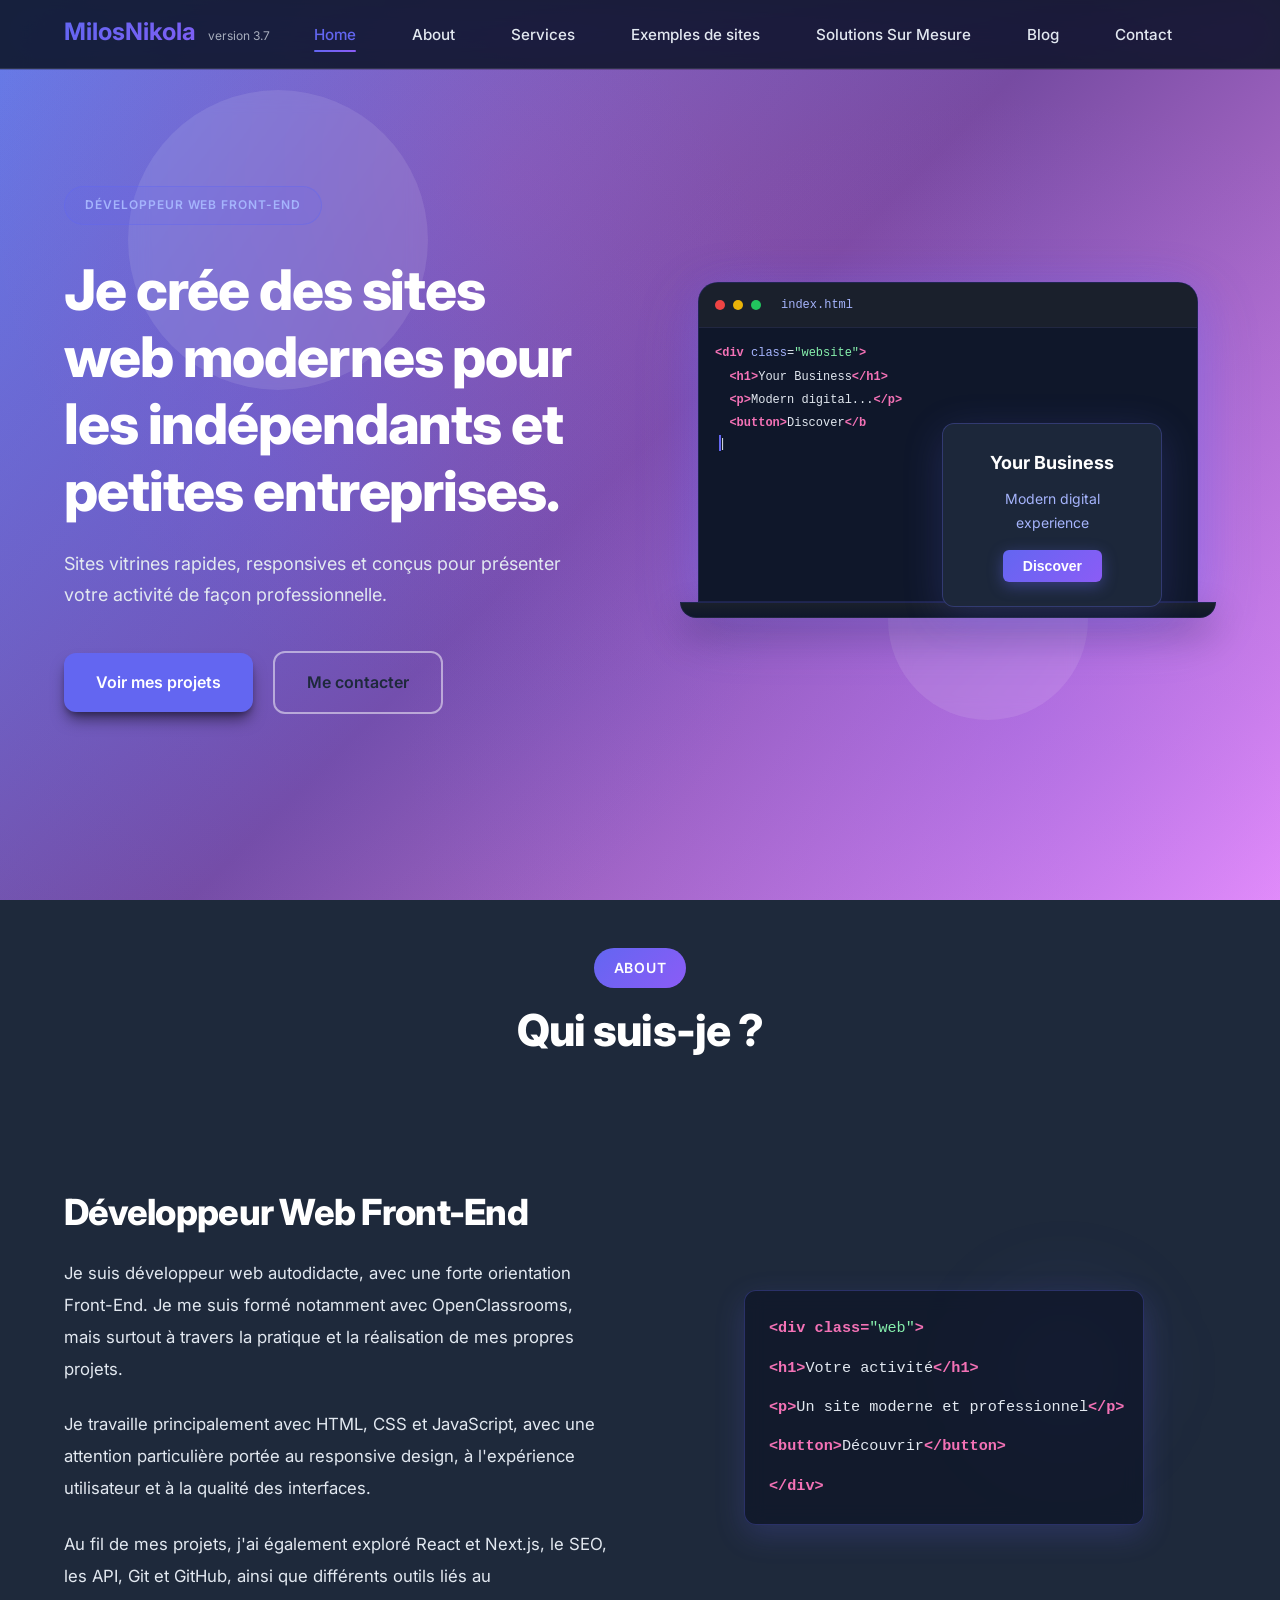
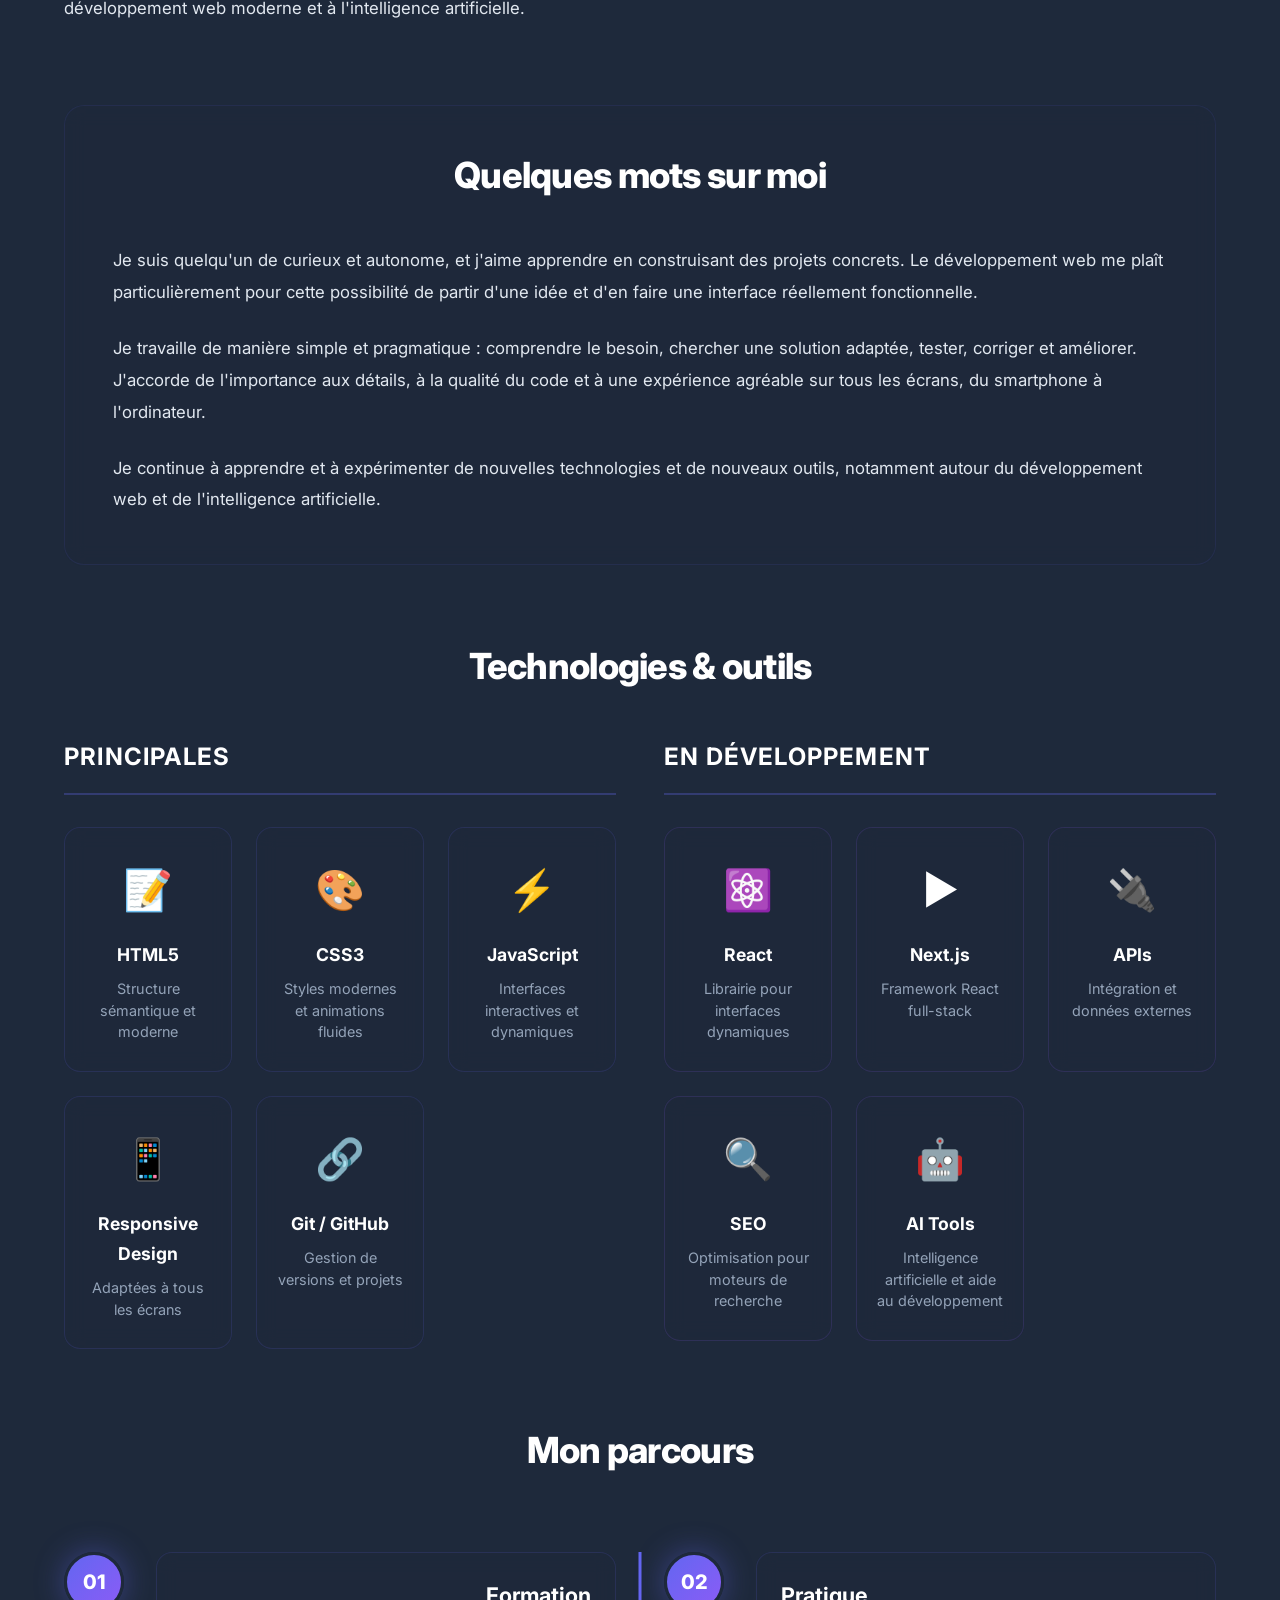
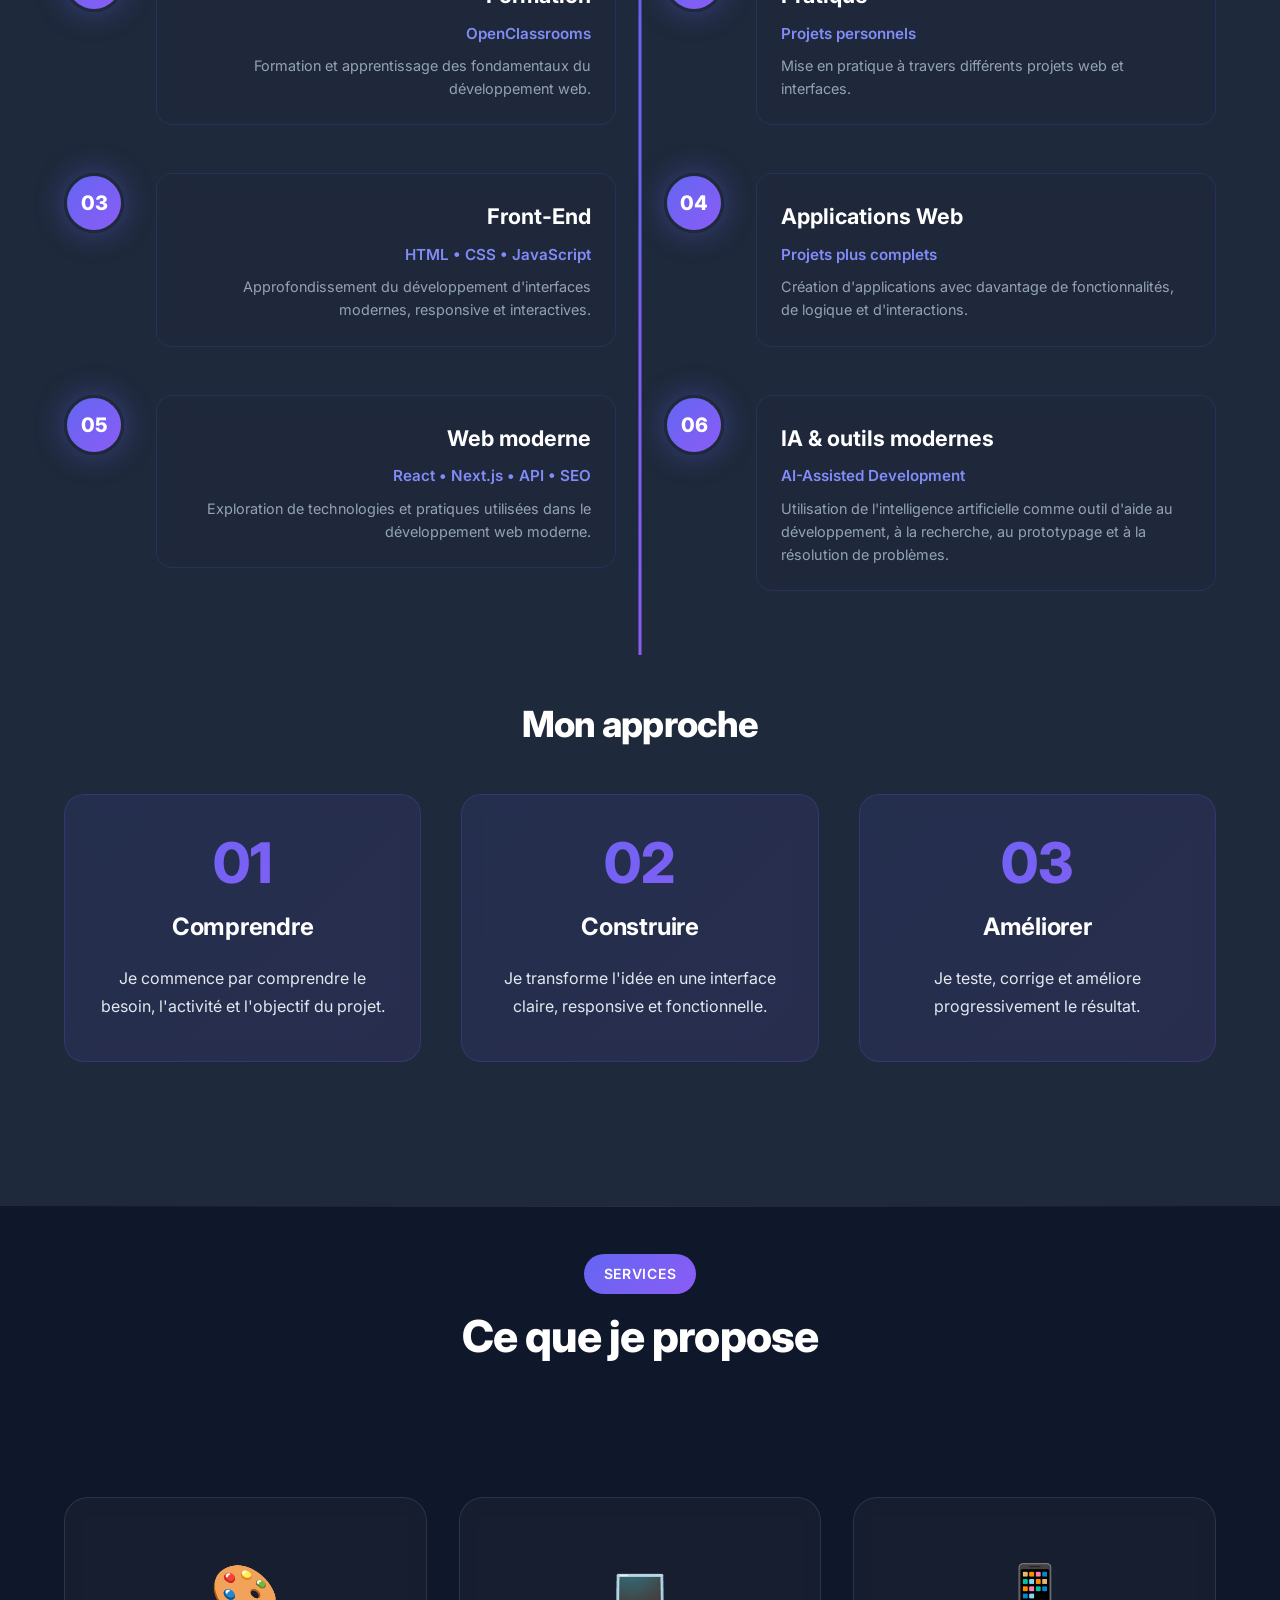
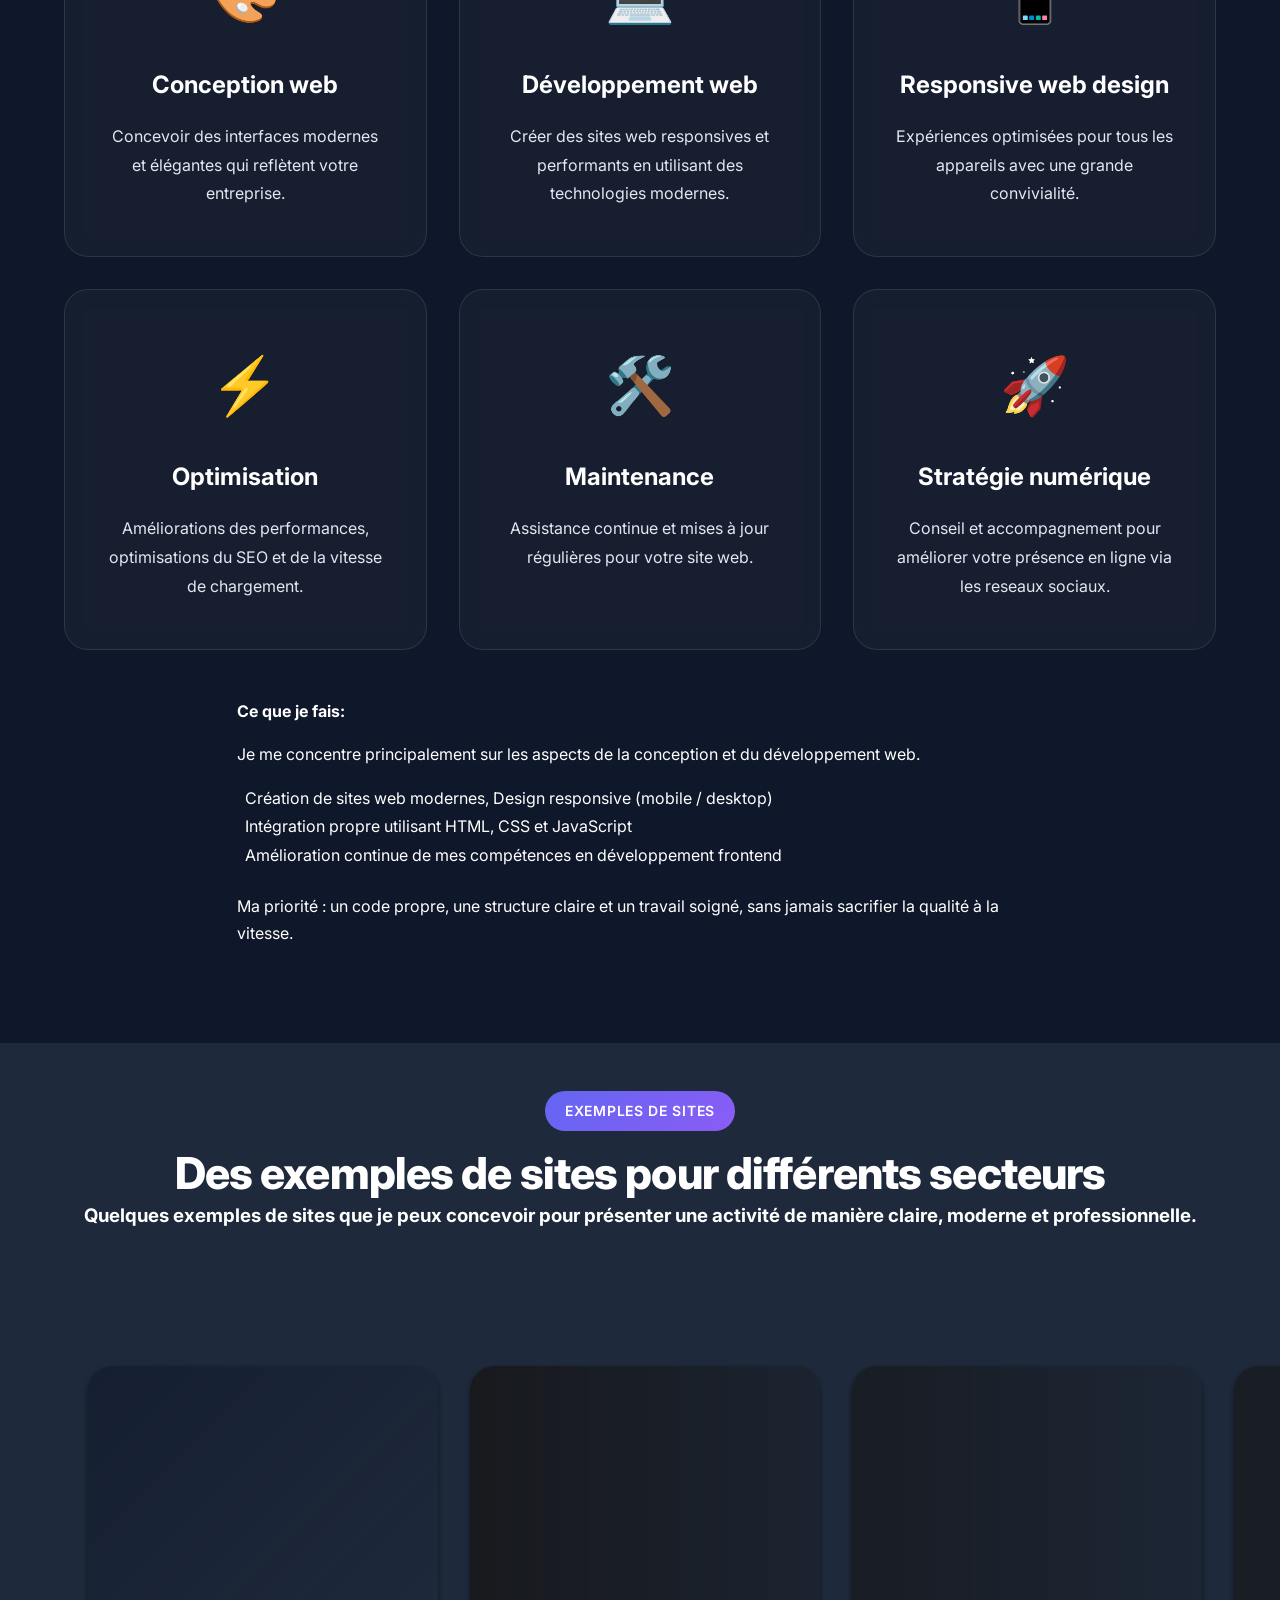
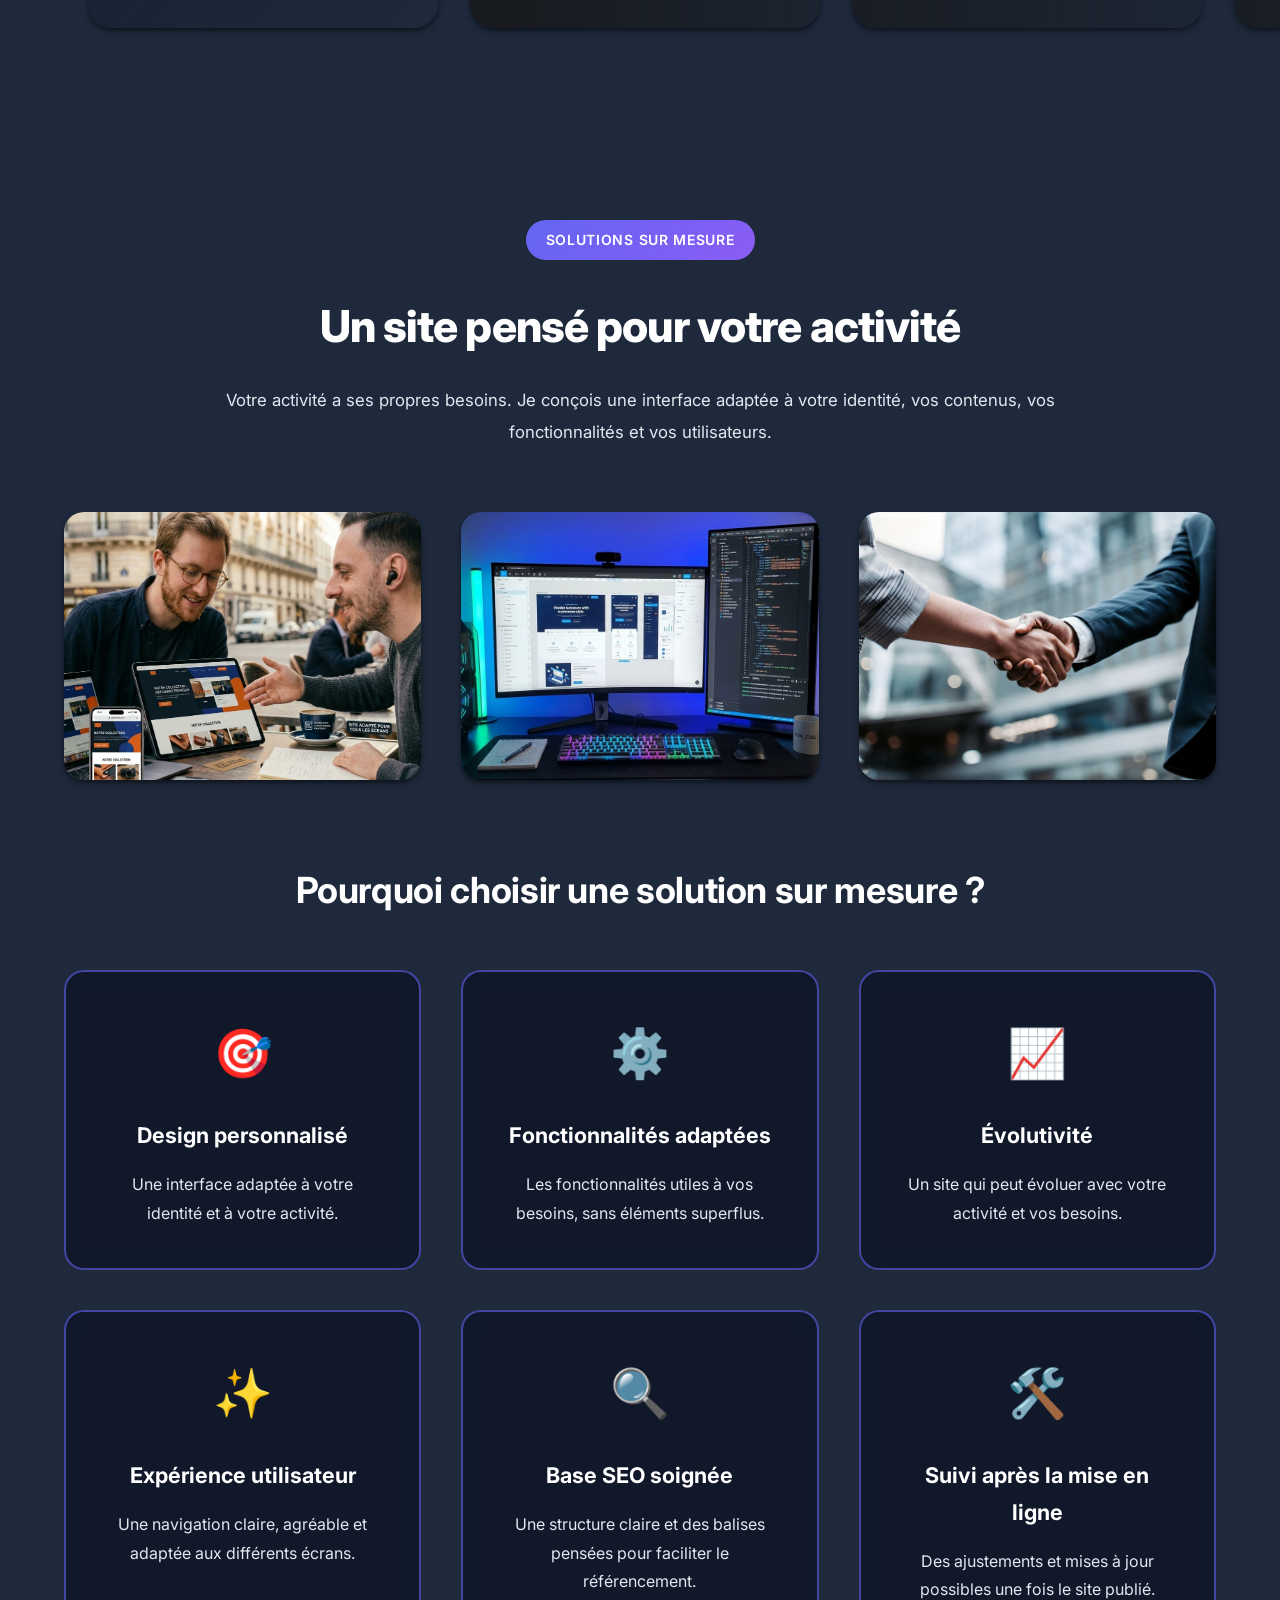
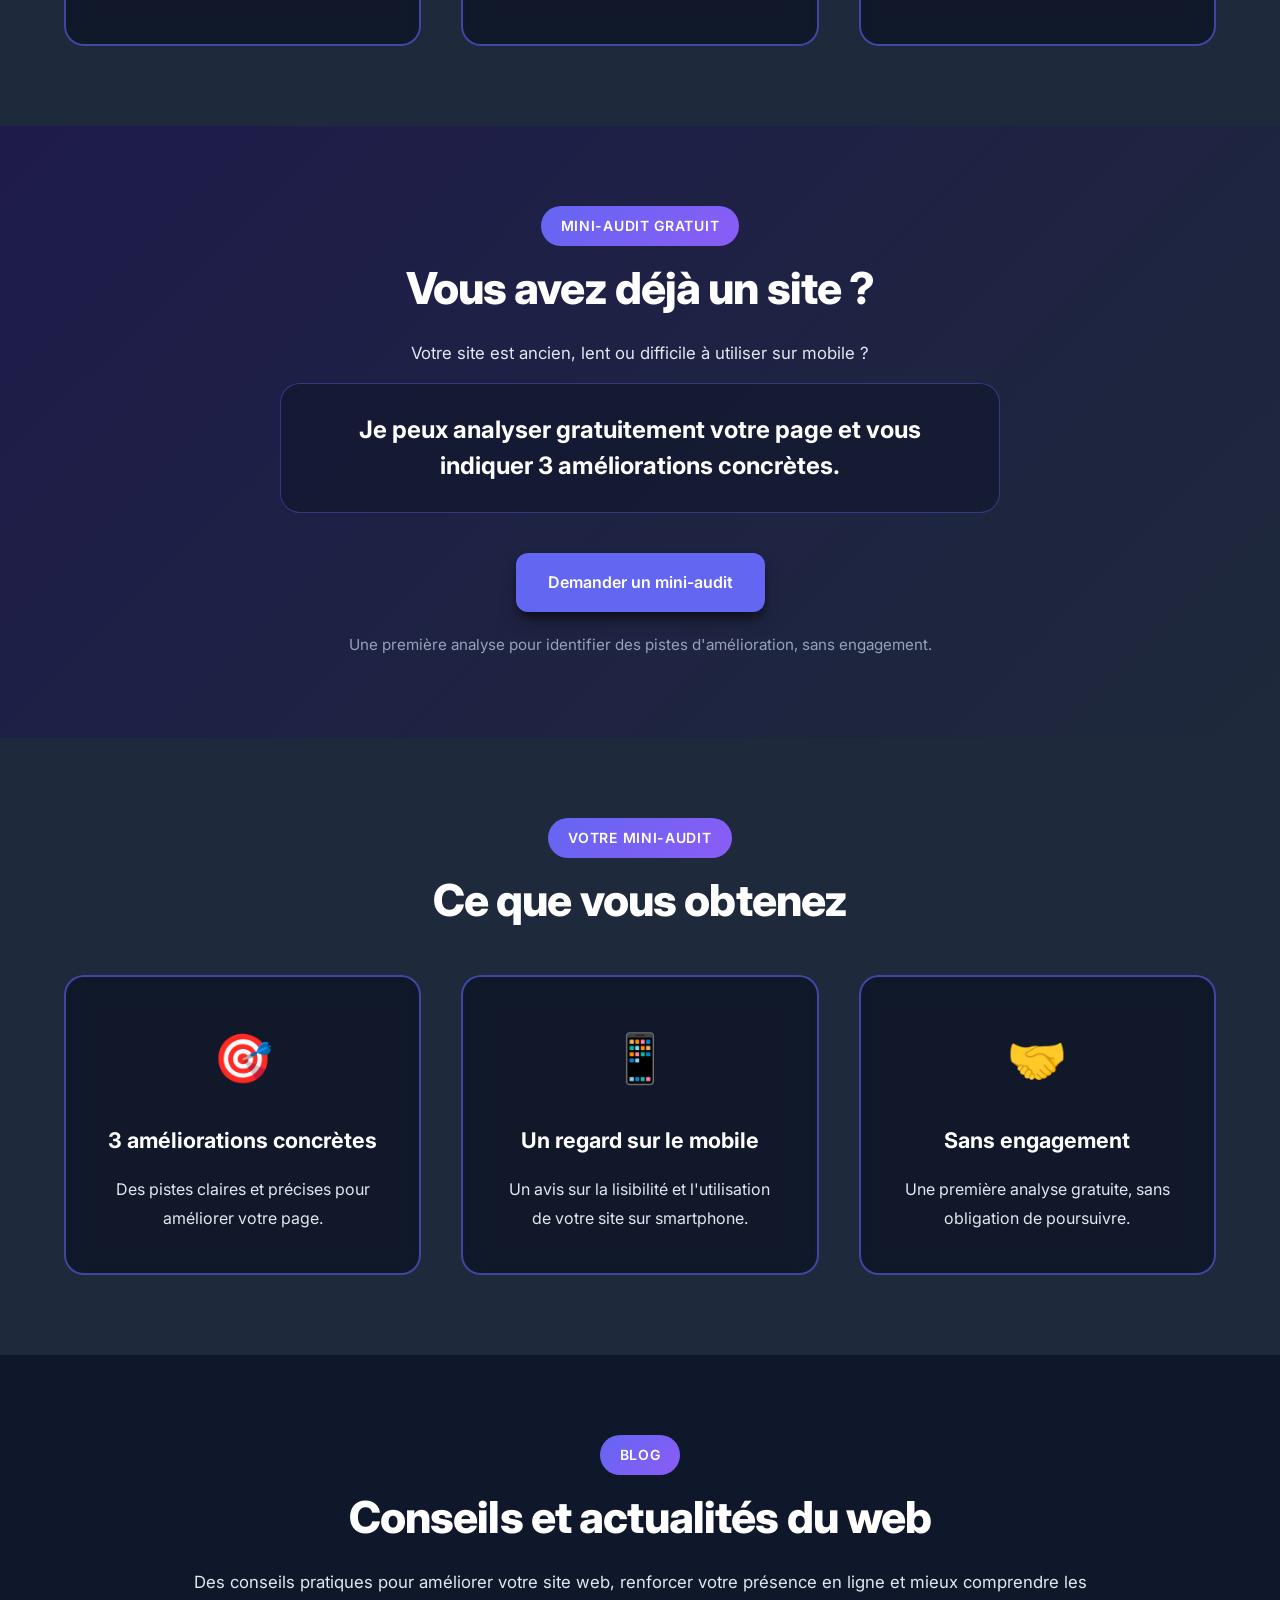
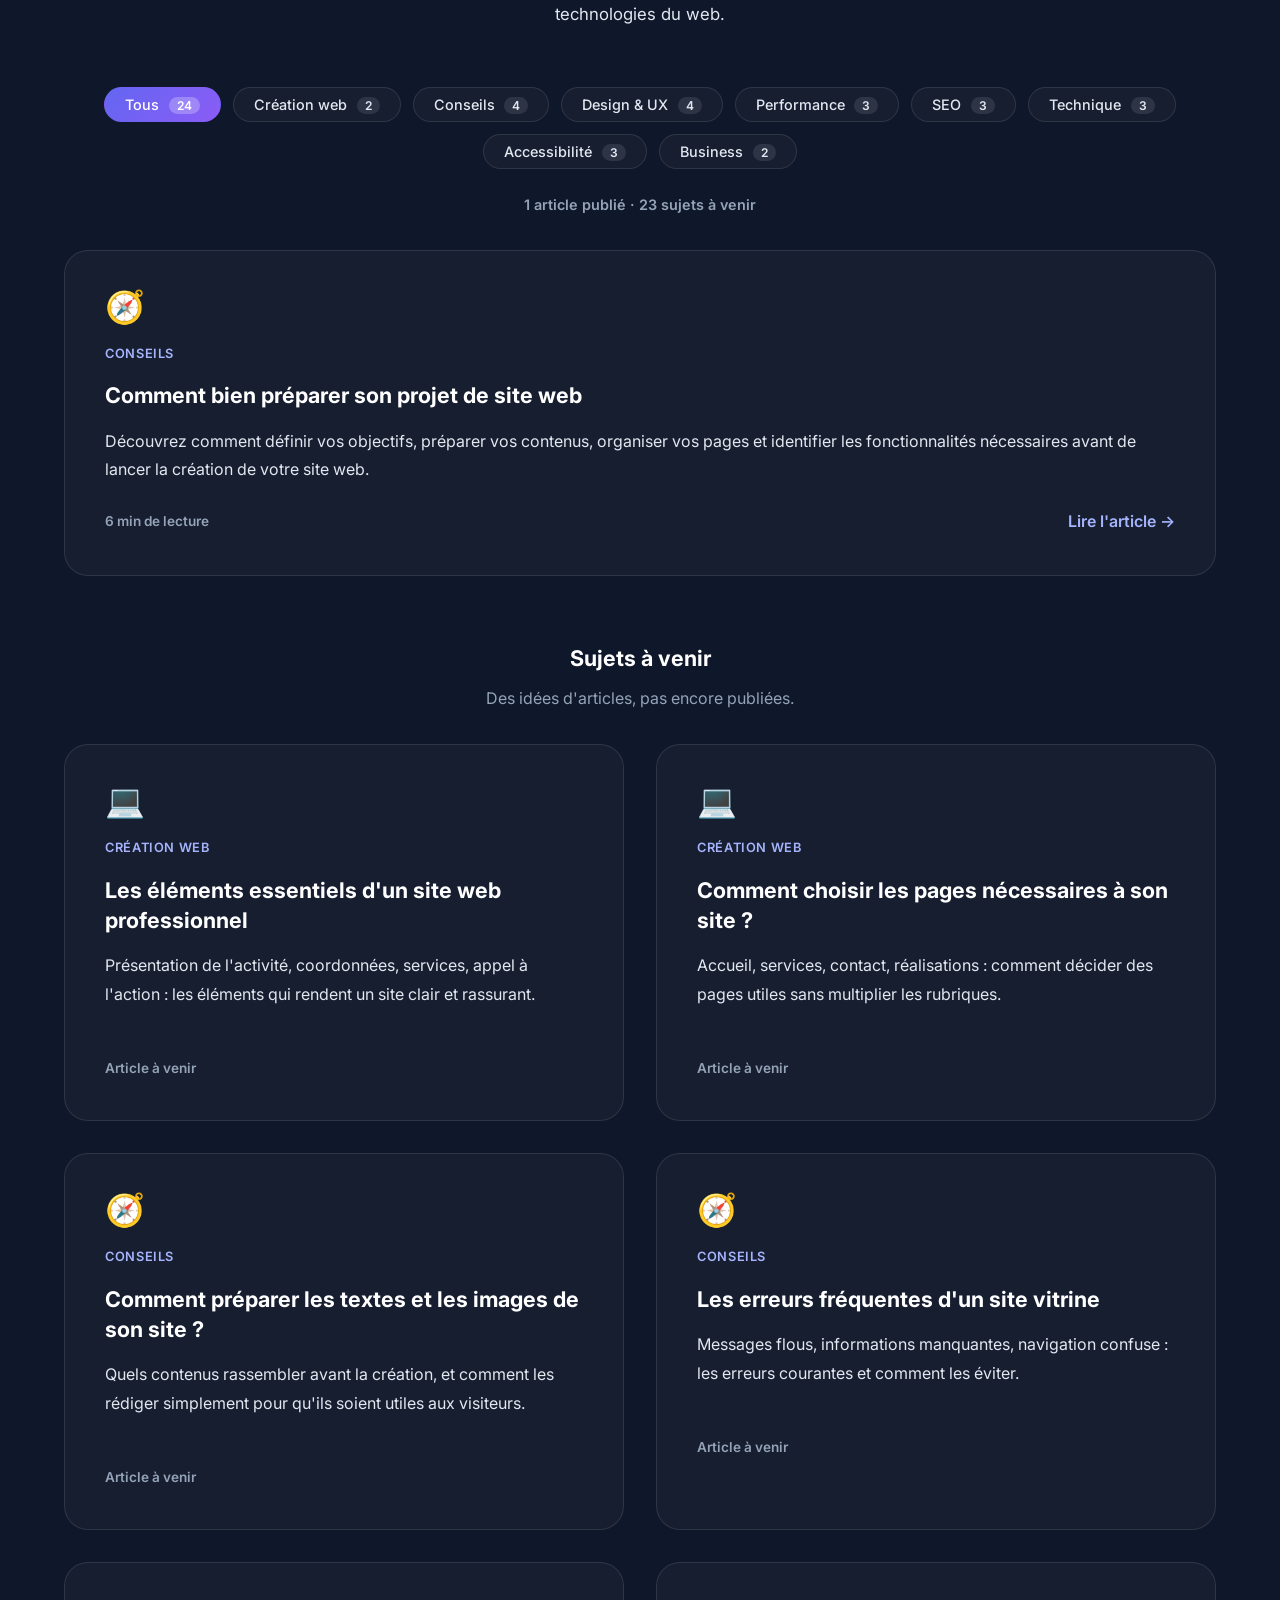
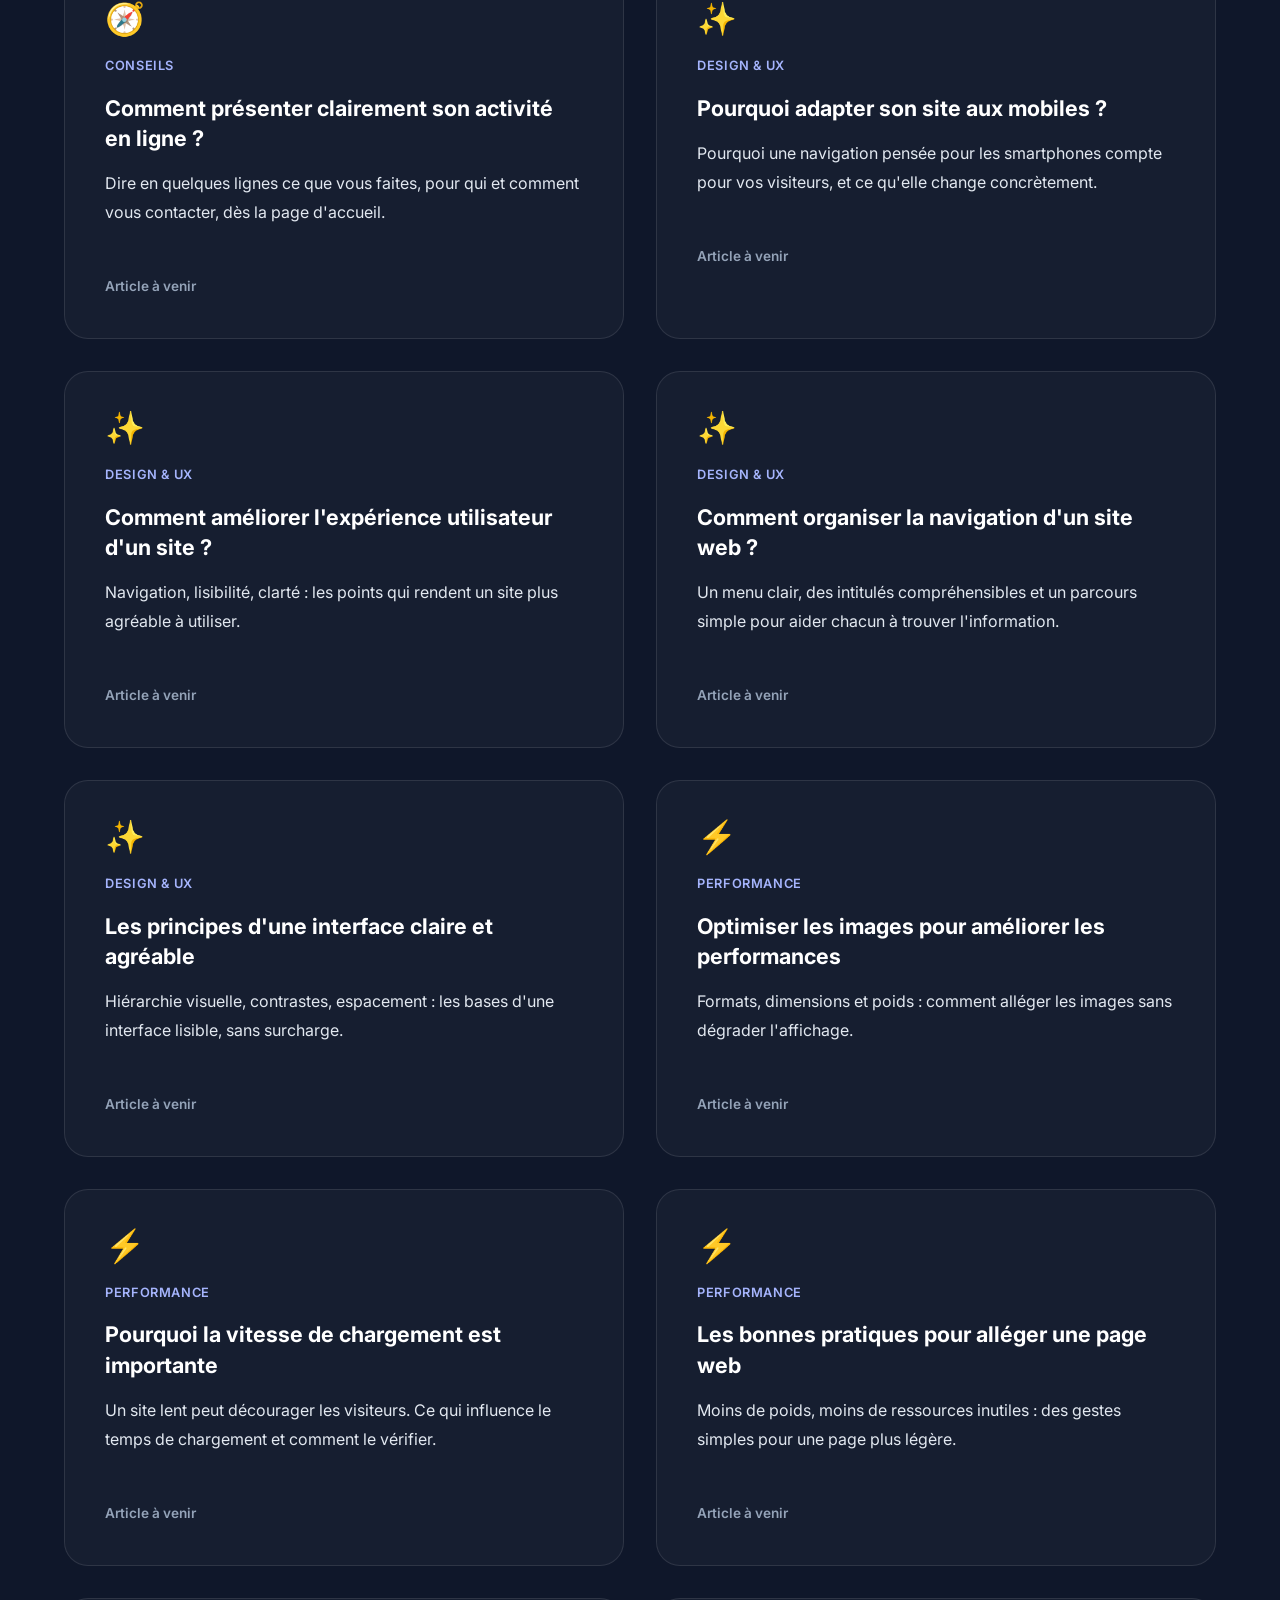
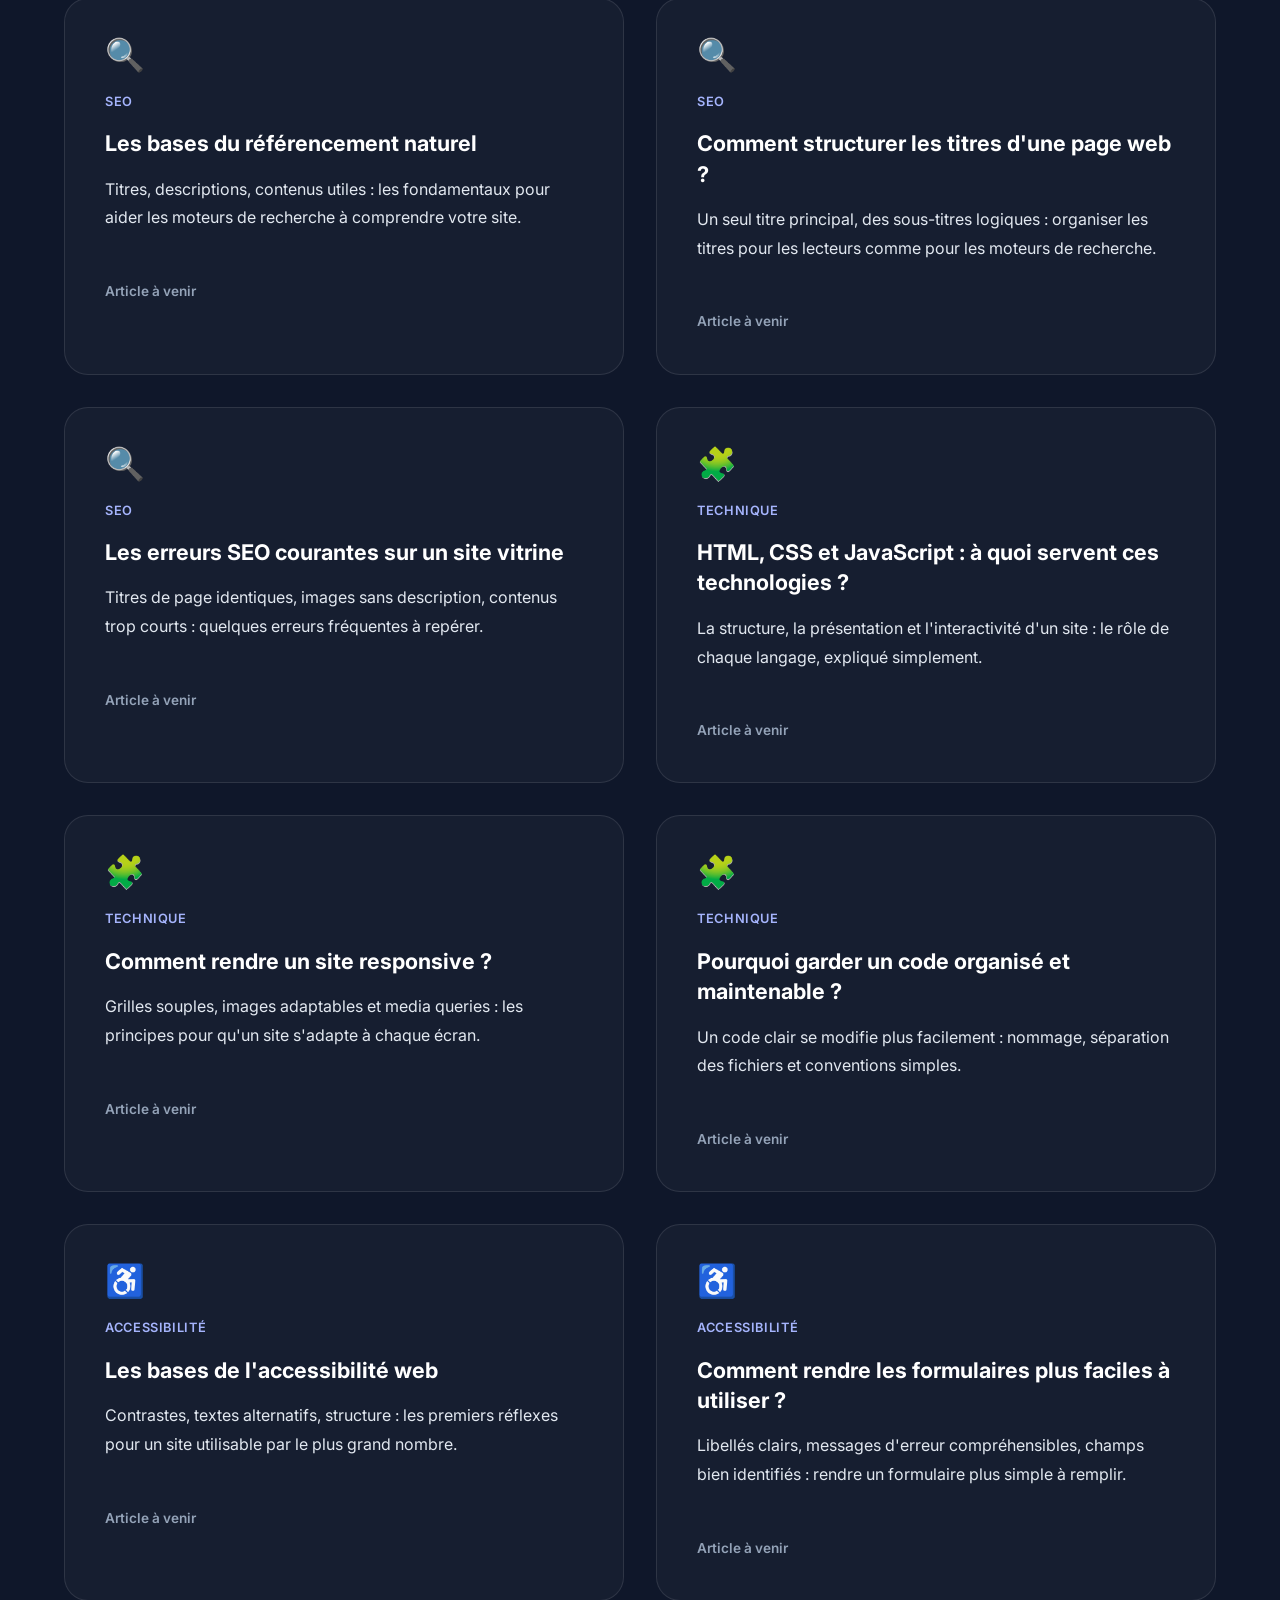
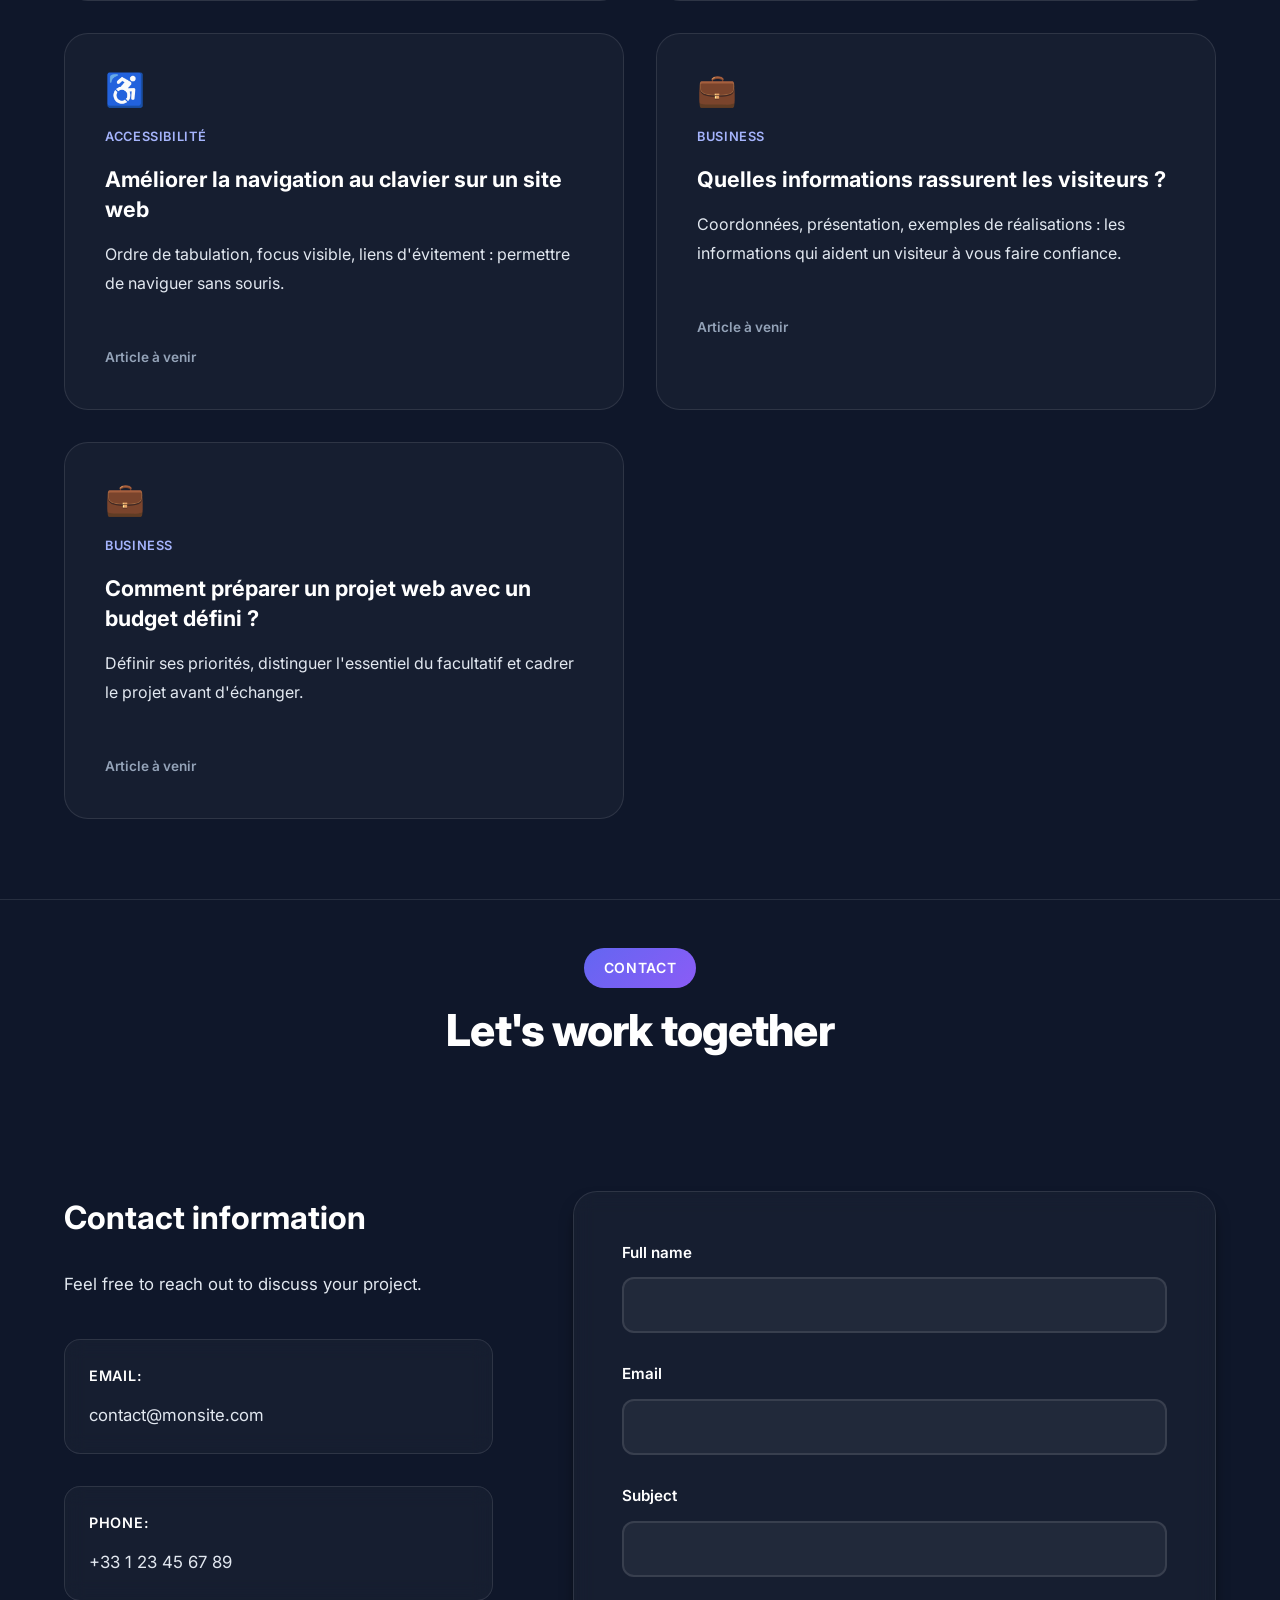
<file: index.html>
<!doctype html>
<html lang="fr">
  <head>
    <meta charset="UTF-8" />
    <meta name="viewport" content="width=device-width, initial-scale=1.0" />
    <title>
      Développeur Web Front-End | Sites vitrines modernes – Milos Nikola
    </title>
    <meta
      name="description"
      content="Développeur Web Front-End spécialisé dans la création de sites vitrines modernes, responsives et adaptés aux indépendants, artisans et petites entreprises."
    />
    <link rel="icon" type="image/webp" href="./img/icon/milosnikola.webp" />

    <link rel="stylesheet" href="css/base.css" />
    <link rel="stylesheet" href="css/navigation.css" />
    <link rel="stylesheet" href="css/buttons.css" />
    <link rel="stylesheet" href="css/hero.css" />
    <link rel="stylesheet" href="css/section-header.css" />
    <link rel="stylesheet" href="css/about.css" />
    <link rel="stylesheet" href="css/services.css" />
    <link rel="stylesheet" href="css/portfolio.css" />
    <link rel="stylesheet" href="css/contact.css" />
    <link rel="stylesheet" href="css/footer.css" />
    <link rel="stylesheet" href="css/animations.css" />
    <link rel="stylesheet" href="css/custom-websites.css" />
    <link rel="stylesheet" href="css/audit.css" />
    <link rel="stylesheet" href="css/blog.css" />
    <link rel="stylesheet" href="css/responsive.css" />
    <link rel="preconnect" href="https://fonts.googleapis.com" />
    <link rel="preconnect" href="https://fonts.gstatic.com" crossorigin />
    <link
      href="https://fonts.googleapis.com/css2?family=Inter:wght@300;400;500;600;700&display=swap"
      rel="stylesheet"
    />
  </head>

  <body>
    <!-- Navigation -->
    <nav class="navbar">
      <div class="container">
        <div class="nav-wrapper">
          <div class="logo">
            <a href="#home"
              >MilosNikola <span class="version">version 3.7</span></a
            >
          </div>
          <ul class="nav-menu">
            <li><a href="#home" class="nav-link">Home</a></li>
            <li><a href="#about" class="nav-link">About</a></li>
            <li><a href="#services" class="nav-link">Services</a></li>
            <li><a href="#portfolio" class="nav-link">Exemples de sites</a></li>
            <li>
              <a href="#solutions-sur-mesure" class="nav-link"
                >Solutions Sur Mesure</a
              >
            </li>
            <li><a href="#blog" class="nav-link">Blog</a></li>
            <li><a href="#contact" class="nav-link">Contact</a></li>
          </ul>
          <div class="hamburger">
            <span></span>
            <span></span>
            <span></span>
          </div>
        </div>
      </div>
    </nav>

    <!-- Web Developer Section -->

    <section id="home" class="hero">
      <div class="hero-background">
        <div class="hero-gradient"></div>
        <div class="floating-shapes">
          <div class="shape shape-1"></div>
          <div class="shape shape-2"></div>
          <div class="shape shape-3"></div>
        </div>
      </div>
      <div class="container">
        <div class="hero-content">
          <span class="hero-label">DÉVELOPPEUR WEB FRONT-END</span>
          <h1 class="hero-title">
            Je crée des sites web modernes pour les indépendants et petites
            entreprises.
          </h1>
          <p class="hero-description">
            Sites vitrines rapides, responsives et conçus pour présenter votre
            activité de façon professionnelle.
          </p>
          <div class="hero-buttons">
            <a href="#portfolio" class="btn btn-primary"> Voir mes projets </a>
            <a href="#contact" class="btn btn-secondary"> Me contacter </a>
          </div>
        </div>
        <div class="hero-code-window">
          <div class="hero-code-laptop">
            <div class="laptop-body">
              <div class="laptop-screen">
                <div class="hero-code-header">
                  <div class="header-dots">
                    <span class="header-dot"></span>
                    <span class="header-dot"></span>
                    <span class="header-dot"></span>
                  </div>
                  <span class="header-filename">index.html</span>
                </div>
                <div class="hero-code-editor">
                  <div class="hero-code-content" id="codeContent"></div>
                  <span class="hero-code-cursor" id="codeCursor">|</span>
                </div>
              </div>
            </div>
            <div class="laptop-bottom"></div>
          </div>
          <div class="hero-code-preview" id="codePreview">
            <div class="preview-content">
              <h2 class="preview-title">Your Business</h2>
              <p class="preview-subtitle">Modern digital experience</p>
              <button class="preview-button">Discover</button>
            </div>
          </div>
        </div>
      </div>
    </section>

    <!-- About -->
    <section id="about" class="about">
      <div class="container">
        <!-- Section Header -->
        <div class="section-header">
          <span class="section-label">ABOUT</span>
          <h2 class="section-title">Qui suis-je ?</h2>
        </div>

        <!-- 1. Who Am I - Two Column Layout -->
        <div class="about-intro about-fade-in">
          <div class="about-intro-content">
            <h3 class="about-intro-title">Développeur Web Front-End</h3>
            <p class="about-intro-text">
              Je suis développeur web autodidacte, avec une forte orientation
              Front-End. Je me suis formé notamment avec OpenClassrooms, mais
              surtout à travers la pratique et la réalisation de mes propres
              projets.
            </p>
            <p class="about-intro-text">
              Je travaille principalement avec HTML, CSS et JavaScript, avec une
              attention particulière portée au responsive design, à l'expérience
              utilisateur et à la qualité des interfaces.
            </p>
            <p class="about-intro-text">
              Au fil de mes projets, j'ai également exploré React et Next.js, le
              SEO, les API, Git et GitHub, ainsi que différents outils liés au
              développement web moderne et à l'intelligence artificielle.
            </p>
          </div>
          <div class="about-intro-visual">
            <div class="about-visual-element">
              <div class="visual-code-block">
                <div class="code-line">
                  <span class="code-tag">&lt;div class=</span
                  ><span class="code-string">"web"</span
                  ><span class="code-tag">&gt;</span>
                </div>
                <div class="code-line">
                  <span class="code-text"> </span
                  ><span class="code-tag">&lt;h1&gt;</span
                  ><span class="code-text">Votre activité</span
                  ><span class="code-tag">&lt;/h1&gt;</span>
                </div>
                <div class="code-line">
                  <span class="code-text"> </span
                  ><span class="code-tag">&lt;p&gt;</span
                  ><span class="code-text"
                    >Un site moderne et professionnel</span
                  ><span class="code-tag">&lt;/p&gt;</span>
                </div>
                <div class="code-line">
                  <span class="code-text"> </span
                  ><span class="code-tag">&lt;button&gt;</span
                  ><span class="code-text">Découvrir</span
                  ><span class="code-tag">&lt;/button&gt;</span>
                </div>
                <div class="code-line">
                  <span class="code-tag">&lt;/div&gt;</span>
                </div>
              </div>
              <div class="visual-gradient"></div>
            </div>
          </div>
        </div>

        <!-- 2. About Me - Working Approach -->
        <div class="about-approach-section about-fade-in">
          <h2 class="about-section-title">Quelques mots sur moi</h2>
          <p class="about-approach-text">
            Je suis quelqu'un de curieux et autonome, et j'aime apprendre en
            construisant des projets concrets. Le développement web me plaît
            particulièrement pour cette possibilité de partir d'une idée et d'en
            faire une interface réellement fonctionnelle.
          </p>
          <p class="about-approach-text">
            Je travaille de manière simple et pragmatique : comprendre le
            besoin, chercher une solution adaptée, tester, corriger et
            améliorer. J'accorde de l'importance aux détails, à la qualité du
            code et à une expérience agréable sur tous les écrans, du smartphone
            à l'ordinateur.
          </p>
          <p class="about-approach-text">
            Je continue à apprendre et à expérimenter de nouvelles technologies
            et de nouveaux outils, notamment autour du développement web et de
            l'intelligence artificielle.
          </p>
        </div>

        <!-- 3. Technologies & Tools -->
        <div class="about-technologies about-fade-in">
          <h2 class="about-section-title">Technologies & outils</h2>

          <div class="about-tech-categories">
            <div class="about-tech-category">
              <h3 class="about-tech-category-title">Principales</h3>
              <div class="about-tech-grid">
                <div class="about-tech-card about-tech-fade-in">
                  <div class="about-tech-icon">📝</div>
                  <h4>HTML5</h4>
                  <p>Structure sémantique et moderne</p>
                </div>
                <div class="about-tech-card about-tech-fade-in">
                  <div class="about-tech-icon">🎨</div>
                  <h4>CSS3</h4>
                  <p>Styles modernes et animations fluides</p>
                </div>
                <div class="about-tech-card about-tech-fade-in">
                  <div class="about-tech-icon">⚡</div>
                  <h4>JavaScript</h4>
                  <p>Interfaces interactives et dynamiques</p>
                </div>
                <div class="about-tech-card about-tech-fade-in">
                  <div class="about-tech-icon">📱</div>
                  <h4>Responsive Design</h4>
                  <p>Adaptées à tous les écrans</p>
                </div>
                <div class="about-tech-card about-tech-fade-in">
                  <div class="about-tech-icon">🔗</div>
                  <h4>Git / GitHub</h4>
                  <p>Gestion de versions et projets</p>
                </div>
              </div>
            </div>

            <div class="about-tech-category">
              <h3 class="about-tech-category-title">En développement</h3>
              <div class="about-tech-grid">
                <div
                  class="about-tech-card about-tech-fade-in about-tech-exploring"
                >
                  <div class="about-tech-icon">⚛️</div>
                  <h4>React</h4>
                  <p>Librairie pour interfaces dynamiques</p>
                </div>
                <div
                  class="about-tech-card about-tech-fade-in about-tech-exploring"
                >
                  <div class="about-tech-icon">▶️</div>
                  <h4>Next.js</h4>
                  <p>Framework React full-stack</p>
                </div>
                <div
                  class="about-tech-card about-tech-fade-in about-tech-exploring"
                >
                  <div class="about-tech-icon">🔌</div>
                  <h4>APIs</h4>
                  <p>Intégration et données externes</p>
                </div>
                <div
                  class="about-tech-card about-tech-fade-in about-tech-exploring"
                >
                  <div class="about-tech-icon">🔍</div>
                  <h4>SEO</h4>
                  <p>Optimisation pour moteurs de recherche</p>
                </div>
                <div
                  class="about-tech-card about-tech-fade-in about-tech-exploring"
                >
                  <div class="about-tech-icon">🤖</div>
                  <h4>AI Tools</h4>
                  <p>Intelligence artificielle et aide au développement</p>
                </div>
              </div>
            </div>
          </div>
        </div>

        <!-- 4. Journey Timeline -->
        <div class="about-timeline about-fade-in">
          <h2 class="about-section-title">Mon parcours</h2>

          <div class="timeline-container">
            <div class="timeline-line"></div>

            <div class="timeline-items">
              <div class="timeline-item about-timeline-item">
                <div class="timeline-marker">
                  <span class="timeline-number">01</span>
                </div>
                <div class="timeline-content">
                  <h3>Formation</h3>
                  <p><strong>OpenClassrooms</strong></p>
                  <p>
                    Formation et apprentissage des fondamentaux du développement
                    web.
                  </p>
                </div>
              </div>

              <div class="timeline-item about-timeline-item">
                <div class="timeline-marker">
                  <span class="timeline-number">02</span>
                </div>
                <div class="timeline-content">
                  <h3>Pratique</h3>
                  <p><strong>Projets personnels</strong></p>
                  <p>
                    Mise en pratique à travers différents projets web et
                    interfaces.
                  </p>
                </div>
              </div>

              <div class="timeline-item about-timeline-item">
                <div class="timeline-marker">
                  <span class="timeline-number">03</span>
                </div>
                <div class="timeline-content">
                  <h3>Front-End</h3>
                  <p><strong>HTML • CSS • JavaScript</strong></p>
                  <p>
                    Approfondissement du développement d'interfaces modernes,
                    responsive et interactives.
                  </p>
                </div>
              </div>

              <div class="timeline-item about-timeline-item">
                <div class="timeline-marker">
                  <span class="timeline-number">04</span>
                </div>
                <div class="timeline-content">
                  <h3>Applications Web</h3>
                  <p><strong>Projets plus complets</strong></p>
                  <p>
                    Création d'applications avec davantage de fonctionnalités,
                    de logique et d'interactions.
                  </p>
                </div>
              </div>

              <div class="timeline-item about-timeline-item">
                <div class="timeline-marker">
                  <span class="timeline-number">05</span>
                </div>
                <div class="timeline-content">
                  <h3>Web moderne</h3>
                  <p><strong>React • Next.js • API • SEO</strong></p>
                  <p>
                    Exploration de technologies et pratiques utilisées dans le
                    développement web moderne.
                  </p>
                </div>
              </div>

              <div class="timeline-item about-timeline-item">
                <div class="timeline-marker">
                  <span class="timeline-number">06</span>
                </div>
                <div class="timeline-content">
                  <h3>IA & outils modernes</h3>
                  <p><strong>AI-Assisted Development</strong></p>
                  <p>
                    Utilisation de l'intelligence artificielle comme outil
                    d'aide au développement, à la recherche, au prototypage et à
                    la résolution de problèmes.
                  </p>
                </div>
              </div>
            </div>
          </div>
        </div>

        <!-- 5. My Approach -->
        <div class="about-methodology about-fade-in">
          <h2 class="about-section-title">Mon approche</h2>

          <div class="about-approach-cards">
            <div class="about-approach-card about-approach-card-fade">
              <div class="approach-number">01</div>
              <h3 class="approach-title">Comprendre</h3>
              <p class="approach-description">
                Je commence par comprendre le besoin, l'activité et l'objectif
                du projet.
              </p>
            </div>

            <div class="about-approach-card about-approach-card-fade">
              <div class="approach-number">02</div>
              <h3 class="approach-title">Construire</h3>
              <p class="approach-description">
                Je transforme l'idée en une interface claire, responsive et
                fonctionnelle.
              </p>
            </div>

            <div class="about-approach-card about-approach-card-fade">
              <div class="approach-number">03</div>
              <h3 class="approach-title">Améliorer</h3>
              <p class="approach-description">
                Je teste, corrige et améliore progressivement le résultat.
              </p>
            </div>
          </div>
        </div>
      </div>
    </section>

    <!-- Services -->
    <section id="services" class="services">
      <div class="container">
        <div class="section-header">
          <span class="section-label">Services</span>
          <h2 class="section-title">Ce que je propose</h2>
        </div>
        <div class="services-grid">
          <div class="service-card">
            <div class="service-icon">🎨</div>
            <h3>Conception web</h3>
            <p>
              Concevoir des interfaces modernes et élégantes qui reflètent votre
              entreprise.
            </p>
          </div>
          <div class="service-card">
            <div class="service-icon">💻</div>
            <h3>Développement web</h3>
            <p>
              Créer des sites web responsives et performants en utilisant des
              technologies modernes.
            </p>
          </div>
          <div class="service-card">
            <div class="service-icon">📱</div>
            <h3>Responsive web design</h3>
            <p>
              Expériences optimisées pour tous les appareils avec une grande
              convivialité.
            </p>
          </div>
          <div class="service-card">
            <div class="service-icon">⚡</div>
            <h3>Optimisation</h3>
            <p>
              Améliorations des performances, optimisations du SEO et de la
              vitesse de chargement.
            </p>
          </div>
          <div class="service-card">
            <div class="service-icon">🛠️</div>
            <h3>Maintenance</h3>
            <p>
              Assistance continue et mises à jour régulières pour votre site
              web.
            </p>
          </div>
          <div class="service-card">
            <div class="service-icon">🚀</div>
            <h3>Stratégie numérique</h3>
            <p>
              Conseil et accompagnement pour améliorer votre présence en ligne
              via les reseaux sociaux.
            </p>
          </div>
        </div>
        <div class="services-note">
          <strong class="services-note-title">Ce que je fais:</strong>
          <p class="services-note-intro">
            Je me concentre principalement sur les aspects de la conception et
            du développement web.
          </p>
          <ul class="services-note-list">
            <li>
              Création de sites web modernes, Design responsive (mobile /
              desktop)
            </li>
            <li>Intégration propre utilisant HTML, CSS et JavaScript</li>
            <li>
              Amélioration continue de mes compétences en développement frontend
            </li>
          </ul>
          <p class="services-note-closing">
            Ma priorité : un code propre, une structure claire et un travail
            soigné, sans jamais sacrifier la qualité à la vitesse.
          </p>
        </div>
      </div>
    </section>

    <!-- Portfolio -->
    <section id="portfolio" class="portfolio">
      <div class="container">
        <div class="section-header">
          <span class="section-label">Exemples de sites</span>
          <h2 class="section-title">
            Des exemples de sites pour différents secteurs
          </h2>
          <h3>
            Quelques exemples de sites que je peux concevoir pour présenter une
            activité de manière claire, moderne et professionnelle.
          </h3>
        </div>
        <!-- <ul class="portfolio-categories hidden">
        <li data-type="restaurant">Restaurant</li>
        <li data-type="artisan">Artisans</li>
        <li data-type="coiffeur">Coiffeurs/Barbiers</li>
        <li data-type="association">Associations</li>
        <li data-type="coach">Coachs</li>
        <li data-type="therapeute">Thérapeutes</li>
        <li data-type="pme">Petites Entreprises</li>
        <li data-type="independant">Indépendants</li>
        <li data-type="commercant">Commerçants</li>
        <li data-type="libéral">Professions Libérales</li>
      </ul> -->
        <div class="portfolio-grid">
          <div
            class="portfolio-item fade-in visible"
            data-category="restaurant"
          >
            <div class="portfolio-image">
              <div class="portfolio-overlay">
                <h3>Restaurant</h3>
                <p>Projet conceptuel — site vitrine</p>
                <a
                  href="restaurant/index.html"
                  class="portfolio-link 1"
                  target="_blank"
                  rel="noopener noreferrer"
                  >Voir le concept →</a
                >
              </div>
            </div>
          </div>
          <div class="portfolio-item fade-in visible" data-category="artisan">
            <div class="portfolio-image">
              <div class="portfolio-overlay">
                <h3>Artisan</h3>
                <p>Projet conceptuel — site professionnel</p>
                <a
                  href="artisans/index.html"
                  class="portfolio-link 2"
                  target="_blank"
                  rel="noopener noreferrer"
                  >Voir le concept →</a
                >
              </div>
            </div>
          </div>
          <div class="portfolio-item fade-in visible" data-category="coiffeur">
            <div class="portfolio-image">
              <div class="portfolio-overlay">
                <h3>Coiffeur / Barbier</h3>
                <p>
                  Projet conceptuel — site vitrine avec prise de rendez-vous
                </p>
                <a
                  href="coiffeur/index.html"
                  class="portfolio-link 3"
                  target="_blank"
                  rel="noopener noreferrer"
                  >Voir le concept →</a
                >
              </div>
            </div>
          </div>
          <div
            class="portfolio-item fade-in visible"
            data-category="association"
          >
            <div class="portfolio-image">
              <div class="portfolio-overlay">
                <h3>Association</h3>
                <p>Projet conceptuel — site de présentation</p>
                <a
                  href="association/index.html"
                  class="portfolio-link 4"
                  target="_blank"
                  rel="noopener noreferrer"
                  >Voir le concept →</a
                >
              </div>
            </div>
          </div>
          <div class="portfolio-item fade-in visible" data-category="coach">
            <div class="portfolio-image">
              <div class="portfolio-overlay">
                <h3>Coach</h3>
                <p>Projet conceptuel — site professionnel</p>
                <a
                  href="coach/index.html"
                  class="portfolio-link 5"
                  target="_blank"
                  rel="noopener noreferrer"
                  >Voir le concept →</a
                >
              </div>
            </div>
          </div>
          <div
            class="portfolio-item fade-in visible"
            data-category="therapeute"
          >
            <div class="portfolio-image">
              <div class="portfolio-overlay">
                <h3>Thérapeute</h3>
                <p>Projet conceptuel — site de présentation</p>
                <a
                  href="therapeute/index.html"
                  class="portfolio-link 6"
                  target="_blank"
                  rel="noopener noreferrer"
                  >Voir le concept →</a
                >
              </div>
            </div>
          </div>
          <div class="portfolio-item fade-in visible" data-category="pme">
            <div class="portfolio-image">
              <div class="portfolio-overlay">
                <h3>Petite entreprise</h3>
                <p>Projet conceptuel — site vitrine</p>
                <a
                  href="pme/index.html"
                  class="portfolio-link 7"
                  target="_blank"
                  rel="noopener noreferrer"
                  >Voir le concept →</a
                >
              </div>
            </div>
          </div>
          <div
            class="portfolio-item fade-in visible"
            data-category="independant"
          >
            <div class="portfolio-image">
              <div class="portfolio-overlay">
                <h3>Indépendant</h3>
                <p>Projet conceptuel — site professionnel</p>
                <a
                  href="independant/index.html"
                  class="portfolio-link 8"
                  target="_blank"
                  rel="noopener noreferrer"
                  >Voir le concept →</a
                >
              </div>
            </div>
          </div>
          <div
            class="portfolio-item fade-in visible"
            data-category="commercant"
          >
            <div class="portfolio-image">
              <div class="portfolio-overlay">
                <h3>Commerce local</h3>
                <p>Projet conceptuel — site vitrine</p>
                <a
                  href="commercant/index.html"
                  class="portfolio-link 9"
                  target="_blank"
                  rel="noopener noreferrer"
                  >Voir le concept →</a
                >
              </div>
            </div>
          </div>
          <div class="portfolio-item fade-in visible" data-category="libéral">
            <div class="portfolio-image">
              <div class="portfolio-overlay">
                <h3>Profession libérale</h3>
                <p>Projet conceptuel — site professionnel</p>
                <a
                  href="liberal/index.html"
                  class="portfolio-link 10"
                  target="_blank"
                  rel="noopener noreferrer"
                  >Voir le concept →</a
                >
              </div>
            </div>
          </div>
          <div class="portfolio-item fade-in visible" data-category="libéral">
            <div class="portfolio-image">
              <div class="portfolio-overlay">
                <h3>Autres secteurs d’activité ..</h3>
                <p>Site pour profession diverse</p>
              </div>
            </div>
          </div>
        </div>
      </div>
    </section>

    <!-- Custom Websites Section -->
    <section id="solutions-sur-mesure" class="custom-websites">
      <div class="container">
        <div class="custom-websites-header">
          <span class="section-label">SOLUTIONS SUR MESURE</span>
          <h2 class="section-title">Un site pensé pour votre activité</h2>
          <p class="custom-websites-description">
            Votre activité a ses propres besoins. Je conçois une interface
            adaptée à votre identité, vos contenus, vos fonctionnalités et vos
            utilisateurs.
          </p>
        </div>

        <div class="custom-websites-gallery">
          <div class="custom-websites-image">
            <img
              src="img/custom-websites/dev-code.jpg"
              loading="lazy"
              decoding="async"
              alt="Ordinateur portable affichant du code pour le développement d'un site web"
            />
          </div>
          <div class="custom-websites-image">
            <img
              src="img/custom-websites/dev-coffee.jpg"
              loading="lazy"
              decoding="async"
              alt="Environnement de développement avec code et mug de café"
            />
          </div>
          <div class="custom-websites-image">
            <img
              src="img/custom-websites/dev-screen.jpg"
              loading="lazy"
              decoding="async"
              alt="Bureau de développeur avec écran affichant du code"
            />
          </div>
        </div>

        <div class="custom-websites-benefits-header">
          <h3>Pourquoi choisir une solution sur mesure ?</h3>
        </div>

        <div class="custom-websites-benefits">
          <div class="custom-websites-benefit">
            <div class="benefit-icon">🎯</div>
            <h4>Design personnalisé</h4>
            <p>Une interface adaptée à votre identité et à votre activité.</p>
          </div>
          <div class="custom-websites-benefit">
            <div class="benefit-icon">⚙️</div>
            <h4>Fonctionnalités adaptées</h4>
            <p>
              Les fonctionnalités utiles à vos besoins, sans éléments superflus.
            </p>
          </div>
          <div class="custom-websites-benefit">
            <div class="benefit-icon">📈</div>
            <h4>Évolutivité</h4>
            <p>Un site qui peut évoluer avec votre activité et vos besoins.</p>
          </div>
          <div class="custom-websites-benefit fade-in">
            <div class="benefit-icon">✨</div>
            <h4>Expérience utilisateur</h4>
            <p>
              Une navigation claire, agréable et adaptée aux différents écrans.
            </p>
          </div>
          <div class="custom-websites-benefit">
            <div class="benefit-icon">🔍</div>
            <h4>Base SEO soignée</h4>
            <p>
              Une structure claire et des balises pensées pour faciliter le
              référencement.
            </p>
          </div>
          <div class="custom-websites-benefit">
            <div class="benefit-icon">🛠️</div>
            <h4>Suivi après la mise en ligne</h4>
            <p>
              Des ajustements et mises à jour possibles une fois le site publié.
            </p>
          </div>
        </div>
      </div>
    </section>

    <!-- Mini-audit gratuit -->
    <section class="audit">
      <div class="container">
        <span class="section-label">MINI-AUDIT GRATUIT</span>
        <h2 class="section-title">Vous avez déjà un site ?</h2>
        <p class="audit-intro">
          Votre site est ancien, lent ou difficile à utiliser sur mobile ?
        </p>
        <p class="audit-highlight">
          Je peux analyser gratuitement votre page et vous indiquer 3
          améliorations concrètes.
        </p>
        <a href="#contact" class="btn btn-primary">Demander un mini-audit</a>
        <p class="audit-note">
          Une première analyse pour identifier des pistes d'amélioration, sans
          engagement.
        </p>
      </div>
    </section>

    <!-- Ce que vous obtenez -->
    <section class="audit-result">
      <div class="container">
        <div class="audit-result-header">
          <span class="section-label">VOTRE MINI-AUDIT</span>
          <h2 class="section-title">Ce que vous obtenez</h2>
        </div>
        <div class="custom-websites-benefits">
          <div class="custom-websites-benefit">
            <div class="benefit-icon">🎯</div>
            <h4>3 améliorations concrètes</h4>
            <p>Des pistes claires et précises pour améliorer votre page.</p>
          </div>
          <div class="custom-websites-benefit">
            <div class="benefit-icon">📱</div>
            <h4>Un regard sur le mobile</h4>
            <p>
              Un avis sur la lisibilité et l'utilisation de votre site sur
              smartphone.
            </p>
          </div>
          <div class="custom-websites-benefit">
            <div class="benefit-icon">🤝</div>
            <h4>Sans engagement</h4>
            <p>Une première analyse gratuite, sans obligation de poursuivre.</p>
          </div>
        </div>
      </div>
    </section>

    <!-- Blog -->
    <section id="blog" class="blog">
      <div class="container">
        <div class="blog-header">
          <span class="section-label">BLOG</span>
          <h2 class="section-title">Conseils et actualités du web</h2>
          <p class="custom-websites-description">
            Des conseils pratiques pour améliorer votre site web, renforcer
            votre présence en ligne et mieux comprendre les technologies du web.
          </p>
        </div>
        <!-- <div class="blog-intro">
          <h3 class="blog-intro-title">Le web expliqué simplement</h3>
          <p class="blog-intro-subtitle">Blog</p>
          <p class="blog-intro-text">
            Des conseils pratiques pour préparer votre projet web, améliorer
            votre site et comprendre les bases de la création web, du design et
            du référencement naturel.
          </p>
        </div> -->

        <!-- Filtres : data-filter doit correspondre au data-category des articles. Les compteurs sont recalculés par script.js. -->
        <div
          class="blog-filters"
          role="group"
          aria-label="Filtrer les articles par catégorie"
        >
          <button
            type="button"
            class="blog-filter active"
            data-filter="all"
            aria-pressed="true"
          >
            Tous <span class="blog-filter-count">24</span>
          </button>
          <button
            type="button"
            class="blog-filter"
            data-filter="creation-web"
            aria-pressed="false"
          >
            Création web <span class="blog-filter-count">2</span>
          </button>
          <button
            type="button"
            class="blog-filter"
            data-filter="conseils"
            aria-pressed="false"
          >
            Conseils <span class="blog-filter-count">4</span>
          </button>
          <button
            type="button"
            class="blog-filter"
            data-filter="design-ux"
            aria-pressed="false"
          >
            Design &amp; UX <span class="blog-filter-count">4</span>
          </button>
          <button
            type="button"
            class="blog-filter"
            data-filter="performance"
            aria-pressed="false"
          >
            Performance <span class="blog-filter-count">3</span>
          </button>
          <button
            type="button"
            class="blog-filter"
            data-filter="seo"
            aria-pressed="false"
          >
            SEO <span class="blog-filter-count">3</span>
          </button>
          <button
            type="button"
            class="blog-filter"
            data-filter="technique"
            aria-pressed="false"
          >
            Technique <span class="blog-filter-count">3</span>
          </button>
          <button
            type="button"
            class="blog-filter"
            data-filter="accessibilite"
            aria-pressed="false"
          >
            Accessibilité <span class="blog-filter-count">3</span>
          </button>
          <button
            type="button"
            class="blog-filter"
            data-filter="business"
            aria-pressed="false"
          >
            Business <span class="blog-filter-count">2</span>
          </button>
        </div>
        <p class="blog-count">1 article publié · 23 sujets à venir</p>

        <!--
          Articles publiés uniquement : une carte par page d'article existante.
          Pour publier un nouvel article : copier la carte ci-dessous, adapter
          data-category (voir data-filter des boutons), le titre, le résumé, le
          temps de lecture et le lien ; puis retirer le sujet correspondant de
          la liste « Sujets à venir ». Les compteurs se mettent à jour seuls.
        -->
        <div class="blog-grid">
          <article class="blog-card" data-category="conseils">
            <div class="blog-card-icon" aria-hidden="true">🧭</div>
            <span class="blog-category">CONSEILS</span>
            <h3>Comment bien préparer son projet de site web</h3>
            <p>
              Découvrez comment définir vos objectifs, préparer vos contenus,
              organiser vos pages et identifier les fonctionnalités nécessaires
              avant de lancer la création de votre site web.
            </p>
            <div class="blog-card-footer">
              <span class="blog-meta">6 min de lecture</span>
              <a
                href="blog/comment-bien-preparer-son-projet-web/index.html"
                class="blog-link"
                >Lire l'article →</a
              >
            </div>
          </article>
        </div>
        <p class="blog-empty" hidden>
          Aucun article n'est encore publié dans cette catégorie.
        </p>

        <!-- Idées de sujets : ni publiées, ni comptées. Aucun lien tant que la page n'existe pas. -->
        <div class="blog-upcoming">
          <h3 class="blog-upcoming-title">Sujets à venir</h3>
          <p class="blog-upcoming-text">
            Des idées d'articles, pas encore publiées.
          </p>
          <ul class="blog-upcoming-list">
            <li class="blog-upcoming-item" data-category="creation-web">
              <div class="blog-card-icon" aria-hidden="true">💻</div>
              <span class="blog-category">CRÉATION WEB</span>
              <h4>Les éléments essentiels d'un site web professionnel</h4>
              <p>
                Présentation de l'activité, coordonnées, services, appel à
                l'action : les éléments qui rendent un site clair et rassurant.
              </p>
              <div class="blog-card-footer">
                <span class="blog-status">Article à venir</span>
              </div>
            </li>
            <li class="blog-upcoming-item" data-category="creation-web">
              <div class="blog-card-icon" aria-hidden="true">💻</div>
              <span class="blog-category">CRÉATION WEB</span>
              <h4>Comment choisir les pages nécessaires à son site ?</h4>
              <p>
                Accueil, services, contact, réalisations : comment décider des
                pages utiles sans multiplier les rubriques.
              </p>
              <div class="blog-card-footer">
                <span class="blog-status">Article à venir</span>
              </div>
            </li>
            <li class="blog-upcoming-item" data-category="conseils">
              <div class="blog-card-icon" aria-hidden="true">🧭</div>
              <span class="blog-category">CONSEILS</span>
              <h4>Comment préparer les textes et les images de son site ?</h4>
              <p>
                Quels contenus rassembler avant la création, et comment les
                rédiger simplement pour qu'ils soient utiles aux visiteurs.
              </p>
              <div class="blog-card-footer">
                <span class="blog-status">Article à venir</span>
              </div>
            </li>
            <li class="blog-upcoming-item" data-category="conseils">
              <div class="blog-card-icon" aria-hidden="true">🧭</div>
              <span class="blog-category">CONSEILS</span>
              <h4>Les erreurs fréquentes d'un site vitrine</h4>
              <p>
                Messages flous, informations manquantes, navigation confuse :
                les erreurs courantes et comment les éviter.
              </p>
              <div class="blog-card-footer">
                <span class="blog-status">Article à venir</span>
              </div>
            </li>
            <li class="blog-upcoming-item" data-category="conseils">
              <div class="blog-card-icon" aria-hidden="true">🧭</div>
              <span class="blog-category">CONSEILS</span>
              <h4>Comment présenter clairement son activité en ligne ?</h4>
              <p>
                Dire en quelques lignes ce que vous faites, pour qui et comment
                vous contacter, dès la page d'accueil.
              </p>
              <div class="blog-card-footer">
                <span class="blog-status">Article à venir</span>
              </div>
            </li>
            <li class="blog-upcoming-item" data-category="design-ux">
              <div class="blog-card-icon" aria-hidden="true">✨</div>
              <span class="blog-category">DESIGN &amp; UX</span>
              <h4>Pourquoi adapter son site aux mobiles ?</h4>
              <p>
                Pourquoi une navigation pensée pour les smartphones compte pour
                vos visiteurs, et ce qu'elle change concrètement.
              </p>
              <div class="blog-card-footer">
                <span class="blog-status">Article à venir</span>
              </div>
            </li>
            <li class="blog-upcoming-item" data-category="design-ux">
              <div class="blog-card-icon" aria-hidden="true">✨</div>
              <span class="blog-category">DESIGN &amp; UX</span>
              <h4>Comment améliorer l'expérience utilisateur d'un site ?</h4>
              <p>
                Navigation, lisibilité, clarté : les points qui rendent un site
                plus agréable à utiliser.
              </p>
              <div class="blog-card-footer">
                <span class="blog-status">Article à venir</span>
              </div>
            </li>
            <li class="blog-upcoming-item" data-category="design-ux">
              <div class="blog-card-icon" aria-hidden="true">✨</div>
              <span class="blog-category">DESIGN &amp; UX</span>
              <h4>Comment organiser la navigation d'un site web ?</h4>
              <p>
                Un menu clair, des intitulés compréhensibles et un parcours
                simple pour aider chacun à trouver l'information.
              </p>
              <div class="blog-card-footer">
                <span class="blog-status">Article à venir</span>
              </div>
            </li>
            <li class="blog-upcoming-item" data-category="design-ux">
              <div class="blog-card-icon" aria-hidden="true">✨</div>
              <span class="blog-category">DESIGN &amp; UX</span>
              <h4>Les principes d'une interface claire et agréable</h4>
              <p>
                Hiérarchie visuelle, contrastes, espacement : les bases d'une
                interface lisible, sans surcharge.
              </p>
              <div class="blog-card-footer">
                <span class="blog-status">Article à venir</span>
              </div>
            </li>
            <li class="blog-upcoming-item" data-category="performance">
              <div class="blog-card-icon" aria-hidden="true">⚡</div>
              <span class="blog-category">PERFORMANCE</span>
              <h4>Optimiser les images pour améliorer les performances</h4>
              <p>
                Formats, dimensions et poids : comment alléger les images sans
                dégrader l'affichage.
              </p>
              <div class="blog-card-footer">
                <span class="blog-status">Article à venir</span>
              </div>
            </li>
            <li class="blog-upcoming-item" data-category="performance">
              <div class="blog-card-icon" aria-hidden="true">⚡</div>
              <span class="blog-category">PERFORMANCE</span>
              <h4>Pourquoi la vitesse de chargement est importante</h4>
              <p>
                Un site lent peut décourager les visiteurs. Ce qui influence le
                temps de chargement et comment le vérifier.
              </p>
              <div class="blog-card-footer">
                <span class="blog-status">Article à venir</span>
              </div>
            </li>
            <li class="blog-upcoming-item" data-category="performance">
              <div class="blog-card-icon" aria-hidden="true">⚡</div>
              <span class="blog-category">PERFORMANCE</span>
              <h4>Les bonnes pratiques pour alléger une page web</h4>
              <p>
                Moins de poids, moins de ressources inutiles : des gestes
                simples pour une page plus légère.
              </p>
              <div class="blog-card-footer">
                <span class="blog-status">Article à venir</span>
              </div>
            </li>
            <li class="blog-upcoming-item" data-category="seo">
              <div class="blog-card-icon" aria-hidden="true">🔍</div>
              <span class="blog-category">SEO</span>
              <h4>Les bases du référencement naturel</h4>
              <p>
                Titres, descriptions, contenus utiles : les fondamentaux pour
                aider les moteurs de recherche à comprendre votre site.
              </p>
              <div class="blog-card-footer">
                <span class="blog-status">Article à venir</span>
              </div>
            </li>
            <li class="blog-upcoming-item" data-category="seo">
              <div class="blog-card-icon" aria-hidden="true">🔍</div>
              <span class="blog-category">SEO</span>
              <h4>Comment structurer les titres d'une page web ?</h4>
              <p>
                Un seul titre principal, des sous-titres logiques : organiser
                les titres pour les lecteurs comme pour les moteurs de
                recherche.
              </p>
              <div class="blog-card-footer">
                <span class="blog-status">Article à venir</span>
              </div>
            </li>
            <li class="blog-upcoming-item" data-category="seo">
              <div class="blog-card-icon" aria-hidden="true">🔍</div>
              <span class="blog-category">SEO</span>
              <h4>Les erreurs SEO courantes sur un site vitrine</h4>
              <p>
                Titres de page identiques, images sans description, contenus
                trop courts : quelques erreurs fréquentes à repérer.
              </p>
              <div class="blog-card-footer">
                <span class="blog-status">Article à venir</span>
              </div>
            </li>
            <li class="blog-upcoming-item" data-category="technique">
              <div class="blog-card-icon" aria-hidden="true">🧩</div>
              <span class="blog-category">TECHNIQUE</span>
              <h4>
                HTML, CSS et JavaScript : à quoi servent ces technologies ?
              </h4>
              <p>
                La structure, la présentation et l'interactivité d'un site : le
                rôle de chaque langage, expliqué simplement.
              </p>
              <div class="blog-card-footer">
                <span class="blog-status">Article à venir</span>
              </div>
            </li>
            <li class="blog-upcoming-item" data-category="technique">
              <div class="blog-card-icon" aria-hidden="true">🧩</div>
              <span class="blog-category">TECHNIQUE</span>
              <h4>Comment rendre un site responsive ?</h4>
              <p>
                Grilles souples, images adaptables et media queries : les
                principes pour qu'un site s'adapte à chaque écran.
              </p>
              <div class="blog-card-footer">
                <span class="blog-status">Article à venir</span>
              </div>
            </li>
            <li class="blog-upcoming-item" data-category="technique">
              <div class="blog-card-icon" aria-hidden="true">🧩</div>
              <span class="blog-category">TECHNIQUE</span>
              <h4>Pourquoi garder un code organisé et maintenable ?</h4>
              <p>
                Un code clair se modifie plus facilement : nommage, séparation
                des fichiers et conventions simples.
              </p>
              <div class="blog-card-footer">
                <span class="blog-status">Article à venir</span>
              </div>
            </li>
            <li class="blog-upcoming-item" data-category="accessibilite">
              <div class="blog-card-icon" aria-hidden="true">♿</div>
              <span class="blog-category">ACCESSIBILITÉ</span>
              <h4>Les bases de l'accessibilité web</h4>
              <p>
                Contrastes, textes alternatifs, structure : les premiers
                réflexes pour un site utilisable par le plus grand nombre.
              </p>
              <div class="blog-card-footer">
                <span class="blog-status">Article à venir</span>
              </div>
            </li>
            <li class="blog-upcoming-item" data-category="accessibilite">
              <div class="blog-card-icon" aria-hidden="true">♿</div>
              <span class="blog-category">ACCESSIBILITÉ</span>
              <h4>Comment rendre les formulaires plus faciles à utiliser ?</h4>
              <p>
                Libellés clairs, messages d'erreur compréhensibles, champs bien
                identifiés : rendre un formulaire plus simple à remplir.
              </p>
              <div class="blog-card-footer">
                <span class="blog-status">Article à venir</span>
              </div>
            </li>
            <li class="blog-upcoming-item" data-category="accessibilite">
              <div class="blog-card-icon" aria-hidden="true">♿</div>
              <span class="blog-category">ACCESSIBILITÉ</span>
              <h4>Améliorer la navigation au clavier sur un site web</h4>
              <p>
                Ordre de tabulation, focus visible, liens d'évitement :
                permettre de naviguer sans souris.
              </p>
              <div class="blog-card-footer">
                <span class="blog-status">Article à venir</span>
              </div>
            </li>
            <li class="blog-upcoming-item" data-category="business">
              <div class="blog-card-icon" aria-hidden="true">💼</div>
              <span class="blog-category">BUSINESS</span>
              <h4>Quelles informations rassurent les visiteurs ?</h4>
              <p>
                Coordonnées, présentation, exemples de réalisations : les
                informations qui aident un visiteur à vous faire confiance.
              </p>
              <div class="blog-card-footer">
                <span class="blog-status">Article à venir</span>
              </div>
            </li>
            <li class="blog-upcoming-item" data-category="business">
              <div class="blog-card-icon" aria-hidden="true">💼</div>
              <span class="blog-category">BUSINESS</span>
              <h4>Comment préparer un projet web avec un budget défini ?</h4>
              <p>
                Définir ses priorités, distinguer l'essentiel du facultatif et
                cadrer le projet avant d'échanger.
              </p>
              <div class="blog-card-footer">
                <span class="blog-status">Article à venir</span>
              </div>
            </li>
          </ul>
        </div>
      </div>
    </section>

    <!-- Contact -->
    <section id="contact" class="contact">
      <div class="container">
        <div class="section-header">
          <span class="section-label">Contact</span>
          <h2 class="section-title">Let's work together</h2>
        </div>
        <div class="contact-content">
          <div class="contact-info">
            <h3>Contact information</h3>
            <p>Feel free to reach out to discuss your project.</p>
            <div class="contact-details">
              <div class="contact-detail-item">
                <strong>Email:</strong>
                <a href="mailto:contact@monsite.com">contact@monsite.com</a>
              </div>
              <div class="contact-detail-item">
                <strong>Phone:</strong>
                <a href="tel:+33123456789">+33 1 23 45 67 89</a>
              </div>
              <div class="contact-detail-item">
                <strong>Address:</strong>
                <span>123 Example Street, 75000 Paris, France</span>
              </div>
            </div>
          </div>
          <form class="contact-form" id="contactForm">
            <div class="form-group">
              <label for="name">Full name</label>
              <input type="text" id="name" name="name" required />
            </div>
            <div class="form-group">
              <label for="email">Email</label>
              <input type="email" id="email" name="email" required />
            </div>
            <div class="form-group">
              <label for="subject">Subject</label>
              <input type="text" id="subject" name="subject" required />
            </div>
            <div class="form-group">
              <label for="message">Message</label>
              <textarea
                id="message"
                name="message"
                rows="5"
                required
              ></textarea>
            </div>
            <button type="submit" class="btn btn-primary">Send message</button>
          </form>
        </div>
      </div>
    </section>

    <footer class="footer">
      <div class="container">
        <div class="footer-content">
          <div class="footer-section">
            <h3>MilosNikola</h3>
            <p>Créateur de sites web modernes et professionnels.</p>
          </div>
          <div class="footer-section">
            <h4>Navigation</h4>
            <ul>
              <li><a href="#home">Accueil</a></li>
              <li><a href="#about">À propos</a></li>
              <li><a href="#services">Services</a></li>
              <li><a href="#portfolio">Solutions rapides</a></li>
              <li><a href="#solutions-sur-mesure">Solutions sur mesure</a></li>
              <li><a href="#contact">Contact</a></li>
            </ul>
          </div>
          <div class="footer-section">
            <h4>Réseaux</h4>
            <div class="social-links">
              <a href="#" class="social-link" aria-label="LinkedIn">LinkedIn</a>
              <a href="#" class="social-link" aria-label="Twitter">Twitter</a>
              <a href="#" class="social-link" aria-label="GitHub">GitHub</a>
              <a href="#" class="social-link" aria-label="Instagram"
                >Instagram</a
              >
            </div>
          </div>
        </div>
        <div class="footer-bottom">
          <p>&copy; 2024 MilosNikola. Tous droits réservés.</p>
        </div>
      </div>
    </footer>

    <script src="script.js?v=9" defer></script>
  </body>
</html>
</file>
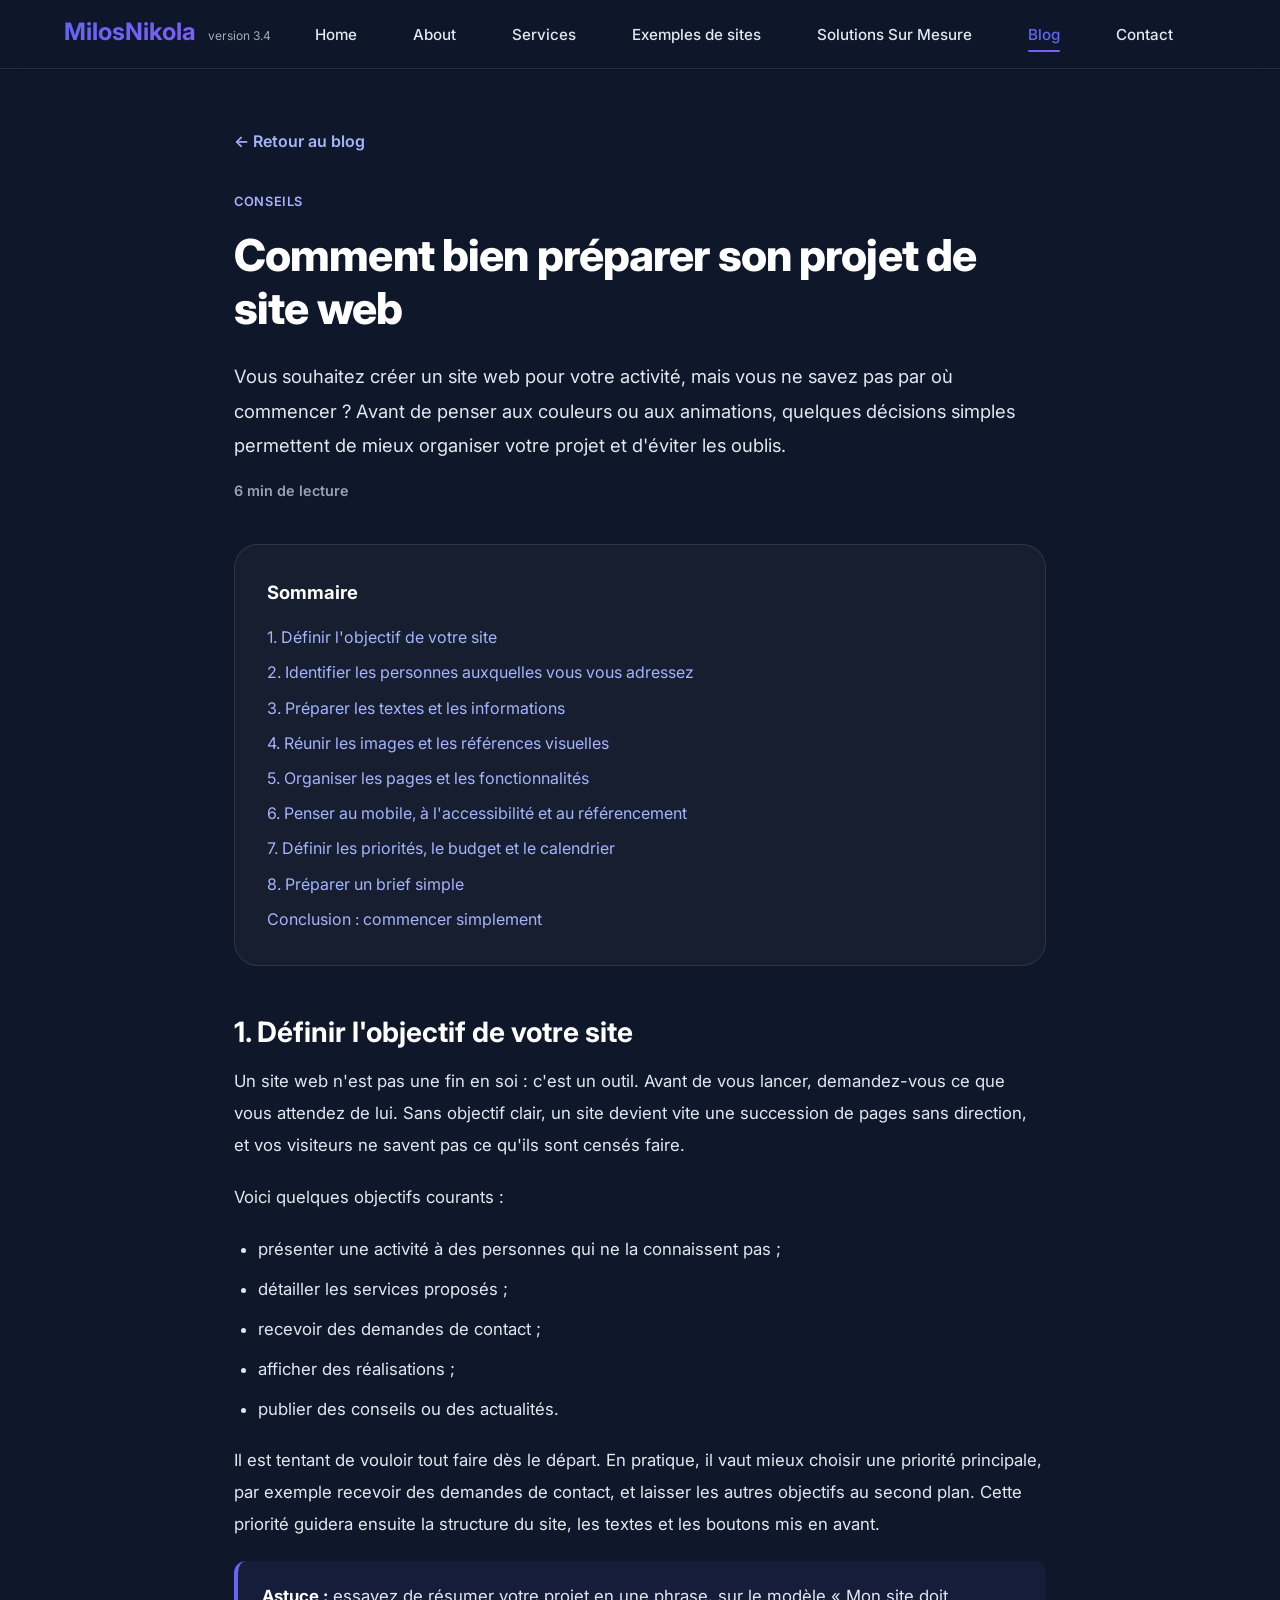
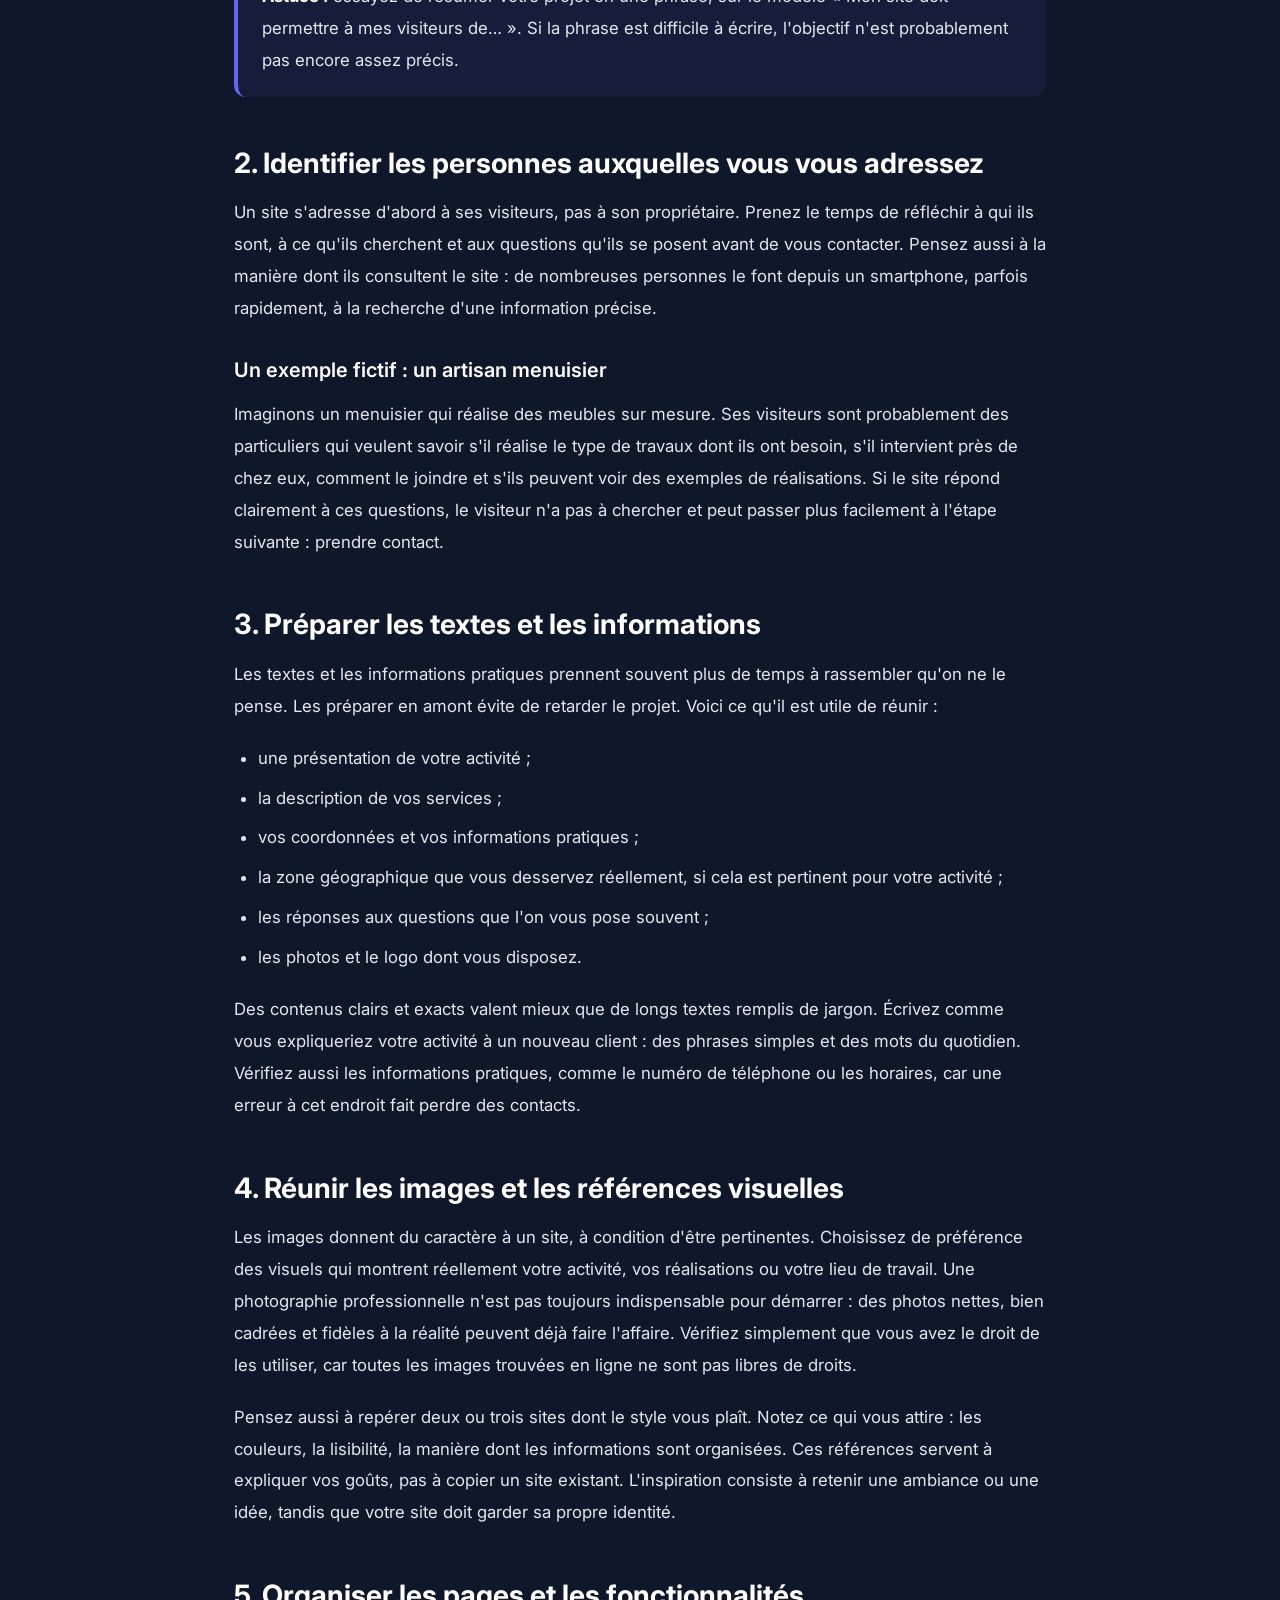
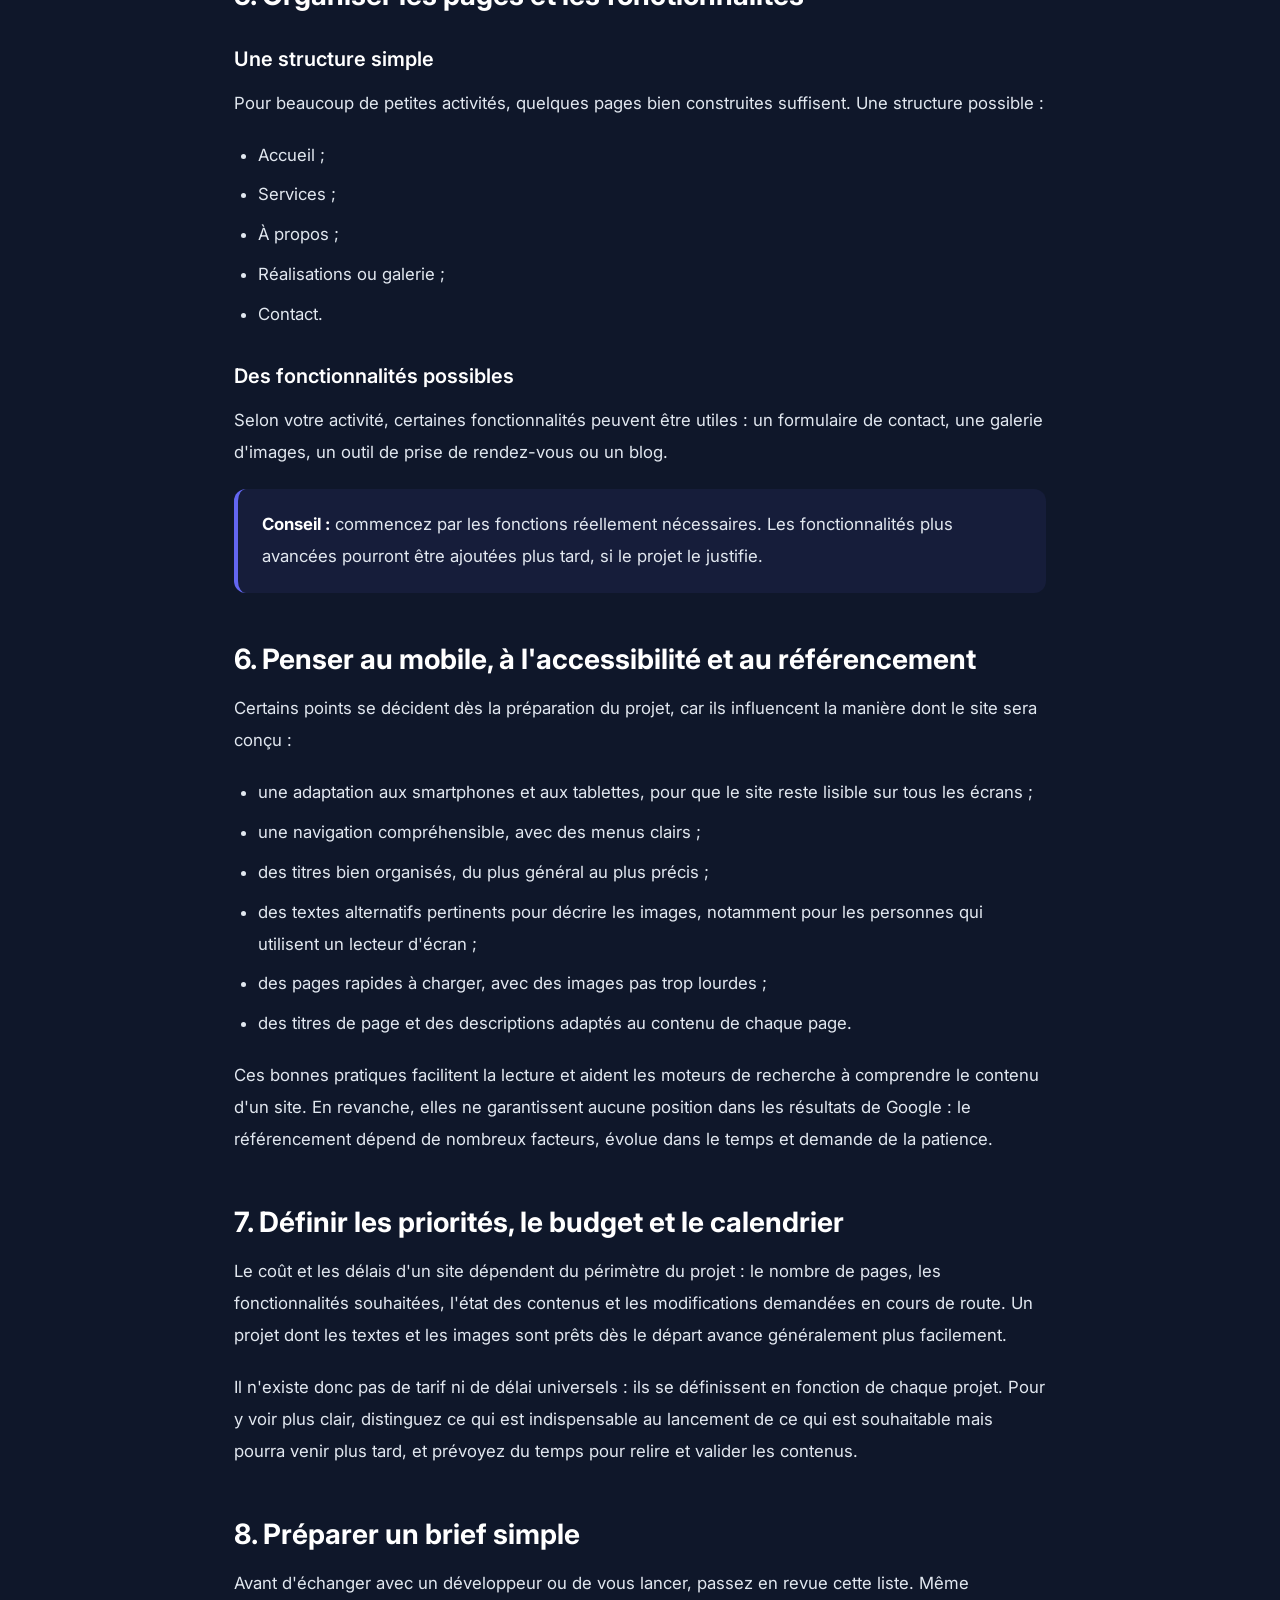
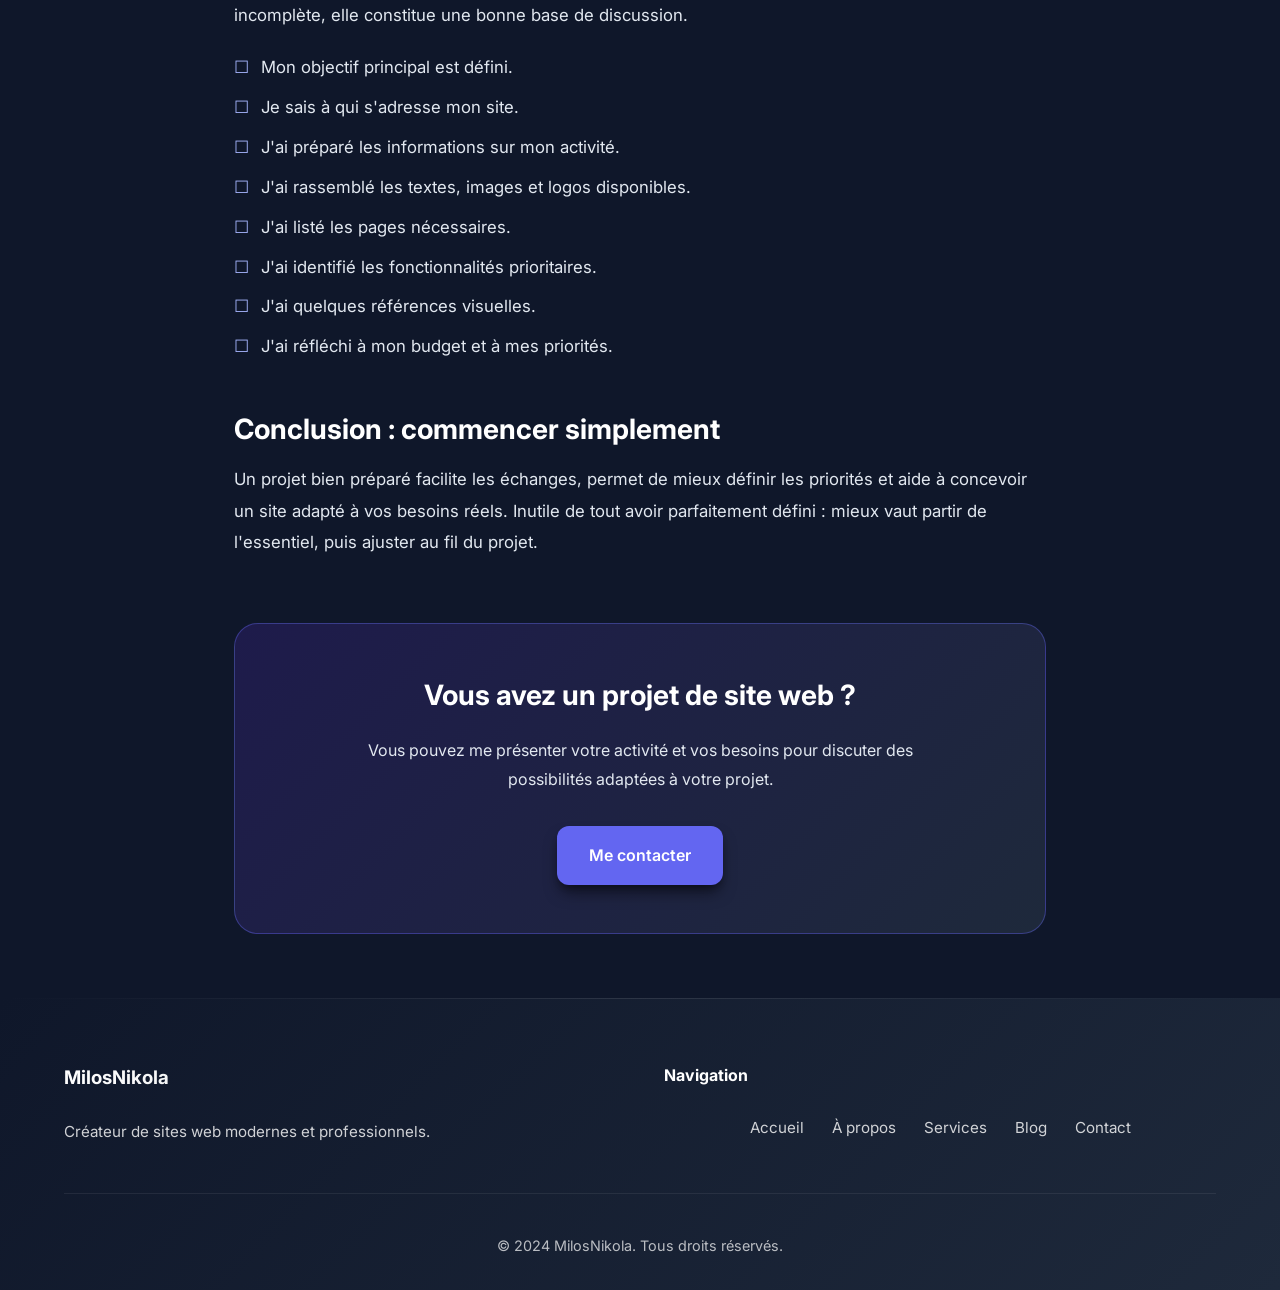
<file: blog/comment-bien-preparer-son-projet-web/index.html>
<!doctype html>
<html lang="fr">
  <head>
    <meta charset="UTF-8" />
    <meta name="viewport" content="width=device-width, initial-scale=1.0" />
    <title>Comment bien préparer son projet de site web | MilosNikola</title>
    <meta
      name="description"
      content="Objectifs, public, contenus, images, pages, mobile et budget : les étapes essentielles pour préparer son projet de site web avant de se lancer, avec une checklist à reprendre."
    />
    <link rel="icon" type="image/webp" href="../../img/icon/milosnikola.webp" />

    <link rel="stylesheet" href="../../css/base.css" />
    <link rel="stylesheet" href="../../css/navigation.css" />
    <link rel="stylesheet" href="../../css/buttons.css" />
    <link rel="stylesheet" href="../../css/footer.css" />
    <link rel="stylesheet" href="../../css/blog.css" />
    <link rel="stylesheet" href="../../css/blog-article.css" />
    <link rel="stylesheet" href="../../css/responsive.css" />
    <link rel="preconnect" href="https://fonts.googleapis.com" />
    <link rel="preconnect" href="https://fonts.gstatic.com" crossorigin />
    <link
      href="https://fonts.googleapis.com/css2?family=Inter:wght@300;400;500;600;700&display=swap"
      rel="stylesheet"
    />
  </head>

  <body>
    <nav class="navbar">
      <div class="container">
        <div class="nav-wrapper">
          <div class="logo">
            <a href="../../index.html#home"
              >MilosNikola <span class="version">version 3.4</span></a
            >
          </div>
          <ul class="nav-menu">
            <li>
              <a href="../../index.html#home" class="nav-link">Home</a>
            </li>
            <li>
              <a href="../../index.html#about" class="nav-link">About</a>
            </li>
            <li>
              <a href="../../index.html#services" class="nav-link">Services</a>
            </li>
            <li>
              <a href="../../index.html#portfolio" class="nav-link"
                >Exemples de sites</a
              >
            </li>
            <li>
              <a href="../../index.html#solutions-sur-mesure" class="nav-link"
                >Solutions Sur Mesure</a
              >
            </li>
            <li>
              <a href="../../index.html#blog" class="nav-link active">Blog</a>
            </li>
            <li>
              <a href="../../index.html#contact" class="nav-link">Contact</a>
            </li>
          </ul>
          <div class="hamburger">
            <span></span>
            <span></span>
            <span></span>
          </div>
        </div>
      </div>
    </nav>

    <main class="article">
      <a href="../../index.html#blog" class="article-back">← Retour au blog</a>

      <header class="article-header">
        <span class="blog-category">CONSEILS</span>
        <h1 class="article-title">
          Comment bien préparer son projet de site web
        </h1>
        <p class="article-intro">
          Vous souhaitez créer un site web pour votre activité, mais vous ne
          savez pas par où commencer ? Avant de penser aux couleurs ou aux
          animations, quelques décisions simples permettent de mieux organiser
          votre projet et d'éviter les oublis.
        </p>
        <p class="article-meta">6 min de lecture</p>
      </header>

      <nav class="article-toc" aria-labelledby="toc-title">
        <p class="article-toc-title" id="toc-title">Sommaire</p>
        <ul>
          <li><a href="#objectif">1. Définir l'objectif de votre site</a></li>
          <li>
            <a href="#public"
              >2. Identifier les personnes auxquelles vous vous adressez</a
            >
          </li>
          <li>
            <a href="#contenus">3. Préparer les textes et les informations</a>
          </li>
          <li>
            <a href="#images"
              >4. Réunir les images et les références visuelles</a
            >
          </li>
          <li>
            <a href="#pages">5. Organiser les pages et les fonctionnalités</a>
          </li>
          <li>
            <a href="#mobile-seo"
              >6. Penser au mobile, à l'accessibilité et au référencement</a
            >
          </li>
          <li>
            <a href="#budget"
              >7. Définir les priorités, le budget et le calendrier</a
            >
          </li>
          <li><a href="#brief">8. Préparer un brief simple</a></li>
          <li>
            <a href="#conclusion">Conclusion : commencer simplement</a>
          </li>
        </ul>
      </nav>

      <div class="article-content">
        <h2 id="objectif">1. Définir l'objectif de votre site</h2>
        <p>
          Un site web n'est pas une fin en soi : c'est un outil. Avant de vous
          lancer, demandez-vous ce que vous attendez de lui. Sans objectif
          clair, un site devient vite une succession de pages sans direction, et
          vos visiteurs ne savent pas ce qu'ils sont censés faire.
        </p>
        <p>Voici quelques objectifs courants :</p>
        <ul>
          <li>
            présenter une activité à des personnes qui ne la connaissent pas ;
          </li>
          <li>détailler les services proposés ;</li>
          <li>recevoir des demandes de contact ;</li>
          <li>afficher des réalisations ;</li>
          <li>publier des conseils ou des actualités.</li>
        </ul>
        <p>
          Il est tentant de vouloir tout faire dès le départ. En pratique, il
          vaut mieux choisir une priorité principale, par exemple recevoir des
          demandes de contact, et laisser les autres objectifs au second plan.
          Cette priorité guidera ensuite la structure du site, les textes et les
          boutons mis en avant.
        </p>
        <p class="article-note">
          <strong>Astuce :</strong> essayez de résumer votre projet en une
          phrase, sur le modèle « Mon site doit permettre à mes visiteurs de… ».
          Si la phrase est difficile à écrire, l'objectif n'est probablement pas
          encore assez précis.
        </p>

        <h2 id="public">
          2. Identifier les personnes auxquelles vous vous adressez
        </h2>
        <p>
          Un site s'adresse d'abord à ses visiteurs, pas à son propriétaire.
          Prenez le temps de réfléchir à qui ils sont, à ce qu'ils cherchent et
          aux questions qu'ils se posent avant de vous contacter. Pensez aussi à
          la manière dont ils consultent le site : de nombreuses personnes le
          font depuis un smartphone, parfois rapidement, à la recherche d'une
          information précise.
        </p>
        <h3>Un exemple fictif : un artisan menuisier</h3>
        <p>
          Imaginons un menuisier qui réalise des meubles sur mesure. Ses
          visiteurs sont probablement des particuliers qui veulent savoir s'il
          réalise le type de travaux dont ils ont besoin, s'il intervient près
          de chez eux, comment le joindre et s'ils peuvent voir des exemples de
          réalisations. Si le site répond clairement à ces questions, le
          visiteur n'a pas à chercher et peut passer plus facilement à l'étape
          suivante : prendre contact.
        </p>

        <h2 id="contenus">3. Préparer les textes et les informations</h2>
        <p>
          Les textes et les informations pratiques prennent souvent plus de
          temps à rassembler qu'on ne le pense. Les préparer en amont évite de
          retarder le projet. Voici ce qu'il est utile de réunir :
        </p>
        <ul>
          <li>une présentation de votre activité ;</li>
          <li>la description de vos services ;</li>
          <li>vos coordonnées et vos informations pratiques ;</li>
          <li>
            la zone géographique que vous desservez réellement, si cela est
            pertinent pour votre activité ;
          </li>
          <li>les réponses aux questions que l'on vous pose souvent ;</li>
          <li>les photos et le logo dont vous disposez.</li>
        </ul>
        <p>
          Des contenus clairs et exacts valent mieux que de longs textes remplis
          de jargon. Écrivez comme vous expliqueriez votre activité à un nouveau
          client : des phrases simples et des mots du quotidien. Vérifiez aussi
          les informations pratiques, comme le numéro de téléphone ou les
          horaires, car une erreur à cet endroit fait perdre des contacts.
        </p>

        <h2 id="images">4. Réunir les images et les références visuelles</h2>
        <p>
          Les images donnent du caractère à un site, à condition d'être
          pertinentes. Choisissez de préférence des visuels qui montrent
          réellement votre activité, vos réalisations ou votre lieu de travail.
          Une photographie professionnelle n'est pas toujours indispensable pour
          démarrer : des photos nettes, bien cadrées et fidèles à la réalité
          peuvent déjà faire l'affaire. Vérifiez simplement que vous avez le
          droit de les utiliser, car toutes les images trouvées en ligne ne sont
          pas libres de droits.
        </p>
        <p>
          Pensez aussi à repérer deux ou trois sites dont le style vous plaît.
          Notez ce qui vous attire : les couleurs, la lisibilité, la manière
          dont les informations sont organisées. Ces références servent à
          expliquer vos goûts, pas à copier un site existant. L'inspiration
          consiste à retenir une ambiance ou une idée, tandis que votre site
          doit garder sa propre identité.
        </p>

        <h2 id="pages">5. Organiser les pages et les fonctionnalités</h2>
        <h3>Une structure simple</h3>
        <p>
          Pour beaucoup de petites activités, quelques pages bien construites
          suffisent. Une structure possible :
        </p>
        <ul>
          <li>Accueil ;</li>
          <li>Services ;</li>
          <li>À propos ;</li>
          <li>Réalisations ou galerie ;</li>
          <li>Contact.</li>
        </ul>
        <h3>Des fonctionnalités possibles</h3>
        <p>
          Selon votre activité, certaines fonctionnalités peuvent être utiles :
          un formulaire de contact, une galerie d'images, un outil de prise de
          rendez-vous ou un blog.
        </p>
        <p class="article-note">
          <strong>Conseil :</strong> commencez par les fonctions réellement
          nécessaires. Les fonctionnalités plus avancées pourront être ajoutées
          plus tard, si le projet le justifie.
        </p>

        <h2 id="mobile-seo">
          6. Penser au mobile, à l'accessibilité et au référencement
        </h2>
        <p>
          Certains points se décident dès la préparation du projet, car ils
          influencent la manière dont le site sera conçu :
        </p>
        <ul>
          <li>
            une adaptation aux smartphones et aux tablettes, pour que le site
            reste lisible sur tous les écrans ;
          </li>
          <li>une navigation compréhensible, avec des menus clairs ;</li>
          <li>des titres bien organisés, du plus général au plus précis ;</li>
          <li>
            des textes alternatifs pertinents pour décrire les images, notamment
            pour les personnes qui utilisent un lecteur d'écran ;
          </li>
          <li>
            des pages rapides à charger, avec des images pas trop lourdes ;
          </li>
          <li>
            des titres de page et des descriptions adaptés au contenu de chaque
            page.
          </li>
        </ul>
        <p>
          Ces bonnes pratiques facilitent la lecture et aident les moteurs de
          recherche à comprendre le contenu d'un site. En revanche, elles ne
          garantissent aucune position dans les résultats de Google : le
          référencement dépend de nombreux facteurs, évolue dans le temps et
          demande de la patience.
        </p>

        <h2 id="budget">
          7. Définir les priorités, le budget et le calendrier
        </h2>
        <p>
          Le coût et les délais d'un site dépendent du périmètre du projet : le
          nombre de pages, les fonctionnalités souhaitées, l'état des contenus
          et les modifications demandées en cours de route. Un projet dont les
          textes et les images sont prêts dès le départ avance généralement plus
          facilement.
        </p>
        <p>
          Il n'existe donc pas de tarif ni de délai universels : ils se
          définissent en fonction de chaque projet. Pour y voir plus clair,
          distinguez ce qui est indispensable au lancement de ce qui est
          souhaitable mais pourra venir plus tard, et prévoyez du temps pour
          relire et valider les contenus.
        </p>

        <h2 id="brief">8. Préparer un brief simple</h2>
        <p>
          Avant d'échanger avec un développeur ou de vous lancer, passez en
          revue cette liste. Même incomplète, elle constitue une bonne base de
          discussion.
        </p>
        <ul class="article-checklist">
          <li>Mon objectif principal est défini.</li>
          <li>Je sais à qui s'adresse mon site.</li>
          <li>J'ai préparé les informations sur mon activité.</li>
          <li>J'ai rassemblé les textes, images et logos disponibles.</li>
          <li>J'ai listé les pages nécessaires.</li>
          <li>J'ai identifié les fonctionnalités prioritaires.</li>
          <li>J'ai quelques références visuelles.</li>
          <li>J'ai réfléchi à mon budget et à mes priorités.</li>
        </ul>

        <h2 id="conclusion">Conclusion : commencer simplement</h2>
        <p>
          Un projet bien préparé facilite les échanges, permet de mieux définir
          les priorités et aide à concevoir un site adapté à vos besoins réels.
          Inutile de tout avoir parfaitement défini : mieux vaut partir de
          l'essentiel, puis ajuster au fil du projet.
        </p>
      </div>

      <aside class="article-cta">
        <h2 class="article-cta-title">Vous avez un projet de site web ?</h2>
        <p class="article-cta-text">
          Vous pouvez me présenter votre activité et vos besoins pour discuter
          des possibilités adaptées à votre projet.
        </p>
        <a href="../../index.html#contact" class="btn btn-primary"
          >Me contacter</a
        >
      </aside>
    </main>

    <footer class="footer">
      <div class="container">
        <div class="footer-content">
          <div class="footer-section">
            <h3>MilosNikola</h3>
            <p>Créateur de sites web modernes et professionnels.</p>
          </div>
          <div class="footer-section">
            <h4>Navigation</h4>
            <ul>
              <li><a href="../../index.html#home">Accueil</a></li>
              <li><a href="../../index.html#about">À propos</a></li>
              <li><a href="../../index.html#services">Services</a></li>
              <li><a href="../../index.html#blog">Blog</a></li>
              <li><a href="../../index.html#contact">Contact</a></li>
            </ul>
          </div>
        </div>
        <div class="footer-bottom">
          <p>&copy; 2024 MilosNikola. Tous droits réservés.</p>
        </div>
      </div>
    </footer>

    <script src="../../script.js?v=9" defer></script>
  </body>
</html>
</file>
<file: css/base.css>
* {
  margin: 0;
  padding: 0;
  box-sizing: border-box;
}

:root {
  --primary-color: #6366f1;
  --primary-dark: #4f46e5;
  --primary-light: #818cf8;
  --secondary-color: #8b5cf6;
  --accent-color: #ec4899;
  --text-dark: #ffffff;
  --text-medium: #e2e8f0;
  --text-light: #94a3b8;
  --bg-dark: #0f172a;
  --bg-light: #1e293b;
  --bg-white: #1e293b;
  --bg-section: #1e293b;
  --border-color: rgba(255, 255, 255, 0.1);
  --shadow-sm: 0 1px 2px 0 rgba(0, 0, 0, 0.3);
  --shadow-md:
    0 4px 6px -1px rgba(0, 0, 0, 0.4), 0 2px 4px -1px rgba(0, 0, 0, 0.3);
  --shadow-lg:
    0 10px 15px -3px rgba(0, 0, 0, 0.5), 0 4px 6px -2px rgba(0, 0, 0, 0.3);
  --shadow-xl:
    0 20px 25px -5px rgba(0, 0, 0, 0.6), 0 10px 10px -5px rgba(0, 0, 0, 0.4);
  --shadow-glow: 0 0 30px rgba(99, 102, 241, 0.5);
  --transition: all 0.3s cubic-bezier(0.4, 0, 0.2, 1);
  --transition-fast: all 0.15s cubic-bezier(0.4, 0, 0.2, 1);
}

/* Mode sombre uniquement - pas de bouton toggle */

/* Mode sombre permanent appliqué */

html {
  scroll-behavior: smooth;
}

section[id] {
  scroll-margin-top: 80px;
}

@media (prefers-reduced-motion: reduce) {
  html {
    scroll-behavior: auto;
  }
}

body {
  font-family:
    "Inter",
    -apple-system,
    BlinkMacSystemFont,
    "Segoe UI",
    sans-serif;
  color: #ffffff;
  line-height: 1.7;
  overflow-x: hidden;
  background: #0f172a;
}

.version {
  font-size: 0.75rem;
  color: #e2e8f0;
  font-weight: 400;
  margin-left: 0.75rem;
  opacity: 0.7;
  -webkit-text-fill-color: #e2e8f0;
  vertical-align: baseline;
  line-height: 1;
}

.container {
  max-width: 1200px;
  margin: 0 auto;
  padding: 0 24px;
}

/* Center lists inside any .container and remove default bullets */
.container ul {
  list-style: none;
  padding: 0;
  margin: 0 auto;
  text-align: center;
}
.container ul li {
  display: inline-block;
  margin: 0 0.5rem;
  vertical-align: middle;
}

/* Specifically remove bullets in footer navigation lists */
.footer .footer-section ul {
  list-style: none;
  padding: 0;
  margin: 0;
}
.footer .footer-section ul li {
  display: inline-block;
  margin: 0 0.75rem;
}

/* Ensure markers are removed in footer list items (explicitly via ::marker) */
.footer .footer-section ul li::marker {
  content: "";
  color: transparent;
  font-size: 0;
}

section {
  padding: 6rem 0;
  position: relative;
}
</file>
<file: css/navigation.css>
.navbar {
  position: fixed;
  top: 0;
  left: 0;
  right: 0;
  background: rgba(15, 23, 42, 0.9);
  backdrop-filter: blur(20px) saturate(180%);
  -webkit-backdrop-filter: blur(20px) saturate(180%);
  box-shadow: 0 1px 0 0 rgba(0, 0, 0, 0.2);
  border-bottom: 1px solid rgba(255, 255, 255, 0.1);
  z-index: 1000;
  transition: all 0.3s cubic-bezier(0.4, 0, 0.2, 1);
}
.navbar.scrolled {
  background: rgba(15, 23, 42, 0.95);
  box-shadow:
    0 4px 6px -1px rgba(0, 0, 0, 0.4),
    0 2px 4px -1px rgba(0, 0, 0, 0.3);
}

.nav-wrapper {
  display: flex;
  justify-content: space-between;
  align-items: center;
  padding: 1.25rem 0;
}

.logo a {
  font-size: 1.5rem;
  font-weight: 700;
  background: linear-gradient(135deg, #6366f1, #8b5cf6);
  -webkit-background-clip: text;
  -webkit-text-fill-color: transparent;
  background-clip: text;
  text-decoration: none;
  transition: all 0.3s cubic-bezier(0.4, 0, 0.2, 1);
  display: inline-flex;
  align-items: baseline;
  line-height: 1;
}

.nav-menu {
  display: flex;
  list-style: none;
  gap: 2.5rem;
}

.nav-link {
  color: #e2e8f0;
  text-decoration: none;
  font-weight: 500;
  font-size: 0.95rem;
  transition: all 0.3s cubic-bezier(0.4, 0, 0.2, 1);
  position: relative;
  padding: 0.5rem 0;
}
.nav-link::before {
  content: "";
  position: absolute;
  bottom: 0;
  left: 50%;
  transform: translateX(-50%);
  width: 0;
  height: 2px;
  background: linear-gradient(90deg, #6366f1, #8b5cf6);
  transition: all 0.3s cubic-bezier(0.4, 0, 0.2, 1);
  border-radius: 2px;
}
.nav-link:hover::before,
.nav-link.active::before {
  width: 100%;
}
.nav-link:hover,
.nav-link.active {
  color: #6366f1;
}

.hamburger {
  display: none;
  flex-direction: column;
  cursor: pointer;
  gap: 6px;
  padding: 0.5rem;
}
.hamburger span {
  width: 28px;
  height: 3px;
  background: #e2e8f0;
  border-radius: 2px;
  transition: all 0.3s cubic-bezier(0.4, 0, 0.2, 1);
}

/* Menu à 7 liens : resserré pour tenir sur une ligne avant le menu burger */
@media (min-width: 969px) and (max-width: 1200px) {
  .nav-menu {
    gap: 1.25rem;
  }
  .nav-link,
  .logo a {
    white-space: nowrap;
  }
}

@media (min-width: 969px) and (max-width: 1060px) {
  .nav-menu {
    gap: 0.5rem;
  }
  .nav-link {
    font-size: 0.8rem;
  }
}
</file>
<file: css/buttons.css>
.btn {
  display: inline-flex;
  align-items: center;
  gap: 0.75rem;
  padding: 1rem 2rem;
  border-radius: 12px;
  text-decoration: none;
  font-weight: 600;
  font-size: 1rem;
  transition: all 0.3s cubic-bezier(0.4, 0, 0.2, 1);
  border: none;
  cursor: pointer;
  position: relative;
  overflow: hidden;
}
.btn::before {
  content: "";
  position: absolute;
  top: 50%;
  left: 50%;
  width: 0;
  height: 0;
  border-radius: 50%;
  background: rgba(255, 255, 255, 0.3);
  transform: translate(-50%, -50%);
  transition:
    width 0.6s,
    height 0.6s;
}
.btn:hover::before {
  width: 300px;
  height: 300px;
}
.btn span,
.btn svg {
  position: relative;
  z-index: 1;
}
.btn svg {
  transition: transform 0.3s ease;
}
.btn:hover svg {
  transform: translateX(4px);
}
.btn.btn-primary {
  background: #6366f1;
  color: white;
  box-shadow:
    0 10px 15px -3px rgba(0, 0, 0, 0.5),
    0 4px 6px -2px rgba(0, 0, 0, 0.3);
}
.btn.btn-primary:hover {
  transform: translateY(-3px);
  box-shadow:
    0 20px 25px -5px rgba(0, 0, 0, 0.6),
    0 10px 10px -5px rgba(0, 0, 0, 0.4);
  background: #818cf8;
  color: white;
}
.btn.btn-secondary {
  background: transparent;
  color: #1e293b;
  border: 2px solid rgba(255, 255, 255, 0.5);
  backdrop-filter: blur(10px);
}
.btn.btn-secondary:hover {
  background: rgba(255, 255, 255, 0.1);
  border-color: rgba(255, 255, 255, 0.8);
  transform: translateY(-3px);
  box-shadow:
    0 20px 25px -5px rgba(0, 0, 0, 0.6),
    0 10px 10px -5px rgba(0, 0, 0, 0.4);
}
</file>
<file: css/hero.css>
.hero {
  min-height: 100vh;
  display: flex;
  align-items: center;
  /* padding-top: 00px; */
  position: relative;
  overflow: hidden;
  background: linear-gradient(135deg, #667eea 0%, #764ba2 50%, #f093fb 100%);
}

/* Removed hero-top-section - integrated into main hero content */

.hero-background {
  position: absolute;
  top: 0;
  left: 0;
  right: 0;
  bottom: 0;
  z-index: 0;
}

.hero-gradient {
  position: absolute;
  top: 0;
  left: 0;
  right: 0;
  bottom: 0;
  background:
    radial-gradient(
      circle at 20% 50%,
      rgba(99, 102, 241, 0.3) 0%,
      transparent 50%
    ),
    radial-gradient(
      circle at 80% 80%,
      rgba(139, 92, 246, 0.3) 0%,
      transparent 50%
    ),
    radial-gradient(
      circle at 40% 20%,
      rgba(236, 72, 153, 0.2) 0%,
      transparent 50%
    );
  animation: gradientShift 15s ease infinite;
}

@keyframes gradientShift {
  0%,
  100% {
    opacity: 1;
    transform: scale(1);
  }
  50% {
    opacity: 0.8;
    transform: scale(1.1);
  }
}
.floating-shapes {
  position: absolute;
  width: 100%;
  height: 100%;
  overflow: hidden;
}

.shape {
  position: absolute;
  border-radius: 50%;
  background: rgba(255, 255, 255, 0.1);
  backdrop-filter: blur(10px);
  animation: float 20s infinite ease-in-out;
}
.shape.shape-1 {
  width: 300px;
  height: 300px;
  top: 10%;
  left: 10%;
  animation-delay: 0s;
}
.shape.shape-2 {
  width: 200px;
  height: 200px;
  bottom: 20%;
  right: 15%;
  animation-delay: -5s;
}
.shape.shape-3 {
  width: 150px;
  height: 150px;
  top: 50%;
  right: 30%;
  animation-delay: -10s;
}

@keyframes float {
  0%,
  100% {
    transform: translate(0, 0) rotate(0deg);
  }
  33% {
    transform: translate(30px, -30px) rotate(120deg);
  }
  66% {
    transform: translate(-20px, 20px) rotate(240deg);
  }
}
.hero .container {
  position: relative;
  z-index: 1;
  display: grid;
  grid-template-columns: 1fr 1fr;
  gap: 5rem;
  align-items: center;
}

.hero-content {
  color: white;
}

.hero-label {
  display: inline-block;
  padding: 0.5rem 1.25rem;
  background: rgba(99, 102, 241, 0.15);
  border: 1px solid rgba(99, 102, 241, 0.4);
  border-radius: 50px;
  font-size: 0.75rem;
  font-weight: 600;
  letter-spacing: 0.08em;
  color: #a5b4fc;
  margin-bottom: 2rem;
  animation: fadeInDown 0.8s ease 0.2s both;
}

@media (prefers-reduced-motion: reduce) {
  .hero-label {
    animation: none;
  }
}

@keyframes fadeInDown {
  from {
    opacity: 0;
    transform: translateY(-20px);
  }
  to {
    opacity: 1;
    transform: translateY(0);
  }
}
.hero-title {
  font-size: 3.5rem;
  font-weight: 800;
  margin-bottom: 1.5rem;
  line-height: 1.2;
  letter-spacing: -0.02em;
  max-width: 800px;
  color: #ffffff;
  animation: fadeInUp 0.8s ease 0.3s both;
}

@media (prefers-reduced-motion: reduce) {
  .hero-title {
    animation: none;
  }
}

.hero-description {
  font-size: 1.125rem;
  margin-bottom: 2.5rem;
  color: #e2e8f0;
  line-height: 1.7;
  font-weight: 400;
  max-width: 700px;
  animation: fadeInUp 0.8s ease 0.5s both;
}

@media (prefers-reduced-motion: reduce) {
  .hero-description {
    animation: none;
  }
}

.hero-buttons {
  display: flex;
  gap: 1.25rem;
  flex-wrap: wrap;
  align-items: center;
  animation: fadeInUp 0.8s ease 0.7s both;
}

@media (prefers-reduced-motion: reduce) {
  .hero-buttons {
    animation: none;
  }
}

.hero-image {
  position: relative;
  animation: fadeInRight 1s ease;
  width: 100%;
  height: 450px;
  z-index: 100;
  overflow: hidden;
  /* background-image: url(./img/me.jpg); */
  /* background-size: 50%; */
  /* background-repeat: no-repeat;
  background-position: center; */
}

@media (prefers-reduced-motion: reduce) {
  .hero-image {
    animation: none;
  }
}

.hero-image-tag {
  width: 50%;
  height: 60%;
  object-fit: cover;
  border-radius: 100px;
  position: absolute;
  top: 20%;
  left: 25%;
  /* background-size: 50%; */
}

.hero-shape {
  width: 64%;
  height: 64%;
  background: transparent;
  border-radius: 100px;
  border: 1px solid rgba(255, 255, 255, 0.2);
  position: relative;
  overflow: hidden;
  box-shadow: none;
  left: 17%;
  right: 20%;
  top: 18%;
}

.shape-glow {
  position: absolute;
  top: -50%;
  left: -50%;
  width: 200%;
  height: 200%;
  background: radial-gradient(
    circle,
    rgba(255, 255, 255, 0.3) 0%,
    transparent 70%
  );
  animation: rotateGlow 10s linear infinite;
}

@keyframes rotateGlow {
  from {
    transform: rotate(0deg);
  }
  to {
    transform: rotate(360deg);
  }
}

/* Hero Code Window - Laptop Animation */
.hero-code-window {
  display: flex;
  align-items: center;
  justify-content: center;
  width: 100%;
  height: 450px;
  position: relative;
  animation: fadeInRight 1s ease;
}

@media (prefers-reduced-motion: reduce) {
  .hero-code-window {
    animation: none;
  }
}

.hero-code-laptop {
  flex: 1;
  height: 100%;
  perspective: 1000px;
  display: flex;
  flex-direction: column;
  align-items: center;
  justify-content: center;
  animation: floatLaptop 4s ease-in-out infinite;
}

@media (prefers-reduced-motion: reduce) {
  .hero-code-laptop {
    animation: none;
  }
}

@keyframes floatLaptop {
  0%,
  100% {
    transform: translateY(0);
  }
  50% {
    transform: translateY(-8px);
  }
}

.laptop-body {
  width: 100%;
  max-width: 500px;
  height: 320px;
  background: #0f172a;
  border-radius: 20px 20px 0 0;
  overflow: hidden;
  box-shadow:
    0 20px 60px rgba(99, 102, 241, 0.3),
    0 0 40px rgba(99, 102, 241, 0.15);
  border: 1px solid rgba(99, 102, 241, 0.2);
}

.laptop-screen {
  width: 100%;
  height: 100%;
  display: flex;
  flex-direction: column;
  background: linear-gradient(135deg, #1e293b 0%, #0f172a 100%);
  overflow: hidden;
}

.hero-code-header {
  display: flex;
  align-items: center;
  gap: 0.75rem;
  padding: 0.75rem 1rem;
  background: #1a202c;
  border-bottom: 1px solid rgba(99, 102, 241, 0.1);
  min-height: 40px;
  flex-shrink: 0;
}

.header-dots {
  display: flex;
  gap: 0.5rem;
}

.header-dot {
  width: 10px;
  height: 10px;
  border-radius: 50%;
  background: rgba(99, 102, 241, 0.4);
  display: block;
}

.header-dot:nth-child(1) {
  background: #ef4444;
}

.header-dot:nth-child(2) {
  background: #eab308;
}

.header-dot:nth-child(3) {
  background: #22c55e;
}

.header-filename {
  font-size: 0.75rem;
  color: #a5b4fc;
  font-weight: 500;
  margin-left: 0.5rem;
  font-family: "Monaco", "Menlo", monospace;
}

.hero-code-editor {
  flex: 1;
  padding: 1rem;
  overflow: hidden;
  font-family: "Fira Code", "Monaco", "Menlo", monospace;
  font-size: 0.75rem;
  line-height: 1.6;
  color: #e2e8f0;
  background: #0f172a;
  position: relative;
  display: flex;
  flex-direction: column;
  justify-content: flex-start;
}

.hero-code-content {
  display: flex;
  flex-direction: column;
  gap: 0.25rem;
}

.hero-code-line {
  min-height: 1.2rem;
  white-space: nowrap;
  overflow: hidden;
}

.code-bracket {
  color: #f472b6;
}

.hero-code-cursor {
  display: inline-block;
  width: 2px;
  height: 1rem;
  background: #6366f1;
  margin-left: 0.25rem;
  animation: cursorBlink 1s steps(2, start) infinite;
  position: relative;
  top: 0.1rem;
}

@keyframes cursorBlink {
  0%,
  49% {
    opacity: 1;
  }
  50%,
  100% {
    opacity: 0;
  }
}

@media (prefers-reduced-motion: reduce) {
  .hero-code-cursor {
    animation: none;
    opacity: 1;
  }
}

.laptop-bottom {
  width: 100%;
  height: 16px;
  background: linear-gradient(to bottom, #1a202c, #0f172a);
  border-radius: 0 0 20px 20px;
  box-shadow: 0 15px 35px rgba(0, 0, 0, 0.3);
  border: 1px solid rgba(99, 102, 241, 0.1);
  border-top: 1px solid rgba(99, 102, 241, 0.2);
}

.hero-code-preview {
  position: absolute;
  right: 10%;
  bottom: 15%;
  width: 220px;
  padding: 1.5rem;
  background: rgba(30, 41, 59, 0.95);
  border: 1px solid rgba(99, 102, 241, 0.3);
  border-radius: 12px;
  backdrop-filter: blur(10px);
  box-shadow: 0 10px 40px rgba(99, 102, 241, 0.2);
  opacity: 0;
  animation: previewFadeIn 1s ease 3.5s forwards;
}

@keyframes previewFadeIn {
  from {
    opacity: 0;
    transform: translateY(20px);
  }
  to {
    opacity: 1;
    transform: translateY(0);
  }
}

@media (prefers-reduced-motion: reduce) {
  .hero-code-preview {
    animation: none;
    opacity: 1;
  }
}

.preview-content {
  text-align: center;
}

.preview-title {
  font-size: 1.125rem;
  font-weight: 700;
  color: #ffffff;
  margin-bottom: 0.5rem;
}

.preview-subtitle {
  font-size: 0.875rem;
  color: #a5b4fc;
  margin-bottom: 1rem;
}

.preview-button {
  padding: 0.5rem 1.25rem;
  background: linear-gradient(135deg, #6366f1, #8b5cf6);
  color: white;
  border: none;
  border-radius: 6px;
  font-size: 0.875rem;
  font-weight: 600;
  cursor: pointer;
  transition: var(--transition);
  box-shadow: 0 4px 15px rgba(99, 102, 241, 0.4);
}

.preview-button:hover {
  transform: translateY(-2px);
  box-shadow: 0 6px 20px rgba(99, 102, 241, 0.5);
}

/* Responsive adjustments */
@media (max-width: 1024px) {
  .hero-code-window {
    height: 380px;
  }

  .laptop-body {
    max-width: 420px;
    height: 260px;
  }

  .hero-code-editor {
    padding: 0.75rem;
    font-size: 0.7rem;
  }

  .hero-code-preview {
    width: 180px;
    padding: 1rem;
    right: 5%;
  }
}

@media (max-width: 768px) {
  .hero-code-window {
    height: 350px;
    margin-top: 2rem;
  }

  .laptop-body {
    max-width: 90%;
    height: 240px;
  }

  .hero-code-editor {
    padding: 0.6rem;
    font-size: 0.65rem;
  }

  .hero-code-preview {
    position: static;
    width: auto;
    max-width: 300px;
    margin-top: 1.5rem;
    animation: previewFadeIn 1s ease 3.5s forwards;
  }
}

@media (max-width: 640px) {
  .hero-code-window {
    height: auto;
    flex-direction: column;
  }

  .hero-code-laptop {
    width: 100%;
    height: auto;
    min-height: 280px;
  }

  .laptop-body {
    max-width: 100%;
    height: 250px;
  }

  .hero-code-editor {
    padding: 0.5rem;
    font-size: 0.6rem;
  }

  .header-filename {
    font-size: 0.65rem;
  }

  .hero-code-preview {
    position: static;
    width: 100%;
    margin-top: 1.5rem;
  }
}
</file>
<file: css/section-header.css>
.section-header {
  text-align: center;
  margin-top: -3rem;
  margin-bottom: 8.375rem;
}

.section-label {
  display: inline-block;
  padding: 0.5rem 1.25rem;
  background: linear-gradient(135deg, #6366f1, #8b5cf6);
  color: white;
  font-size: 0.875rem;
  font-weight: 600;
  border-radius: 50px;
  text-transform: uppercase;
  letter-spacing: 0.05em;
  margin-bottom: 1rem;
}

.section-title {
  font-size: 2.75rem;
  font-weight: 800;
  color: #ffffff;
  line-height: 1.2;
  letter-spacing: -0.02em;
}
</file>
<file: css/about.css>
.about-content {
  display: grid;
  grid-template-columns: 1fr;
  gap: 3rem;
  align-items: center;
}

.about-text h3 {
  font-size: 2rem;
  margin-bottom: 1rem;
  color: #ffffff;
  font-weight: 700;
  text-align: center;
}
.about-text p {
  margin-bottom: 1rem;
  color: #e2e8f0;
  line-height: 1.9;
  font-size: 1.05rem;
  text-align: justify;
}

.about-stats {
  display: grid;
  grid-template-columns: repeat(3, 1fr);
  gap: 1.5rem;
}

.stat-item {
  text-align: center;
  padding: 2.5rem 2rem;
  background: rgba(255, 255, 255, 0.03);
  border-radius: 20px;
  transition: all 0.3s cubic-bezier(0.4, 0, 0.2, 1);
  border: 1px solid rgba(255, 255, 255, 0.1);
  position: relative;
  overflow: hidden;
  backdrop-filter: blur(10px);
}
.stat-item::before {
  content: "";
  position: absolute;
  top: 0;
  left: 0;
  right: 0;
  height: 4px;
  background: linear-gradient(90deg, #6366f1, #8b5cf6);
  transform: scaleX(0);
  transition: transform 0.3s ease;
}
.stat-item:hover {
  transform: translateY(-8px);
  box-shadow:
    0 20px 25px -5px rgba(0, 0, 0, 0.6),
    0 10px 10px -5px rgba(0, 0, 0, 0.4);
  border-color: #818cf8;
}
.stat-item:hover::before {
  transform: scaleX(1);
}

.stat-number {
  font-size: 3.5rem;
  font-weight: 800;
  background: linear-gradient(135deg, #6366f1, #8b5cf6);
  -webkit-background-clip: text;
  -webkit-text-fill-color: transparent;
  background-clip: text;
  margin-bottom: 0.75rem;
  line-height: 1;
}

.stat-label {
  color: #e2e8f0;
  font-weight: 600;
  font-size: 0.95rem;
  text-transform: uppercase;
  letter-spacing: 0.05em;
}

/* ========================================
   NEW ABOUT SECTION - COMPREHENSIVE REDESIGN
   ======================================== */

/* Base About Section */
.about {
  background: #1e293b;
  padding: 6rem 0;
}

/* About Fade-in Animation Class */
.about-fade-in {
  opacity: 0;
  transform: translateY(40px);
  transition:
    opacity 0.8s cubic-bezier(0.4, 0, 0.2, 1),
    transform 0.8s cubic-bezier(0.4, 0, 0.2, 1);
}

.about-fade-in.visible {
  opacity: 1;
  transform: translateY(0);
}

/* ========================================
   PART 1: INTRODUCTION - TWO COLUMN LAYOUT
   ======================================== */

.about-intro {
  display: grid;
  grid-template-columns: 1fr 1fr;
  gap: 4rem;
  align-items: center;
  margin-bottom: 5rem;
}

.about-intro-content {
  display: flex;
  flex-direction: column;
  gap: 1.5rem;
}

.about-intro-title {
  font-size: 2.25rem;
  font-weight: 800;
  color: #ffffff;
  line-height: 1.2;
  letter-spacing: -0.02em;
}

.about-intro-text {
  color: #e2e8f0;
  line-height: 1.9;
  font-size: 1.05rem;
}

.about-intro-text strong {
  color: #ffffff;
  font-weight: 600;
}

.about-intro-visual {
  display: flex;
  justify-content: center;
  align-items: center;
  position: relative;
}

.about-visual-element {
  position: relative;
  width: 100%;
  max-width: 400px;
}

.visual-code-block {
  background: rgba(15, 23, 42, 0.8);
  border: 1px solid rgba(99, 102, 241, 0.3);
  border-radius: 12px;
  padding: 1.5rem;
  font-family: "Fira Code", "Monaco", "Courier New", monospace;
  font-size: 0.95rem;
  color: #e2e8f0;
  line-height: 1.8;
  backdrop-filter: blur(10px);
  position: relative;
  z-index: 1;
  box-shadow: 0 10px 30px rgba(99, 102, 241, 0.2);
}

.code-line {
  display: flex;
  align-items: center;
  margin-bottom: 0.75rem;
  white-space: nowrap;
}

.code-line:last-child {
  margin-bottom: 0;
}

.code-tag {
  color: #f472b6;
  font-weight: 600;
}

.code-attr {
  color: #a5b4fc;
}

.code-string {
  color: #86efac;
}

.code-text {
  color: #e2e8f0;
}

.visual-gradient {
  position: absolute;
  top: -20px;
  right: -20px;
  width: 200px;
  height: 200px;
  background: radial-gradient(
    circle,
    rgba(99, 102, 241, 0.2) 0%,
    transparent 70%
  );
  border-radius: 50%;
  filter: blur(40px);
  z-index: 0;
}

/* ========================================
   PART 2: ABOUT ME - WORKING APPROACH
   ======================================== */

.about-approach-section {
  background: rgba(30, 41, 59, 0.5);
  border: 1px solid rgba(99, 102, 241, 0.1);
  border-radius: 20px;
  padding: 3rem;
  margin-bottom: 5rem;
  backdrop-filter: blur(10px);
}

.about-approach-text {
  color: #e2e8f0;
  line-height: 1.9;
  font-size: 1.05rem;
  margin-bottom: 1.5rem;
}

.about-approach-text:last-child {
  margin-bottom: 0;
}

/* ========================================
   PART 3: TECHNOLOGIES & TOOLS
   ======================================== */

.about-technologies {
  margin-bottom: 5rem;
}

.about-tech-categories {
  display: grid;
  grid-template-columns: 1fr 1fr;
  gap: 3rem;
}

.about-tech-category {
  display: flex;
  flex-direction: column;
  gap: 2rem;
}

.about-tech-category-title {
  font-size: 1.5rem;
  font-weight: 700;
  color: #ffffff;
  text-transform: uppercase;
  letter-spacing: 0.05em;
  padding-bottom: 1rem;
  border-bottom: 2px solid rgba(99, 102, 241, 0.3);
}

.about-tech-grid {
  display: grid;
  grid-template-columns: repeat(3, 1fr);
  gap: 1.5rem;
}

.about-tech-card {
  background: rgba(30, 41, 59, 0.5);
  border: 1px solid rgba(99, 102, 241, 0.15);
  border-radius: 16px;
  padding: 1.75rem 1.25rem;
  text-align: center;
  transition:
    all 0.3s cubic-bezier(0.4, 0, 0.2, 1),
    transform 0.3s ease;
  backdrop-filter: blur(10px);
  position: relative;
  overflow: hidden;
}

.about-tech-card::before {
  content: "";
  position: absolute;
  top: 0;
  left: 0;
  right: 0;
  height: 3px;
  background: linear-gradient(90deg, #6366f1, #8b5cf6);
  transform: scaleX(0);
  transform-origin: left;
  transition: transform 0.3s cubic-bezier(0.4, 0, 0.2, 1);
}

.about-tech-card:hover::before {
  transform: scaleX(1);
}

.about-tech-card:hover {
  border-color: rgba(99, 102, 241, 0.5);
  transform: translateY(-8px);
  box-shadow: 0 10px 30px rgba(99, 102, 241, 0.2);
}

.about-tech-card.about-tech-exploring {
  border-color: rgba(139, 92, 246, 0.15);
}

.about-tech-card.about-tech-exploring:hover {
  border-color: rgba(139, 92, 246, 0.5);
  box-shadow: 0 10px 30px rgba(139, 92, 246, 0.2);
}

.about-tech-icon {
  font-size: 2.5rem;
  margin-bottom: 1rem;
  display: block;
}

.about-tech-card h4 {
  font-size: 1.1rem;
  font-weight: 700;
  color: #ffffff;
  margin-bottom: 0.5rem;
}

.about-tech-card p {
  font-size: 0.9rem;
  color: #94a3b8;
  line-height: 1.5;
}

.about-tech-fade-in {
  opacity: 0;
  transform: translateY(20px);
  animation: none;
  transition:
    opacity 0.6s cubic-bezier(0.4, 0, 0.2, 1),
    transform 0.6s cubic-bezier(0.4, 0, 0.2, 1);
}

.about-tech-fade-in.visible {
  opacity: 1;
  transform: translateY(0);
}

/* ========================================
   PART 4: JOURNEY TIMELINE
   ======================================== */

.about-timeline {
  margin-bottom: 5rem;
}

.timeline-container {
  position: relative;
  padding: 2rem 0;
}

.timeline-line {
  position: absolute;
  left: 50%;
  transform: translateX(-50%);
  width: 3px;
  height: 0;
  background: linear-gradient(180deg, #6366f1, #8b5cf6);
  opacity: 0;
  transition: height 1s cubic-bezier(0.4, 0, 0.2, 1);
}

.timeline-line.visible {
  opacity: 1;
  height: 100%;
}

.timeline-items {
  display: grid;
  grid-template-columns: 1fr 1fr;
  gap: 3rem;
  position: relative;
}

.timeline-item {
  display: grid;
  grid-template-columns: auto 1fr;
  gap: 2rem;
  align-items: flex-start;
}

.timeline-item:nth-child(odd) {
  text-align: right;
}

.timeline-item:nth-child(odd) .timeline-content {
  text-align: right;
}

.timeline-item:nth-child(even) {
  grid-column: 2;
}

.timeline-marker {
  position: relative;
  z-index: 2;
  flex-shrink: 0;
}

.timeline-number {
  display: inline-flex;
  align-items: center;
  justify-content: center;
  width: 60px;
  height: 60px;
  background: linear-gradient(135deg, #6366f1, #8b5cf6);
  border-radius: 50%;
  font-size: 1.25rem;
  font-weight: 800;
  color: #ffffff;
  box-shadow: 0 0 30px rgba(99, 102, 241, 0.4);
  position: relative;
  border: 3px solid #1e293b;
  opacity: 0;
  transform: scale(0.5);
  transition:
    opacity 0.6s cubic-bezier(0.4, 0, 0.2, 1),
    transform 0.6s cubic-bezier(0.4, 0, 0.2, 1);
}

.timeline-item.visible .timeline-number {
  opacity: 1;
  transform: scale(1);
}

.timeline-content {
  padding: 1.5rem;
  background: rgba(30, 41, 59, 0.5);
  border: 1px solid rgba(99, 102, 241, 0.15);
  border-radius: 16px;
  backdrop-filter: blur(10px);
  opacity: 0;
  transform: translateY(20px);
  transition:
    opacity 0.6s cubic-bezier(0.4, 0, 0.2, 1),
    transform 0.6s cubic-bezier(0.4, 0, 0.2, 1);
}

.timeline-item.visible .timeline-content {
  opacity: 1;
  transform: translateY(0);
}

.timeline-content h3 {
  font-size: 1.35rem;
  font-weight: 700;
  color: #ffffff;
  margin-bottom: 0.5rem;
}

.timeline-content p {
  color: #e2e8f0;
  font-size: 0.95rem;
  line-height: 1.6;
  margin-bottom: 0.5rem;
}

.timeline-content p:last-child {
  margin-bottom: 0;
  color: #94a3b8;
  font-size: 0.9rem;
}

.timeline-content strong {
  color: #818cf8;
  font-weight: 600;
}

/* ========================================
   PART 5: MY APPROACH - 3 CARDS
   ======================================== */

.about-methodology {
  margin-bottom: 3rem;
}

.about-approach-cards {
  display: grid;
  grid-template-columns: repeat(3, 1fr);
  gap: 2.5rem;
}

.about-approach-card {
  background: linear-gradient(
    135deg,
    rgba(99, 102, 241, 0.1),
    rgba(139, 92, 246, 0.1)
  );
  border: 1px solid rgba(99, 102, 241, 0.2);
  border-radius: 20px;
  padding: 2.5rem 2rem;
  text-align: center;
  position: relative;
  overflow: hidden;
  transition:
    all 0.3s cubic-bezier(0.4, 0, 0.2, 1),
    transform 0.3s ease;
  backdrop-filter: blur(10px);
}

.about-approach-card::before {
  content: "";
  position: absolute;
  top: 0;
  left: 0;
  right: 0;
  height: 4px;
  background: linear-gradient(90deg, #6366f1, #8b5cf6);
  transform: scaleX(0);
  transform-origin: center;
  transition: transform 0.3s cubic-bezier(0.4, 0, 0.2, 1);
}

.about-approach-card:hover::before {
  transform: scaleX(1);
}

.about-approach-card:hover {
  transform: translateY(-12px);
  border-color: rgba(99, 102, 241, 0.4);
  box-shadow:
    0 20px 25px -5px rgba(99, 102, 241, 0.2),
    0 10px 10px -5px rgba(99, 102, 241, 0.1);
}

.approach-number {
  font-size: 3.5rem;
  font-weight: 800;
  background: linear-gradient(135deg, #6366f1, #8b5cf6);
  -webkit-background-clip: text;
  -webkit-text-fill-color: transparent;
  background-clip: text;
  margin-bottom: 1rem;
  line-height: 1;
}

.approach-title {
  font-size: 1.5rem;
  font-weight: 700;
  color: #ffffff;
  margin-bottom: 1rem;
  letter-spacing: -0.01em;
}

.approach-description {
  color: #e2e8f0;
  line-height: 1.8;
  font-size: 1rem;
}

.about-approach-card-fade {
  opacity: 0;
  transform: translateY(20px);
  transition:
    opacity 0.6s cubic-bezier(0.4, 0, 0.2, 1),
    transform 0.6s cubic-bezier(0.4, 0, 0.2, 1);
}

.about-approach-card-fade.visible {
  opacity: 1;
  transform: translateY(0);
}

/* About Section Title - Used across subsections */
.about-section-title {
  font-size: 2.25rem;
  font-weight: 800;
  color: #ffffff;
  margin-bottom: 3rem;
  text-align: center;
  line-height: 1.2;
  letter-spacing: -0.02em;
}

/* ========================================
   ACCESSIBILITY: Reduced Motion Support
   ======================================== */

@media (prefers-reduced-motion: reduce) {
  .about-fade-in,
  .about-tech-fade-in,
  .about-approach-card-fade,
  .timeline-number,
  .timeline-content,
  .timeline-line {
    transition: none;
    animation: none;
  }

  .about-fade-in.visible,
  .about-tech-fade-in.visible,
  .about-approach-card-fade.visible {
    opacity: 1;
    transform: none;
  }

  .timeline-line.visible {
    height: 100%;
    opacity: 1;
  }

  .timeline-item.visible .timeline-number,
  .timeline-item.visible .timeline-content {
    opacity: 1;
    transform: none;
  }

  .about-approach-card:hover {
    transform: none;
  }

  .about-tech-card:hover {
    transform: none;
  }
}

/* ========================================
   RESPONSIVE DESIGN - DESKTOP (1024px+)
   ======================================== */

@media (min-width: 1024px) {
  .about-intro {
    gap: 4rem;
  }

  .about-tech-grid {
    grid-template-columns: repeat(3, 1fr);
  }

  .about-approach-cards {
    grid-template-columns: repeat(3, 1fr);
  }

  .timeline-items {
    grid-template-columns: 1fr 1fr;
  }
}

/* ========================================
   RESPONSIVE DESIGN - TABLET (768px - 1023px)
   ======================================== */

@media (max-width: 1023px) {
  .about {
    padding: 4rem 0;
  }

  .about-intro {
    grid-template-columns: 1fr;
    gap: 3rem;
    margin-bottom: 4rem;
  }

  .about-intro-visual {
    order: -1;
  }

  .about-section-title {
    font-size: 1.875rem;
    margin-bottom: 2.5rem;
  }

  .about-tech-categories {
    grid-template-columns: 1fr;
    gap: 2.5rem;
  }

  .about-tech-grid {
    grid-template-columns: repeat(2, 1fr);
    gap: 1.25rem;
  }

  .about-approach-cards {
    grid-template-columns: repeat(2, 1fr);
    gap: 2rem;
  }

  .timeline-items {
    grid-template-columns: 1fr;
    gap: 2.5rem;
  }

  .timeline-item {
    grid-template-columns: 60px 1fr;
  }

  .timeline-item:nth-child(odd) {
    text-align: left;
  }

  .timeline-item:nth-child(odd) .timeline-content {
    text-align: left;
  }

  .timeline-item:nth-child(even) {
    grid-column: 1;
  }

  .timeline-line {
    left: 30px;
  }

  .about-approach-section {
    padding: 2.5rem;
  }
}

/* ========================================
   RESPONSIVE DESIGN - MOBILE (640px - 767px)
   ======================================== */

@media (max-width: 767px) {
  .about {
    padding: 3rem 0;
  }

  .about-intro {
    grid-template-columns: 1fr;
    gap: 2.5rem;
    margin-bottom: 3.5rem;
  }

  .about-intro-title {
    font-size: 1.75rem;
  }

  .about-intro-text {
    font-size: 0.95rem;
  }

  .visual-code-block {
    font-size: 0.85rem;
    padding: 1.25rem;
  }

  .about-section-title {
    font-size: 1.5rem;
    margin-bottom: 2rem;
  }

  .about-approach-section {
    padding: 2rem;
    margin-bottom: 3.5rem;
  }

  .about-approach-text {
    font-size: 0.95rem;
  }

  .about-tech-categories {
    grid-template-columns: 1fr;
    gap: 2rem;
  }

  .about-tech-category-title {
    font-size: 1.25rem;
  }

  .about-tech-grid {
    grid-template-columns: repeat(2, 1fr);
    gap: 1rem;
  }

  .about-tech-card {
    padding: 1.25rem 1rem;
  }

  .about-tech-icon {
    font-size: 2rem;
    margin-bottom: 0.75rem;
  }

  .about-tech-card h4 {
    font-size: 0.95rem;
  }

  .about-tech-card p {
    font-size: 0.8rem;
  }

  .timeline-items {
    grid-template-columns: 1fr;
    gap: 2rem;
  }

  .timeline-line {
    left: 25px;
  }

  .timeline-marker {
    flex-shrink: 0;
  }

  .timeline-number {
    width: 50px;
    height: 50px;
    font-size: 1rem;
  }

  .timeline-content {
    padding: 1.25rem;
  }

  .timeline-content h3 {
    font-size: 1.1rem;
  }

  .timeline-content p {
    font-size: 0.85rem;
  }

  .about-approach-cards {
    grid-template-columns: 1fr;
    gap: 1.5rem;
  }

  .about-approach-card {
    padding: 2rem 1.5rem;
  }

  .approach-number {
    font-size: 2.5rem;
    margin-bottom: 0.75rem;
  }

  .approach-title {
    font-size: 1.25rem;
    margin-bottom: 0.75rem;
  }

  .approach-description {
    font-size: 0.9rem;
  }
}

/* ========================================
   RESPONSIVE DESIGN - SMALL MOBILE (max 639px)
   ======================================== */

@media (max-width: 639px) {
  .about {
    padding: 2.5rem 0;
  }

  .about-intro-title {
    font-size: 1.5rem;
  }

  .about-section-title {
    font-size: 1.35rem;
    margin-bottom: 1.75rem;
  }

  .about-approach-section {
    padding: 1.5rem;
    margin-bottom: 3rem;
  }

  .visual-code-block {
    font-size: 0.8rem;
    padding: 1rem;
  }

  .about-tech-grid {
    grid-template-columns: 1fr;
    gap: 0.75rem;
  }

  .about-tech-card {
    padding: 1rem 0.75rem;
  }

  .about-tech-icon {
    font-size: 1.75rem;
    margin-bottom: 0.5rem;
  }

  .timeline-number {
    width: 45px;
    height: 45px;
    font-size: 0.9rem;
  }

  .timeline-line {
    left: 20px;
  }

  .about-approach-card {
    padding: 1.5rem 1.25rem;
  }

  .approach-number {
    font-size: 2rem;
  }

  .approach-title {
    font-size: 1.1rem;
  }
}
</file>
<file: css/services.css>
.services {
  background: #0f172a;
  position: relative;
}
.services::before {
  content: "";
  position: absolute;
  top: 0;
  left: 0;
  right: 0;
  height: 1px;
  background: linear-gradient(
    90deg,
    transparent,
    rgba(255, 255, 255, 0.1),
    transparent
  );
}

.services-grid {
  display: grid;
  grid-template-columns: repeat(auto-fit, minmax(320px, 1fr));
  gap: 2rem;
}

.service-card {
  background: rgba(255, 255, 255, 0.03);
  backdrop-filter: blur(10px);
  border-radius: 24px;
  border: 1px solid rgba(255, 255, 255, 0.1);
  transition: all 0.3s cubic-bezier(0.4, 0, 0.2, 1);
  padding: 3rem 2.5rem;
  text-align: center;
}
.service-card::before {
  content: "";
  position: absolute;
  top: 0;
  left: 0;
  right: 0;
  bottom: 0;
  background: linear-gradient(135deg, #6366f1, #8b5cf6);
  opacity: 0;
  transition: opacity 0.3s ease;
  z-index: 0;
}
.service-card:hover::before {
  opacity: 0.05;
}
.service-card .service-icon,
.service-card h3,
.service-card p {
  position: relative;
  z-index: 1;
}
.service-card:hover {
  transform: translateY(-12px);
  box-shadow:
    0 20px 25px -5px rgba(0, 0, 0, 0.6),
    0 10px 10px -5px rgba(0, 0, 0, 0.4);
  border-color: #818cf8;
}

.service-icon {
  font-size: 3.5rem;
  margin-bottom: 1.5rem;
  display: inline-block;
  transition: transform 0.3s ease;
}

.service-card:hover .service-icon {
  transform: scale(1.1) rotate(5deg);
}

.service-card h3 {
  font-size: 1.5rem;
  margin-bottom: 1rem;
  color: #ffffff;
  font-weight: 700;
}
.service-card p {
  color: #e2e8f0;
  line-height: 1.8;
  font-size: 1rem;
}

.services-note {
  width: 70%;
  margin: 3rem auto 0;
}
.services-note .services-note-title {
  display: block;
  margin-bottom: 1rem;
}
.services-note .services-note-intro {
  margin-bottom: 1rem;
}
.services-note .services-note-list {
  display: inline-block;
  text-align: left;
}
.services-note .services-note-closing {
  margin-top: 1.5rem;
}
</file>
<file: css/portfolio.css>
.portfolio {
  background: #1e293b;
  overflow-x: hidden;
}

/* Auto-scroll animation */
@keyframes autoScroll {
  0% {
    transform: translateX(0);
  }
  100% {
    transform: translateX(-100%);
  }
}

/* Scale pulse animation */
@keyframes scalePulse {
  0%,
  100% {
    transform: scale(1);
  }
  50% {
    transform: scale(1.1);
  }
}

.portfolio-grid {
  display: flex;
  gap: 2rem;
  padding-bottom: 1rem;
  padding-left: 24px;
  padding-right: 24px;
  margin-left: 0;
  margin-right: 0;
  scroll-behavior: smooth;
  -webkit-overflow-scrolling: touch;
  width: 100%;
  animation: autoScroll 30s linear infinite;
  scrollbar-width: none;
}

.portfolio-grid::-webkit-scrollbar {
  display: none;
}

.portfolio-grid.paused {
  animation-play-state: paused;
}

.portfolio-item {
  border-radius: 24px;
  overflow: hidden;
  position: relative;
  aspect-ratio: 4/3;
  min-width: 350px;
  flex-shrink: 0;
  box-shadow:
    0 4px 6px -1px rgba(0, 0, 0, 0.4),
    0 2px 4px -1px rgba(0, 0, 0, 0.3);
  transition: all 0.7s ease;
  cursor: pointer;
}
.portfolio-item::before {
  content: "";
  position: absolute;
  top: 0;
  left: 0;
  right: 0;
  bottom: 0;
  background: linear-gradient(135deg, #6366f1, #8b5cf6);
  opacity: 0;
  transition: opacity 0.3s ease;
  z-index: 1;
}
.portfolio-item:hover {
  box-shadow:
    0 20px 25px -5px rgba(0, 0, 0, 0.6),
    0 10px 10px -5px rgba(0, 0, 0, 0.4);
  transition: all 0.7s ease;
}
.portfolio-item:hover::before {
  opacity: 0.1;
}
.portfolio-item:hover .portfolio-overlay {
  opacity: 1;
}
.portfolio-item:hover .portfolio-overlay h3,
.portfolio-item:hover .portfolio-overlay p {
  transform: translateY(0);
}
.portfolio-item:hover .portfolio-overlay .portfolio-link {
  transform: translateY(0);
}

.portfolio-image {
  width: 100%;
  height: 100%;
  background: linear-gradient(135deg, #6366f1, #8b5cf6);
  position: relative;
  overflow: hidden;
  border-radius: 24px;
}

.portfolio-item:nth-child(2) .portfolio-image {
  background:
    linear-gradient(90deg, rgba(20, 17, 13, 0.65), rgba(20, 17, 13, 0.25)),
    url("https://images.unsplash.com/photo-1562183241-b937e95585b6?auto=format&fit=crop&w=1200&q=85")
      center/cover;
}

.portfolio-item:nth-child(3) .portfolio-image {
  background:
    linear-gradient(90deg, rgba(20, 17, 13, 0.5), rgba(20, 17, 13, 0.15)),
    url("https://images.unsplash.com/photo-1560066984-138dadb4c035?auto=format&fit=crop&w=1200&q=85")
      center/cover;
}

.portfolio-item:nth-child(4) .portfolio-image {
  background:
    linear-gradient(90deg, rgba(20, 17, 13, 0.5), rgba(20, 17, 13, 0.15)),
    url("https://images.unsplash.com/photo-1559027615-cd4628902d4a?auto=format&fit=crop&w=1200&q=85")
      center/cover;
}

.portfolio-item:nth-child(5) .portfolio-image {
  background:
    linear-gradient(90deg, rgba(20, 17, 13, 0.5), rgba(20, 17, 13, 0.15)),
    url("https://images.unsplash.com/photo-1551836022-d5d88e9218df?auto=format&fit=crop&w=1200&q=85")
      center/cover;
}
.portfolio-item:nth-child(6) .portfolio-image {
  background:
    linear-gradient(90deg, rgba(20, 17, 13, 0.5), rgba(20, 17, 13, 0.15)),
    url("https://images.unsplash.com/photo-1499209974431-9dddcece7f88?auto=format&fit=crop&w=1200&q=85")
      center/cover;
}
.portfolio-item:nth-child(7) .portfolio-image {
  background:
    linear-gradient(90deg, rgba(20, 17, 13, 0.5), rgba(20, 17, 13, 0.15)),
    url("https://images.unsplash.com/photo-1524758631624-e2822e304c36?auto=format&fit=crop&w=1200&q=85")
      center/cover;
}
.portfolio-item:nth-child(8) .portfolio-image {
  background:
    linear-gradient(90deg, rgba(20, 17, 13, 0.5), rgba(20, 17, 13, 0.15)),
    url("https://images.unsplash.com/photo-1521737711867-e3b97375f902?auto=format&fit=crop&w=1200&q=85")
      center/cover;
}
.portfolio-item:nth-child(9) .portfolio-image {
  background:
    linear-gradient(90deg, rgba(20, 17, 13, 0.5), rgba(20, 17, 13, 0.15)),
    url("https://images.unsplash.com/photo-1441986300917-64674bd600d8?auto=format&fit=crop&w=1200&q=85")
      center/cover;
}
.portfolio-item:nth-child(10) .portfolio-image {
  background:
    linear-gradient(90deg, rgba(20, 17, 13, 0.5), rgba(20, 17, 13, 0.15)),
    url("https://images.unsplash.com/photo-1450101499163-c8848c66ca85?auto=format&fit=crop&w=1200&q=85")
      center/cover;
}

.portfolio-item:nth-child(1) .portfolio-image {
  background:
    linear-gradient(135deg, rgba(15, 23, 42, 0.55), rgba(30, 41, 59, 0.75)),
    url("https://images.unsplash.com/photo-1517248135467-4c7edcad34c4?auto=format&fit=crop&w=800&q=70")
      center/cover;
}

.portfolio-overlay {
  position: absolute;
  top: 0;
  left: 0;
  right: 0;
  bottom: 0;
  background: linear-gradient(
    135deg,
    rgba(15, 23, 42, 0.95),
    rgba(30, 41, 59, 0.9)
  );
  display: flex;
  flex-direction: column;
  justify-content: center;
  align-items: center;
  opacity: 0;
  transition: all 0.3s cubic-bezier(0.4, 0, 0.2, 1);
  padding: 2.5rem;
  text-align: center;
  color: white;
  z-index: 2;
}
.portfolio-overlay h3 {
  font-size: 1.75rem;
  margin-bottom: 0.75rem;
  font-weight: 700;
  transform: translateY(20px);
  transition: transform 0.3s ease 0.1s;
}
.portfolio-overlay p {
  margin-bottom: 1.5rem;
  opacity: 0.9;
  font-size: 1.05rem;
  transform: translateY(20px);
  transition: transform 0.3s ease 0.2s;
}

.portfolio-link {
  color: white;
  text-decoration: none;
  font-weight: 600;
  padding: 0.75rem 1.5rem;
  background: rgba(255, 255, 255, 0.1);
  backdrop-filter: blur(10px);
  border: 1px solid rgba(255, 255, 255, 0.2);
  border-radius: 50px;
  transition: all 0.3s cubic-bezier(0.4, 0, 0.2, 1);
  display: inline-flex;
  align-items: center;
  gap: 0.5rem;
  transform: translateY(20px);
  transition: all 0.3s ease 0.3s;
}
.portfolio-link:hover {
  background: rgba(255, 255, 255, 0.2);
  border-color: rgba(255, 255, 255, 0.4);
  transform: translateX(4px);
}

/* Portfolio Items Fade-in & Visible */
.portfolio-item.fade-in {
  opacity: 0;
  transform: translateY(30px);
  transition:
    opacity 0.6s ease 0.1s,
    transform 0.6s ease 0.1s;
}

.portfolio-item.fade-in.visible {
  opacity: 1;
  transform: translateY(0);
}

/* Portfolio Categories Dropdown */
.portfolio-categories {
  position: absolute;
  top: calc(100% + 0.75rem);
  left: 50%;
  transform: translateX(-50%);
  background: #1a1a2e;
  border: 1px solid #6366f1;
  border-radius: 12px;
  list-style: none;
  padding: 0.75rem 0;
  margin: 0;
  min-width: 220px;
  box-shadow: 0 10px 30px rgba(0, 0, 0, 0.5);
  z-index: 100;
  max-height: 300px;
  overflow-y: auto;
}

.portfolio-categories.hidden {
  display: none;
}

.portfolio-categories li {
  padding: 0.75rem 1rem;
  color: #e2e8f0;
  cursor: pointer;
  transition: all 0.3s cubic-bezier(0.4, 0, 0.2, 1);
  font-size: 0.95rem;
}

.portfolio-categories li:hover {
  transform: scale(1.2);
  color: #6366f1;
  background: rgba(99, 102, 241, 0.1);
  padding-left: 1.25rem;
}
</file>
<file: css/contact.css>
.contact {
  background: #0f172a;
}

.contact-content {
  display: grid;
  grid-template-columns: 1fr 1.5fr;
  gap: 5rem;
}

.contact-info h3 {
  font-size: 2rem;
  margin-bottom: 1.5rem;
  color: #ffffff;
  font-weight: 700;
}
.contact-info p {
  color: #e2e8f0;
  margin-bottom: 2.5rem;
  font-size: 1.05rem;
  line-height: 1.8;
}

.contact-details {
  display: flex;
  flex-direction: column;
  gap: 2rem;
}

.contact-detail-item {
  display: flex;
  flex-direction: column;
  gap: 0.75rem;
  padding: 1.5rem;
  background: rgba(255, 255, 255, 0.03);
  backdrop-filter: blur(10px);
  border-radius: 16px;
  border: 1px solid rgba(255, 255, 255, 0.1);
  transition: all 0.3s cubic-bezier(0.4, 0, 0.2, 1);
}
.contact-detail-item:hover {
  border-color: #818cf8;
  box-shadow:
    0 4px 6px -1px rgba(0, 0, 0, 0.4),
    0 2px 4px -1px rgba(0, 0, 0, 0.3);
  transform: translateX(4px);
}
.contact-detail-item strong {
  color: #ffffff;
  font-weight: 600;
  font-size: 0.9rem;
  text-transform: uppercase;
  letter-spacing: 0.05em;
}
.contact-detail-item a,
.contact-detail-item span {
  color: #e2e8f0;
  text-decoration: none;
  transition: all 0.3s cubic-bezier(0.4, 0, 0.2, 1);
  font-size: 1.05rem;
}
.contact-detail-item a:hover {
  color: #6366f1;
}

.contact-form {
  background: rgba(255, 255, 255, 0.03);
  backdrop-filter: blur(10px);
  padding: 3rem;
  border-radius: 24px;
  box-shadow:
    0 10px 15px -3px rgba(0, 0, 0, 0.5),
    0 4px 6px -2px rgba(0, 0, 0, 0.3);
  border: 1px solid rgba(255, 255, 255, 0.1);
}

.form-group {
  margin-bottom: 1.75rem;
}
.form-group label {
  display: block;
  margin-bottom: 0.75rem;
  color: #ffffff;
  font-weight: 600;
  font-size: 0.95rem;
}
.form-group input,
.form-group textarea {
  width: 100%;
  padding: 1rem 1.25rem;
  border: 2px solid rgba(255, 255, 255, 0.1);
  border-radius: 12px;
  font-size: 1rem;
  font-family: inherit;
  transition: all 0.3s cubic-bezier(0.4, 0, 0.2, 1);
  background: rgba(255, 255, 255, 0.05);
  color: #ffffff;
}
.form-group input:focus,
.form-group textarea:focus {
  outline: none;
  border-color: #6366f1;
  background: rgba(255, 255, 255, 0.08);
  box-shadow: 0 0 0 4px rgba(99, 102, 241, 0.2);
}
.form-group textarea {
  resize: vertical;
  min-height: 150px;
}
</file>
<file: css/footer.css>
.footer {
  background: linear-gradient(135deg, #0f172a 0%, #1e293b 100%);
  color: white;
  padding: 4rem 0 2rem;
  position: relative;
}
.footer::before {
  content: "";
  position: absolute;
  top: 0;
  left: 0;
  right: 0;
  height: 1px;
  background: linear-gradient(
    90deg,
    transparent,
    rgba(255, 255, 255, 0.1),
    transparent
  );
}

.footer-content {
  display: grid;
  grid-template-columns: repeat(auto-fit, minmax(250px, 1fr));
  gap: 3rem;
  margin-bottom: 3rem;
}

.footer-section h3,
.footer-section h4 {
  margin-bottom: 1.5rem;
  font-weight: 700;
}
.footer-section h3 {
  background: linear-gradient(135deg, #fff, rgba(255, 255, 255, 0.8));
  -webkit-background-clip: text;
  -webkit-text-fill-color: transparent;
  background-clip: text;
}
.footer-section p {
  opacity: 0.8;
  line-height: 1.8;
  font-size: 0.95rem;
}
.footer-section ul {
  list-style: none;
}
.footer-section ul li {
  margin-bottom: 0.75rem;
  list-style-type: none;
}
.footer-section a {
  color: rgba(255, 255, 255, 0.8);
  text-decoration: none;
  transition: all 0.3s cubic-bezier(0.4, 0, 0.2, 1);
  font-size: 0.95rem;
  display: inline-block;
}
.footer-section a:hover {
  color: white;
  transform: translateX(4px);
}

.social-links {
  display: flex;
  flex-direction: column;
  gap: 1rem;
}

.social-link {
  padding: 0.75rem 0;
  position: relative;
}
.social-link::before {
  content: "";
  position: absolute;
  left: 0;
  bottom: 0.5rem;
  width: 0;
  height: 2px;
  background: linear-gradient(90deg, #6366f1, #8b5cf6);
  transition: width 0.3s ease;
}
.social-link:hover::before {
  width: 40px;
}

.footer-bottom {
  text-align: center;
  padding-top: 2.5rem;
  border-top: 1px solid rgba(255, 255, 255, 0.1);
  opacity: 0.7;
  font-size: 0.9rem;
}
</file>
<file: css/animations.css>
@keyframes fadeInUp {
  from {
    opacity: 0;
    transform: translateY(40px);
  }
  to {
    opacity: 1;
    transform: translateY(0);
  }
}
@keyframes fadeInRight {
  from {
    opacity: 0;
    transform: translateX(40px);
  }
  to {
    opacity: 1;
    transform: translateX(0);
  }
}
.fade-in {
  opacity: 0;
  transform: translateY(40px);
  transition:
    opacity 0.8s cubic-bezier(0.4, 0, 0.2, 1),
    transform 0.8s cubic-bezier(0.4, 0, 0.2, 1);
}
.fade-in.visible {
  opacity: 1;
  transform: translateY(0);
}
</file>
<file: css/custom-websites.css>
/* ========================================
   CUSTOM WEBSITES SECTION
   ======================================== */

.custom-websites {
  background: #1e293b;
  padding: 5rem 0;
  position: relative;
  overflow: hidden;
}

.custom-websites-header {
  text-align: center;
  margin-bottom: 4rem;
}

.custom-websites-header h2 {
  margin-bottom: 2rem;
  margin-top: 1.5rem;
}

.custom-websites-description {
  max-width: 900px;
  margin: 0 auto;
  color: #e2e8f0;
  line-height: 1.9;
  font-size: 1.05rem;
  text-align: center;
}

/* Gallery */
.custom-websites-gallery {
  display: grid;
  grid-template-columns: repeat(auto-fit, minmax(320px, 1fr));
  gap: 2.5rem;
  margin-bottom: 5rem;
}

.custom-websites-image {
  position: relative;
  border-radius: 20px;
  overflow: hidden;
  aspect-ratio: 4/3;
  box-shadow: var(--shadow-md);
  transition: var(--transition);
}

.custom-websites-image img {
  width: 100%;
  height: 100%;
  object-fit: cover;
  transition: var(--transition);
}

.custom-websites-image:hover img {
  transform: scale(1.08);
}

.custom-websites-image::after {
  content: "";
  position: absolute;
  top: 0;
  left: 0;
  right: 0;
  bottom: 0;
  background: linear-gradient(
    135deg,
    rgba(99, 102, 241, 0.1),
    rgba(139, 92, 246, 0.05)
  );
  opacity: 0;
  transition: var(--transition);
}

.custom-websites-image:hover::after {
  opacity: 1;
}

/* Benefits Section */
.custom-websites-benefits-header {
  text-align: center;
  margin-bottom: 3rem;
}

.custom-websites-benefits-header h3 {
  font-size: 2.25rem;
  font-weight: 700;
  color: #ffffff;
  letter-spacing: -0.01em;
}

.custom-websites-benefits {
  display: grid;
  grid-template-columns: repeat(auto-fit, minmax(280px, 1fr));
  gap: 2.5rem;
}

.custom-websites-benefit {
  background: rgba(15, 23, 42, 0.9);
  backdrop-filter: blur(10px);
  border: 2px solid rgba(99, 102, 241, 0.6);
  border-radius: 20px;
  padding: 2.5rem;
  text-align: center;
  transition: var(--transition);
  position: relative;
}

.custom-websites-benefit:hover {
  transform: translateY(-8px);
  border-color: rgba(99, 102, 241, 0.3);
  box-shadow:
    0 20px 25px -5px rgba(0, 0, 0, 0.6),
    0 10px 10px -5px rgba(0, 0, 0, 0.4);
}

.custom-websites-benefit::before {
  content: "";
  position: absolute;
  top: 0;
  left: 0;
  right: 0;
  bottom: 0;
  background: linear-gradient(135deg, #6366f1, #8b5cf6);
  opacity: 0;
  transition: opacity 0.3s ease;
  z-index: 0;
  border-radius: 20px;
}

.custom-websites-benefit:hover::before {
  opacity: 0.05;
}

.benefit-icon,
.custom-websites-benefit h4,
.custom-websites-benefit p {
  position: relative;
  z-index: 1;
}

.benefit-icon {
  font-size: 3rem;
  margin-bottom: 1.5rem;
  display: block;
  transition: transform 0.3s ease;
}

.custom-websites-benefit:hover .benefit-icon {
  transform: scale(1.15) rotate(-5deg);
}

.custom-websites-benefit h4 {
  font-size: 1.35rem;
  font-weight: 700;
  color: #ffffff;
  margin-bottom: 1rem;
}

.custom-websites-benefit p {
  font-size: 1rem;
  color: #e2e8f0;
  line-height: 1.8;
  margin: 0;
}
</file>
<file: css/audit.css>
.audit {
  background: linear-gradient(135deg, #1e1b4b 0%, #1e293b 100%);
  padding: 5rem 0;
  text-align: center;
}

.audit .section-title {
  margin-bottom: 1.5rem;
}

.audit-intro {
  color: #e2e8f0;
  font-size: 1.05rem;
  margin-bottom: 1rem;
}

.audit-highlight {
  max-width: 720px;
  margin: 0 auto 2.5rem;
  padding: 1.75rem 2rem;
  background: rgba(15, 23, 42, 0.6);
  border: 1px solid rgba(99, 102, 241, 0.4);
  border-radius: 20px;
  color: #ffffff;
  font-size: 1.5rem;
  font-weight: 700;
  line-height: 1.5;
}

.audit-note {
  margin-top: 1.25rem;
  color: #94a3b8;
  font-size: 0.95rem;
}

.audit-result {
  background: #1e293b;
  padding: 5rem 0;
}

.audit-result-header {
  text-align: center;
  margin-bottom: 3rem;
}


@media (max-width: 640px) {
  .audit {
    padding: 4rem 0;
  }
  .audit-result {
    padding: 4rem 0;
  }
  .audit-highlight {
    padding: 1.25rem 1.5rem;
    font-size: 1.25rem;
  }
}
</file>
<file: css/blog.css>
.blog {
  background: #0f172a;
  padding: 5rem 0;
  border-bottom: 1px solid var(--border-color);
}

.blog-header {
  text-align: center;
  margin-bottom: 3.5rem;
}

.blog-header .section-title {
  margin-bottom: 1.5rem;
}

.blog-grid {
  display: grid;
  grid-template-columns: repeat(auto-fit, minmax(300px, 1fr));
  gap: 2rem;
}

.blog-card,
.blog-upcoming-item {
  background: rgba(255, 255, 255, 0.03);
  border: 1px solid rgba(255, 255, 255, 0.1);
  border-radius: 24px;
  padding: 2.5rem;
  transition: var(--transition);
}

.blog-card:hover,
.blog-upcoming-item:hover {
  transform: translateY(-6px);
  border-color: #818cf8;
  box-shadow: var(--shadow-lg);
}

.blog-category {
  display: inline-block;
  margin-bottom: 1rem;
  color: #a5b4fc;
  font-size: 0.8rem;
  font-weight: 600;
  letter-spacing: 0.05em;
}

.blog-card h3,
.blog-upcoming-item h4 {
  margin-bottom: 1rem;
  color: #ffffff;
  font-size: 1.35rem;
  font-weight: 700;
  line-height: 1.4;
}

.blog-card p,
.blog-upcoming-item p {
  color: #e2e8f0;
  line-height: 1.8;
}

.blog-card-icon {
  margin-bottom: 1rem;
  font-size: 2rem;
  line-height: 1;
}

.blog-status,
.blog-meta {
  display: inline-block;
  margin-top: 1.5rem;
  color: #94a3b8;
  font-size: 0.85rem;
  font-weight: 600;
}

.blog-card-footer {
  display: flex;
  flex-wrap: wrap;
  align-items: center;
  justify-content: space-between;
  gap: 0.5rem 1rem;
  margin-top: 1.5rem;
}

.blog-card-footer .blog-meta,
.blog-card-footer .blog-link {
  margin-top: 0;
}

.blog-link {
  display: inline-block;
  margin-top: 1.5rem;
  color: #a5b4fc;
  font-weight: 600;
  text-decoration: none;
  transition: var(--transition);
}

.blog-link:hover,
.blog-link:focus-visible {
  color: #ffffff;
}

.blog-intro {
  margin-bottom: 2.5rem;
  text-align: center;
}

.blog-intro-title {
  color: #ffffff;
  font-size: 1.75rem;
  font-weight: 700;
}

.blog-intro-subtitle {
  margin-top: 0.25rem;
  color: #a5b4fc;
  font-size: 0.85rem;
  font-weight: 600;
  letter-spacing: 0.05em;
  text-transform: uppercase;
}

.blog-intro-text {
  max-width: 700px;
  margin: 0.75rem auto 0;
  color: #e2e8f0;
  line-height: 1.8;
}

.blog-filters {
  display: flex;
  flex-wrap: wrap;
  justify-content: center;
  gap: 0.75rem;
  margin-bottom: 1.5rem;
}

.blog-count {
  margin-bottom: 2rem;
  color: #94a3b8;
  font-size: 0.9rem;
  font-weight: 600;
  text-align: center;
}

.blog-filter {
  padding: 0.5rem 1.25rem;
  background: rgba(255, 255, 255, 0.03);
  border: 1px solid rgba(255, 255, 255, 0.1);
  border-radius: 50px;
  color: #e2e8f0;
  font-family: inherit;
  font-size: 0.9rem;
  font-weight: 500;
  cursor: pointer;
  transition: var(--transition);
}

.blog-filter:hover {
  border-color: #818cf8;
}

.blog-filter:focus-visible {
  outline: 2px solid #818cf8;
  outline-offset: 2px;
}

.blog-filter.active {
  background: linear-gradient(135deg, #6366f1, #8b5cf6);
  border-color: transparent;
  color: #ffffff;
}

.blog-filter-count {
  margin-left: 0.35rem;
  padding: 0.05rem 0.5rem;
  background: rgba(255, 255, 255, 0.1);
  border-radius: 50px;
  font-size: 0.75rem;
  font-weight: 600;
}

.blog-filter.active .blog-filter-count {
  background: rgba(255, 255, 255, 0.25);
}

.blog-empty {
  padding: 2rem;
  background: rgba(255, 255, 255, 0.03);
  border: 1px dashed rgba(255, 255, 255, 0.2);
  border-radius: 24px;
  color: #94a3b8;
  text-align: center;
}

.blog-upcoming {
  margin-top: 4rem;
}

.blog-upcoming-title {
  color: #ffffff;
  font-size: 1.35rem;
  font-weight: 700;
  text-align: center;
}

.blog-upcoming-text {
  max-width: 600px;
  margin: 0.5rem auto 2rem;
  color: #94a3b8;
  text-align: center;
}

.blog-upcoming-list {
  display: grid;
  grid-template-columns: repeat(2, minmax(0, 1fr));
  gap: 2rem;
}

/* Neutralise les règles « .container ul li » pour retrouver le rendu des cartes */
.blog-upcoming-list .blog-upcoming-item {
  display: block;
  margin: 0;
  text-align: left;
}

.blog-upcoming-list .blog-upcoming-item[hidden] {
  display: none;
}

@media (max-width: 700px) {
  .blog-upcoming-list {
    grid-template-columns: 1fr;
  }
}

@media (max-width: 640px) {
  .blog {
    padding: 4rem 0;
  }
  .blog-card,
  .blog-upcoming-item {
    padding: 2rem 1.5rem;
  }
}
</file>
<file: css/responsive.css>
@media (max-width: 968px) {
  .nav-menu {
    position: fixed;
    left: -100%;
    top: 80px;
    flex-direction: column;
    background: rgba(15, 23, 42, 0.98);
    backdrop-filter: blur(20px) saturate(180%);
    -webkit-backdrop-filter: blur(20px) saturate(180%);
    border-bottom: 1px solid rgba(255, 255, 255, 0.1);
    width: 100%;
    text-align: center;
    transition: all 0.3s cubic-bezier(0.4, 0, 0.2, 1);
    box-shadow:
      0 10px 15px -3px rgba(0, 0, 0, 0.5),
      0 4px 6px -2px rgba(0, 0, 0, 0.3);
    padding: 2rem 0;
    gap: 0;
  }
  .nav-menu.active {
    left: 0;
  }
  .nav-menu li {
    padding: 1rem 0;
  }
  .hamburger {
    display: flex;
  }
  .hamburger.active span:nth-child(1) {
    transform: rotate(45deg) translate(9px, 9px);
  }
  .hamburger.active span:nth-child(2) {
    opacity: 0;
  }
  .hamburger.active span:nth-child(3) {
    transform: rotate(-45deg) translate(8px, -8px);
  }
  .hero .container {
    grid-template-columns: 1fr;
    text-align: center;
    gap: 3rem;
  }
  .hero-title {
    font-size: 3rem;
  }
  .hero-shape {
    height: 350px;
  }
  .about-content {
    grid-template-columns: 1fr;
    gap: 3rem;
  }
  .about-stats {
    grid-template-columns: repeat(3, 1fr);
    gap: 1rem;
  }
  /* About section adjustments for mobile */
  .about-intro {
    grid-template-columns: 1fr;
    gap: 2rem;
  }

  .about-intro-visual {
    order: -1;
  }

  .about-tech-grid {
    grid-template-columns: 1fr;
    gap: 1rem;
  }

  .about-approach-cards {
    grid-template-columns: 1fr;
    gap: 1.5rem;
  }

  .timeline-items {
    gap: 2rem;
  }

  .stat-number {
    font-size: 2.5rem;
  }
  .contact-content {
    grid-template-columns: 1fr;
    gap: 3rem;
  }
  .section-title {
    font-size: 2.25rem;
  }
  .services-grid,
  .portfolio-grid {
    grid-template-columns: 1fr;
  }
}

@media (max-width: 1024px) {
  .hero .container {
    grid-template-columns: 1fr;
    gap: 3rem;
  }
  .hero-title {
    font-size: 2.75rem;
  }
  .hero-image {
    display: none;
  }
}

@media (max-width: 768px) {
  .hero .container {
    gap: 2rem;
  }
  .hero-title {
    font-size: 2rem;
  }
  .hero-description {
    font-size: 1rem;
  }
}

@media (max-width: 640px) {
  .container {
    padding: 0 20px;
  }
  .hero .container {
    grid-template-columns: 1fr;
    gap: 2rem;
  }
  .hero-title {
    font-size: 1.75rem;
  }
  .hero-description {
    font-size: 0.95rem;
  }
  .hero-buttons {
    flex-direction: column;
    width: 100%;
  }
  .hero-buttons .btn {
    width: 100%;
    text-align: center;
  }
  .btn {
    width: 100%;
    justify-content: center;
  }
  .hero-shape {
    height: 280px;
  }
  .section-title {
    font-size: 2rem;
  }
  .about-stats {
    grid-template-columns: 1fr;
  }
  .stat-item {
    padding: 2rem 1.5rem;
  }
  .service-card,
  .contact-form {
    padding: 2rem 1.5rem;
  }
  .footer-content {
    grid-template-columns: 1fr;
    gap: 2rem;
  }

  /* Custom Websites Responsive */
  .custom-websites {
    padding: 3.5rem 0;
  }

  .custom-websites-gallery {
    gap: 1.5rem;
    margin-bottom: 3rem;
  }

  .custom-websites-image {
    aspect-ratio: 3/2;
  }

  .custom-websites-benefits {
    gap: 1.5rem;
  }

  .custom-websites-benefit {
    padding: 1.5rem;
  }

  .benefit-icon {
    font-size: 2.5rem;
    margin-bottom: 1rem;
  }

  .custom-websites-benefit h4 {
    font-size: 1.1rem;
  }
}

@media (max-width: 768px) {
  /* Custom Websites at 768px */
  .custom-websites-gallery {
    grid-template-columns: 1fr;
  }

  .custom-websites-benefits {
    grid-template-columns: 1fr;
  }

  .custom-websites-header h2 {
    font-size: 2rem;
  }

  .custom-websites-description {
    font-size: 1rem;
  }
}

@media (max-width: 640px) {
  /* Custom Websites at 640px */
  .custom-websites {
    padding: 2rem 0;
  }

  .custom-websites-header {
    margin-bottom: 2.5rem;
  }

  .custom-websites-description {
    font-size: 0.95rem;
  }

  .custom-websites-gallery {
    gap: 1rem;
    margin-bottom: 2.5rem;
  }

  .custom-websites-image {
    aspect-ratio: 2/1;
  }

  .custom-websites-benefits-header h3 {
    font-size: 1.75rem;
  }

  .custom-websites-benefit {
    padding: 1.25rem;
  }

  .benefit-icon {
    font-size: 2rem;
    margin-bottom: 0.75rem;
  }

  .custom-websites-benefit h4 {
    font-size: 1rem;
  }

  .custom-websites-benefit p {
    font-size: 0.9rem;
  }
}

/*# sourceMappingURL=style.css.map */
</file>
<file: css/blog-article.css>
.article {
  max-width: 860px;
  margin: 0 auto;
  padding: 8rem 24px 4rem;
}

.article-back {
  display: inline-block;
  margin-bottom: 2rem;
  color: #a5b4fc;
  font-weight: 600;
  text-decoration: none;
  transition: var(--transition);
}

.article-back:hover,
.article-back:focus-visible {
  color: #ffffff;
}

.article-header {
  margin-bottom: 2.5rem;
}

.article-title {
  margin-bottom: 1.5rem;
  color: #ffffff;
  font-size: 2.75rem;
  font-weight: 800;
  line-height: 1.2;
  letter-spacing: -0.02em;
}

.article-intro {
  color: #e2e8f0;
  font-size: 1.15rem;
  line-height: 1.9;
}

.article-meta {
  margin-top: 1rem;
  color: #94a3b8;
  font-size: 0.9rem;
  font-weight: 600;
}

.article-toc {
  margin-bottom: 3rem;
  padding: 2rem;
  background: rgba(255, 255, 255, 0.03);
  border: 1px solid rgba(255, 255, 255, 0.1);
  border-radius: 24px;
}

.article-toc-title {
  margin-bottom: 1rem;
  color: #ffffff;
  font-size: 1.15rem;
  font-weight: 700;
}

.article-toc ul {
  display: grid;
  gap: 0.5rem;
  list-style: none;
}

.article-toc a {
  color: #a5b4fc;
  text-decoration: none;
  transition: var(--transition);
}

.article-toc a:hover,
.article-toc a:focus-visible {
  color: #ffffff;
  text-decoration: underline;
}

.article-content h2 {
  margin: 3rem 0 1rem;
  color: #ffffff;
  font-size: 1.75rem;
  font-weight: 700;
  line-height: 1.3;
  scroll-margin-top: 100px;
}

.article-content h3 {
  margin: 1.75rem 0 0.75rem;
  color: #ffffff;
  font-size: 1.25rem;
  font-weight: 600;
}

.article-content p {
  margin-bottom: 1.25rem;
  color: #e2e8f0;
  font-size: 1.05rem;
  line-height: 1.9;
}

.article-content ul {
  margin-bottom: 1.25rem;
  padding-left: 1.5rem;
  color: #e2e8f0;
  font-size: 1.05rem;
  line-height: 1.9;
}

.article-content li {
  margin-bottom: 0.5rem;
}

.article-content .article-note {
  padding: 1.25rem 1.5rem;
  background: rgba(99, 102, 241, 0.08);
  border-left: 4px solid #6366f1;
  border-radius: 12px;
}

.article-content .article-note strong {
  color: #ffffff;
}

.article-content .article-checklist {
  padding-left: 0;
  list-style: none;
}

.article-checklist li::before {
  content: "\2610";
  margin-right: 0.75rem;
  color: #a5b4fc;
}

.article-cta {
  margin-top: 4rem;
  padding: 3rem 2rem;
  text-align: center;
  background: linear-gradient(135deg, #1e1b4b 0%, #1e293b 100%);
  border: 1px solid rgba(99, 102, 241, 0.4);
  border-radius: 24px;
}

.article-cta-title {
  margin-bottom: 1rem;
  color: #ffffff;
  font-size: 1.75rem;
  font-weight: 700;
}

.article-cta-text {
  max-width: 560px;
  margin: 0 auto 2rem;
  color: #e2e8f0;
  line-height: 1.8;
}

@media (max-width: 640px) {
  .article {
    padding: 6.5rem 20px 3rem;
  }
  .article-title {
    font-size: 2rem;
  }
  .article-toc {
    padding: 1.5rem;
  }
  .article-content h2 {
    font-size: 1.5rem;
  }
  .article-cta {
    padding: 2rem 1.5rem;
  }
}
</file>
